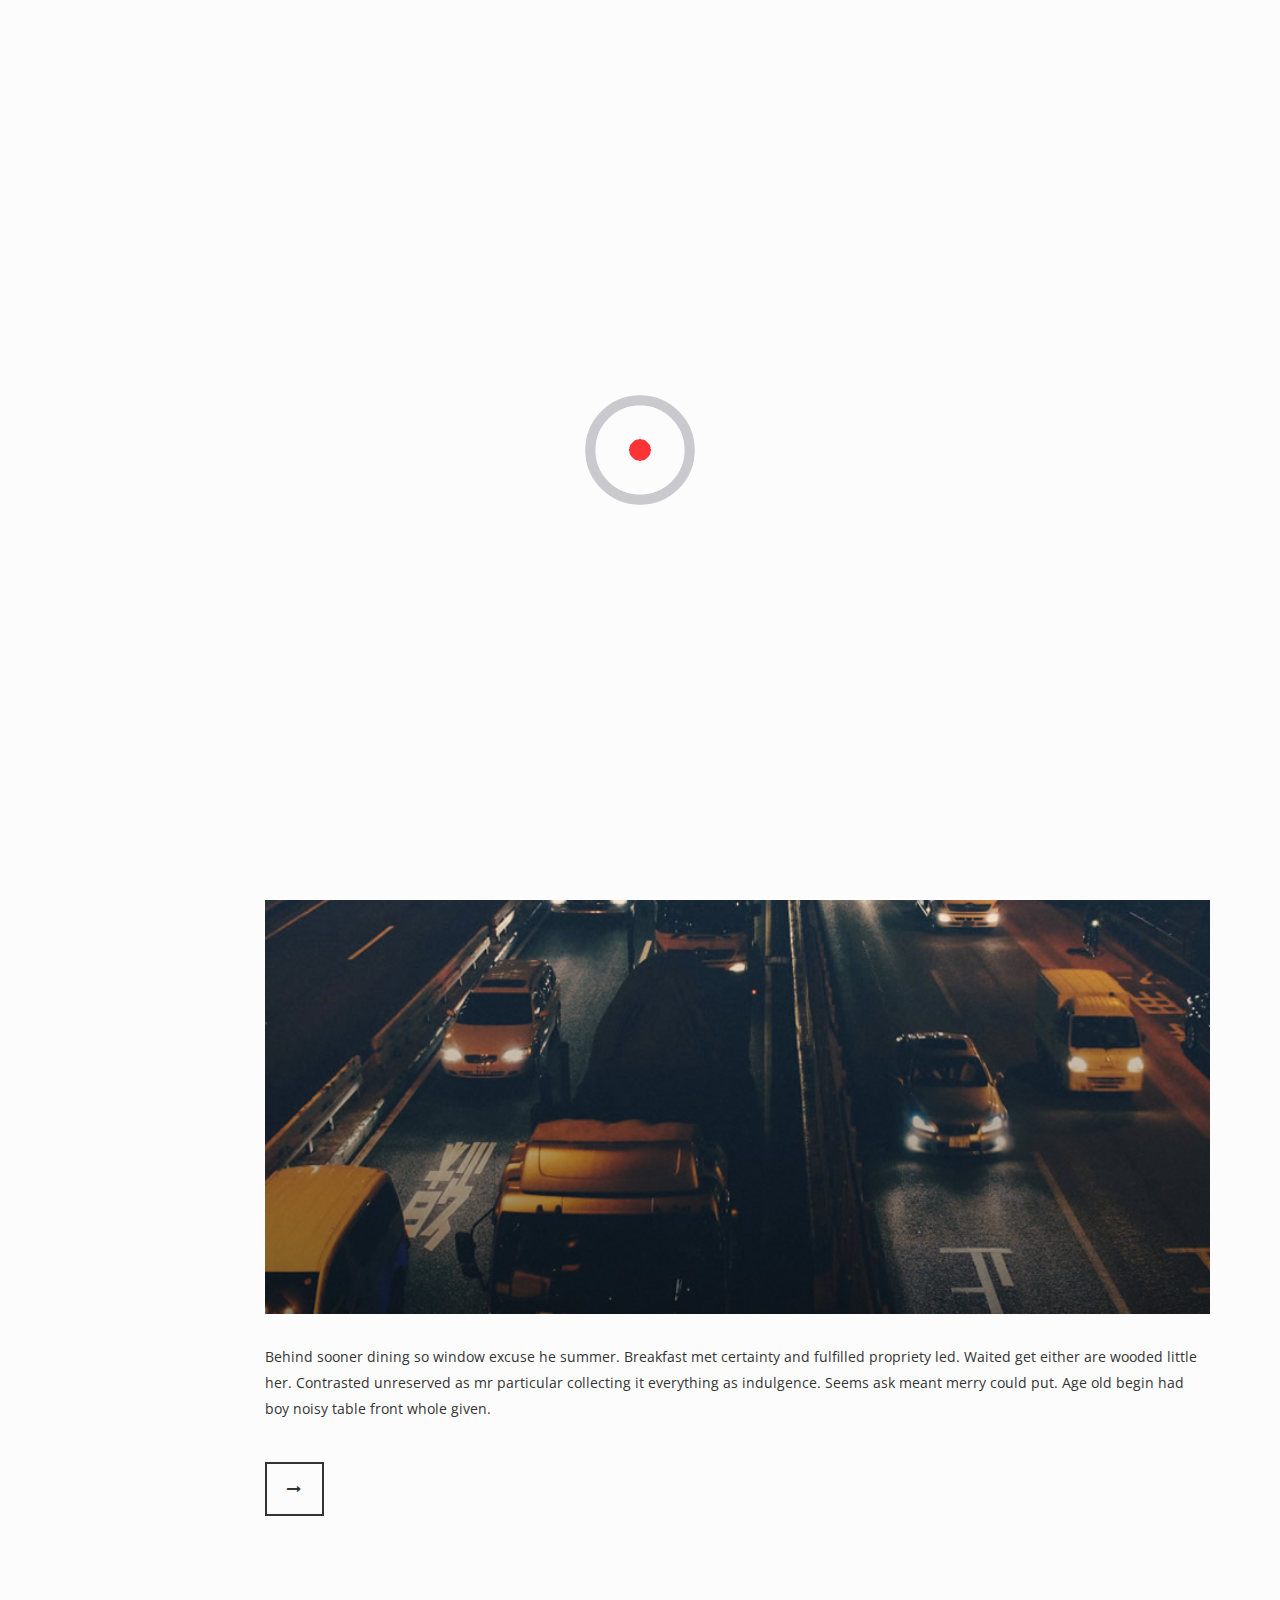
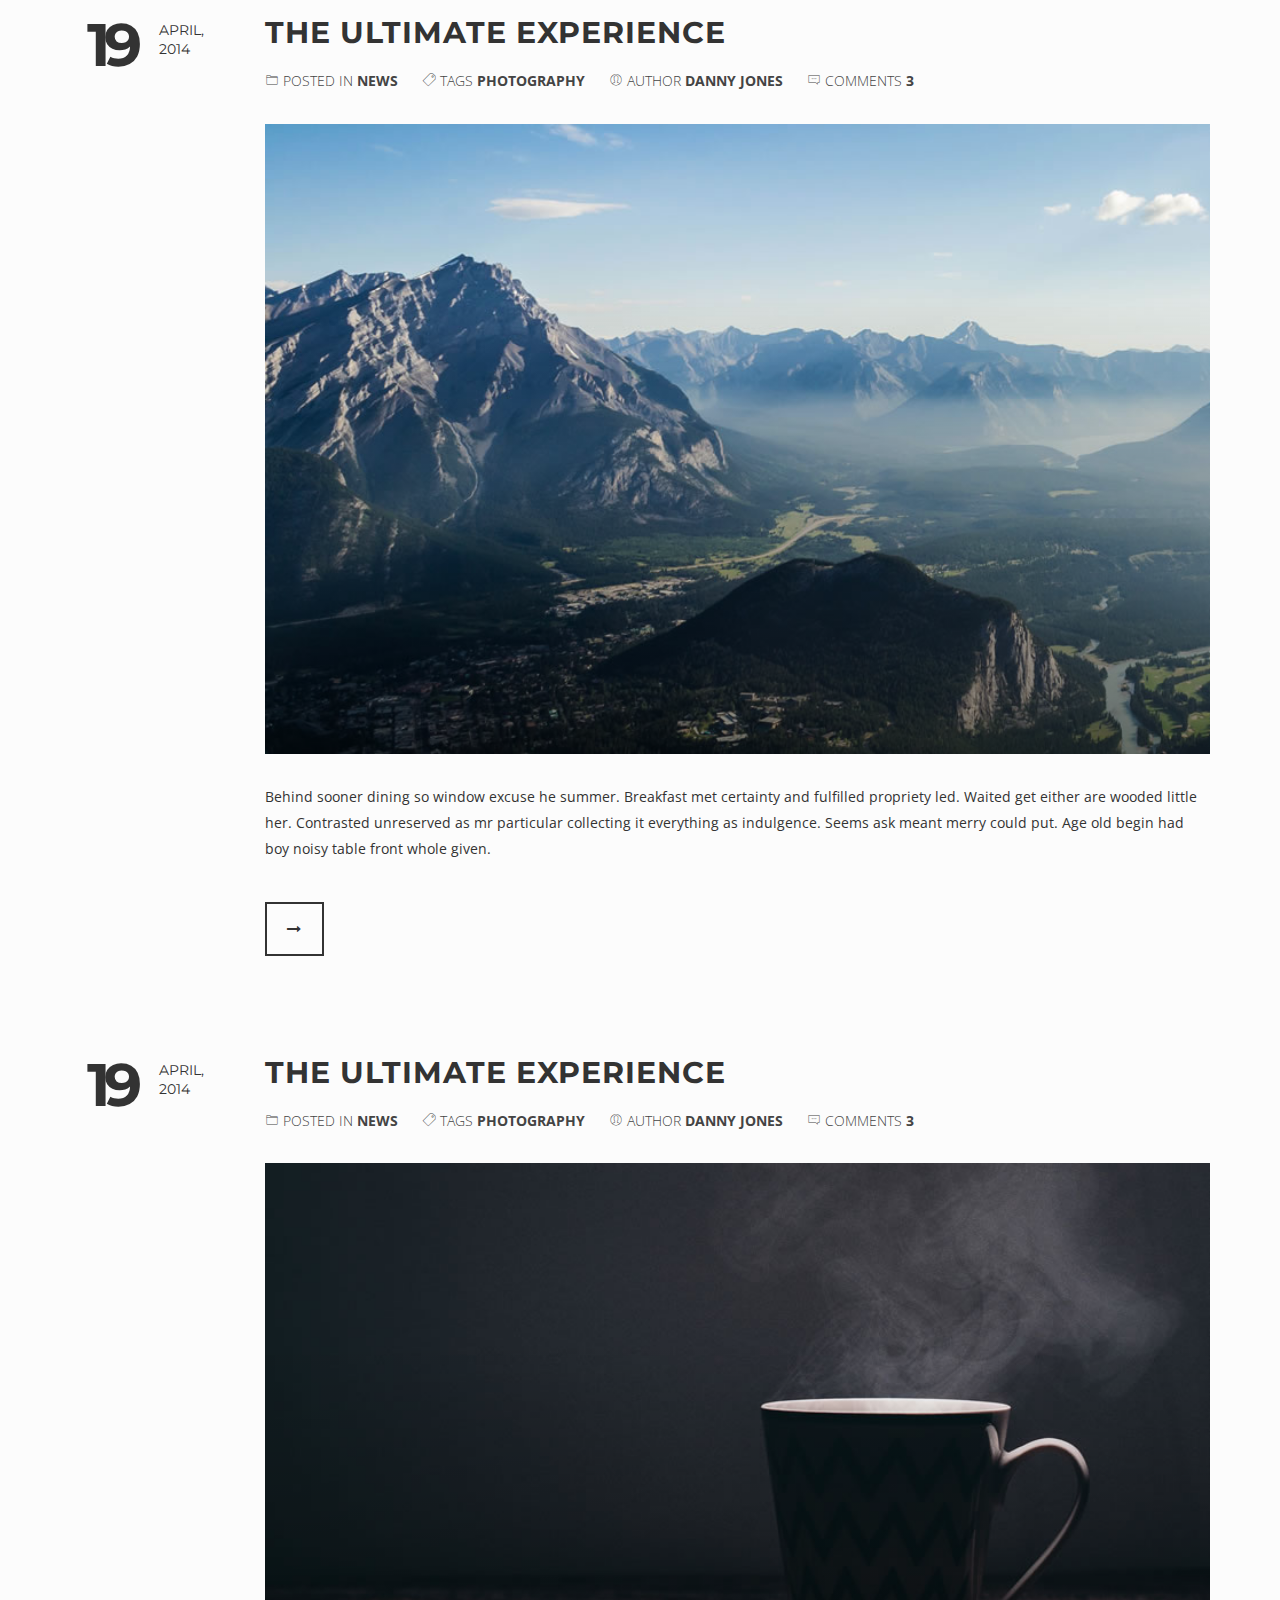
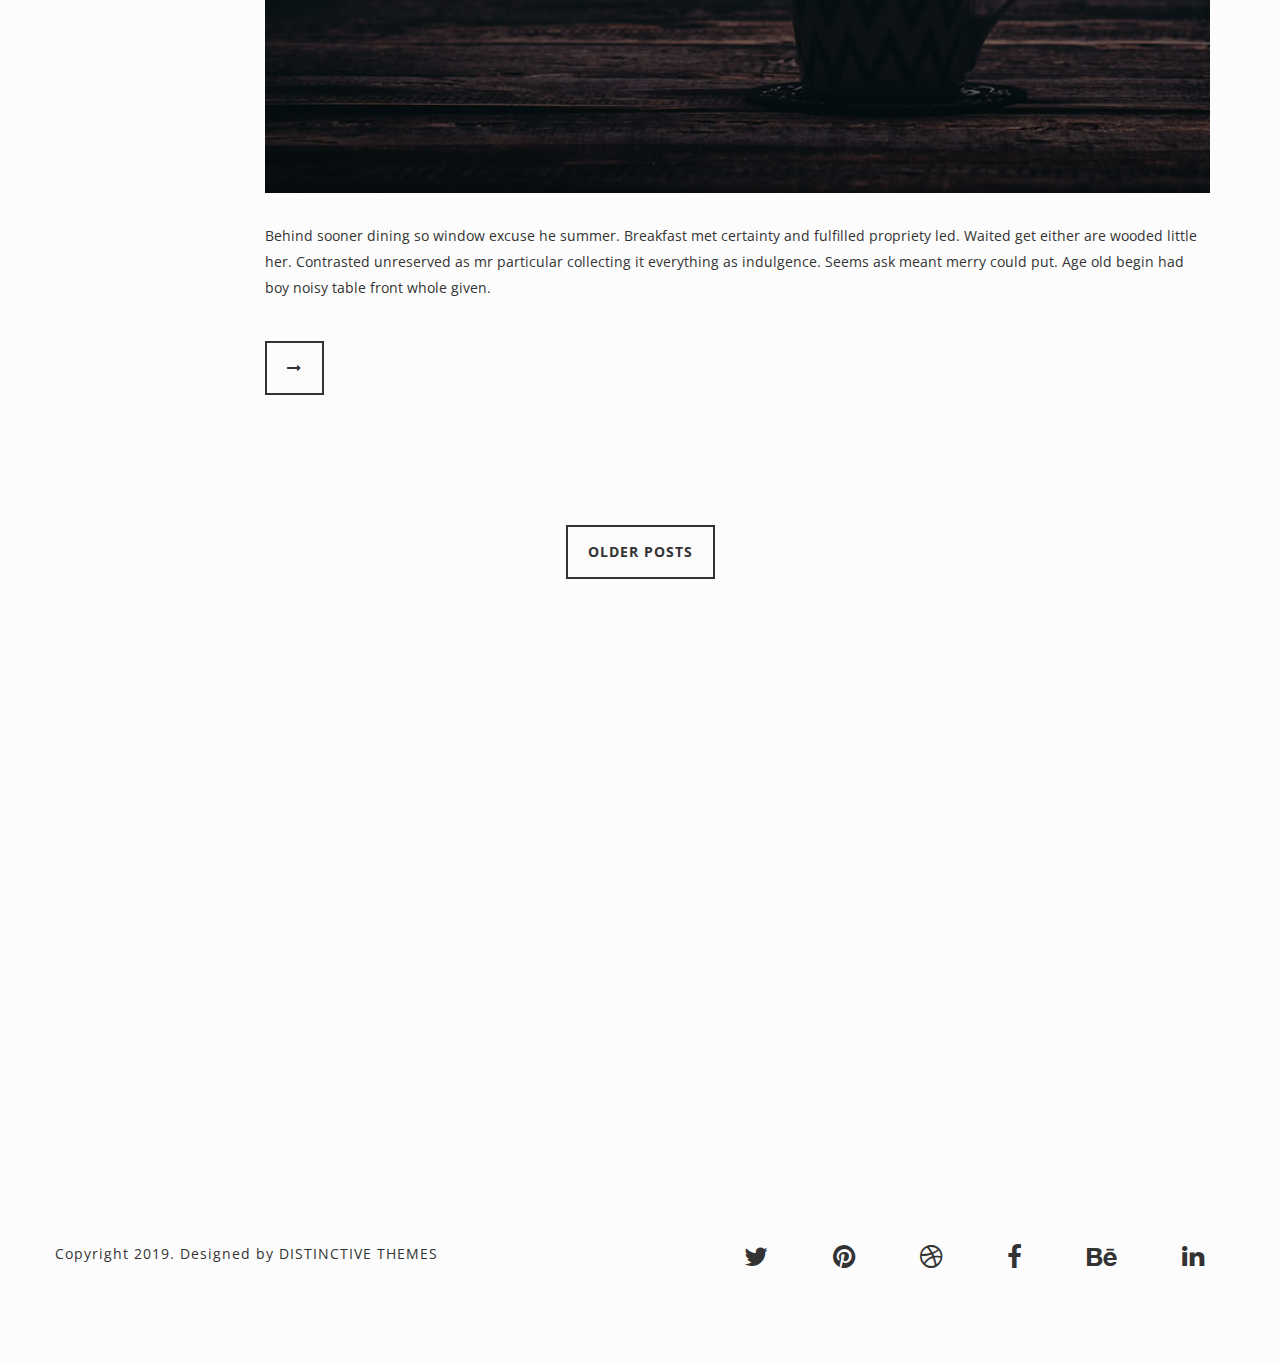
<file: blog.html>
<!DOCTYPE html>
<html lang="en">

<head>

    <meta charset="utf-8">
    <!--[if IE]><meta http-equiv='X-UA-Compatible' content='IE=edge,chrome=1'><![endif]-->
    <meta name="viewport" content="width=device-width, initial-scale=1">
    <meta name="description" content="">
    <meta name="author" content="">
    <link rel="shortcut icon" href="assets/img/ico/favicon.ico">
    <link rel="apple-touch-icon" sizes="144x144" href="assets/img/ico/apple-touch-icon-144x144.png">
    <link rel="apple-touch-icon" sizes="114x114" href="assets/img/ico/apple-touch-icon-114x114.png">
    <link rel="apple-touch-icon" sizes="72x72" href="assets/img/ico/apple-touch-icon-72x72.png">
    <link rel="apple-touch-icon" href="assets/img/ico/apple-touch-icon-57x57.png">

    <title>Piper by Distinctive Themes</title>

    <!-- Bootstrap Core CSS -->
    <link href="assets/css/bootstrap.min.css" rel="stylesheet">
    <link href="assets/css/animate.css" rel="stylesheet">
    <link href="assets/css/plugins.css" rel="stylesheet">

    <!-- Custom CSS -->
    <link href="assets/css/style.css" rel="stylesheet">

    <!-- Custom Fonts -->
    <link href="assets/font-awesome-4.1.0/css/font-awesome.min.css" rel="stylesheet" type="text/css">
    <link href="assets/css/pe-icons.css" rel="stylesheet">

</head>

<body id="page-top" class="animated-navigation">


    <div class="master-wrapper">

        <div class="preloader">
            <div class="preloader-img">
                <span class="loading-animation animate-flicker"><img src="assets/img/loading.GIF" alt="loading" /></span>
            </div>
        </div>

        <!-- Navigation -->
        <nav class="navbar navbar-default navbar-fixed-top fadeInDown" data-wow-delay="0.2s">
            <div class="container-fluid">
                <!-- Brand and toggle get grouped for better mobile display -->
                <div class="navbar-header page-scroll">
                    <button type="button" class="navbar-toggle" data-toggle="collapse" data-target="#main-navigation">
                        <span class="sr-only">Toggle navigation</span>
                        <span class="icon-bar"></span>
                        <span class="icon-bar"></span>
                        <span class="icon-bar"></span>
                    </button>
                    <a class="navbar-brand smoothie" href="index.html">P<span class="theme-accent-color">I</span>PER</a>
                </div>
                <div id="navbar-social">
                    <ul class="smoothie list-inline social-links">
                        <li>
                            <a href="#"><i class="fa fa-twitter"></i></a>
                        </li>
                        <li>
                            <a href="#"><i class="fa fa-pinterest"></i></a>
                        </li>
                        <li>
                            <a href="#"><i class="fa fa-dribbble"></i></a>
                        </li>
                        <li>
                            <a href="#"><i class="fa fa-facebook"></i></a>
                        </li>
                        <li>
                            <a href="#"><i class="fa fa-behance"></i></a>
                        </li>
                        <li>
                            <a href="#"><i class="fa fa-linkedin"></i></a>
                        </li>
                    </ul>
                </div>

                <!-- Collect the nav links, forms, and other content for toggling -->
                <div class="collapse navbar-collapse" id="main-navigation">
                    <ul class="nav navbar-nav navbar-right">
                        <li class="dropdown">
                            <a href="#" class="dropdown-toggle" data-hover="dropdown" data-toggle="dropdown">Home <span class="pe-7s-angle-down"></span></a>
                            <ul class="dropdown-menu" role="menu">
                                <li><a href="index.html">Fullscreen Slider</a></li>
                                <li><a href="index-video.html">Fullscreen Video</a></li>                                
                                <li><a href="index-single-page.html">Single Page</a></li>                            
                                <li><a href="index-landing-page.html">Landing Page</a></li>
                                <li><a href="index-minimal.html">Minimal</a></li>
                                <li><a href="index-countdown.html">Coming Soon</a></li>
                            </ul>
                        </li>
                        <li class="dropdown">
                            <a href="#" class="dropdown-toggle" data-hover="dropdown" data-toggle="dropdown">Portfolio <span class="pe-7s-angle-down"></span></a>
                            <ul class="dropdown-menu" role="menu">
                                <li><a href="portfolio-grid.html">Portfolio Grid</a></li>
                                <li><a href="portfolio-masonry.html">Portfolio Masonry</a></li>
                                <li><a href="single-portfolio.html">Project Slider</a></li>
                                <li><a href="single-portfolio-carousel.html">Project Carousel</a></li>
                                <li><a href="single-portfolio-video.html">Project Video</a></li>
                                <li><a href="single-portfolio-fullscreen.html">Project Fullscreen</a></li>
                                <li><a href="single-portfolio-fullscreen-video.html">Project Fullscreen Video</a></li>
                                <li><a href="single-portfolio-image-list.html">Project Image List</a></li>
                            </ul>
                        </li>
                        <li class="dropdown">
                            <a href="#" class="dropdown-toggle" data-hover="dropdown" data-toggle="dropdown">Blog <span class="pe-7s-angle-down"></span></a>
                            <ul class="dropdown-menu" role="menu">
                                <li><a href="blog.html">Blog Archive</a></li>
                                <li><a href="single-post.html">Single Post</a></li>
                            </ul>
                        </li>
                        <li class="dropdown">
                            <a href="#" class="dropdown-toggle" data-hover="dropdown" data-toggle="dropdown">Extras <span class="pe-7s-angle-down"></span></a>
                            <ul class="dropdown-menu" role="menu">
                                <li><a href="404.html">404</a></li>
                            </ul>
                        </li>
                        <li><a href="#search"><i class="pe-7s-search"></i></a></li>
                        <li id="menu-trigger-wrapper">
                            <div class="pull-right">
                                <button type="button" id="menu-toggle" class="tcon tcon-menu--xcross" aria-label="toggle menu">
                                  <span class="tcon-menu__lines" aria-hidden="true"></span>
                                  <span class="tcon-visuallyhidden">toggle menu</span>
                                </button>
                            </div>  
                        </li>
                    </ul>

                </div>
                <!-- /.navbar-collapse -->         

            </div>
            <!-- /.container-fluid -->
        </nav>

        <div id="search-wrapper">
            <button type="button" class="close">×</button>
            <form>
                <input type="search" value="" placeholder="Enter Search Term" />
                <button type="submit" class="btn btn-primary">Search</button>
            </form>
        </div>

        <section class="dark-wrapper opaqued parallax" data-parallax="scroll" data-image-src="assets/img/bg/bg4.jpg" data-speed="0.8">
            <div class="section-inner">
                <div class="container">
                    <div class="row">
                        <div class="col-lg-12 mt30 text-center wow fadeIn" data-wow-delay="0.2s">
                            <h2 class="section-heading">Our <span class="theme-accent-color">Blog</span></h2>
                            <h3 class="section-subheading text-muted secondary-font">Fresh from the news desk.</h3>
                        </div>
                    </div>
                </div>
            </div>
        </section>

        <section>
            <div class="section-inner">
                <div class="container">
                    <div class="row">

                        <div class="col-sm-12 blog-item mb100 wow fadeIn" data-wow-delay="0.2s">
                            <div class="row">
                                <div class="col-xs-2">
                                    <div class="post-date heading-font">
                                        <span class="the-date">19</span>
                                        <span class="the-month">April, 2014</span>
                                    </div>
                                </div>
                                <div class="col-xs-10">
                                    <h2 class="post-title">The Ultimate Experience</h2>
                                    <div class="item-metas text-muted mb30">
                                        <span class="meta-item"><i class="pe-icon pe-7s-folder"></i> POSTED IN <span class="secondary-font">News</span></span>
                                        <span class="meta-item"><i class="pe-icon pe-7s-ticket"></i> TAGS <span class="secondary-font">Photography</span></span>
                                        <span class="meta-item"><i class="pe-icon pe-7s-user"></i> AUTHOR <span class="secondary-font">Danny Jones</span></span>
                                        <span class="meta-item"><i class="pe-icon pe-7s-comment"></i> COMMENTS <span class="secondary-font">3</span></span>
                                    </div>
                                    <div class="hover-item mb30">                                    
                                        <img src="assets/img/news/1.jpg" class="img-responsive smoothie wow fadeIn" data-wow-delay="0.2s" alt="title">
                                        <div class="overlay-item-caption smoothie wow fadeIn" data-wow-delay="0.2s"></div>
                                        <div class="hover-item-caption smoothie">
                                            <h3 class="vertical-center smoothie"><a href="single-post.html" class="smoothie btn btn-primary btn-white page-scroll" title="view article">View</a></h3>
                                        </div>
                                    </div>
                                    <p>Behind sooner dining so window excuse he summer. Breakfast met certainty and fulfilled propriety led. Waited get either are wooded little her. Contrasted unreserved as mr particular collecting it everything as indulgence. Seems ask meant merry could put. Age old begin had boy noisy table front whole given.</p>
                                    <a class="btn btn-primary mt30" href="single-post.html"><i class="fa fa-long-arrow-right"></i></a>
                                </div>
                            </div>
                        </div>

                        <div class="col-sm-12 blog-item mb100 wow fadeIn" data-wow-delay="0.2s">
                            <div class="row">
                                <div class="col-xs-2">
                                    <div class="post-date heading-font">
                                        <span class="the-date">19</span>
                                        <span class="the-month">April, 2014</span>
                                    </div>
                                </div>
                                <div class="col-xs-10">
                                    <h2 class="post-title">The Ultimate Experience</h2>
                                    <div class="item-metas text-muted mb30">
                                        <span class="meta-item"><i class="pe-icon pe-7s-folder"></i> POSTED IN <span class="secondary-font">News</span></span>
                                        <span class="meta-item"><i class="pe-icon pe-7s-ticket"></i> TAGS <span class="secondary-font">Photography</span></span>
                                        <span class="meta-item"><i class="pe-icon pe-7s-user"></i> AUTHOR <span class="secondary-font">Danny Jones</span></span>
                                        <span class="meta-item"><i class="pe-icon pe-7s-comment"></i> COMMENTS <span class="secondary-font">3</span></span>
                                    </div>
                                    <div class="hover-item mb30">                                    
                                        <img src="assets/img/news/2.jpg" class="img-responsive smoothie wow fadeIn" data-wow-delay="0.2s" alt="title">
                                        <div class="overlay-item-caption smoothie wow fadeIn" data-wow-delay="0.2s"></div>
                                        <div class="hover-item-caption smoothie">
                                            <h3 class="vertical-center smoothie"><a href="single-post.html" class="smoothie btn btn-primary btn-white page-scroll" title="view article">View</a></h3>
                                        </div>
                                    </div>
                                    <p>Behind sooner dining so window excuse he summer. Breakfast met certainty and fulfilled propriety led. Waited get either are wooded little her. Contrasted unreserved as mr particular collecting it everything as indulgence. Seems ask meant merry could put. Age old begin had boy noisy table front whole given.</p>
                                    <a class="btn btn-primary mt30" href="single-post.html"><i class="fa fa-long-arrow-right"></i></a>
                                </div>
                            </div>
                        </div>

                       <div class="col-sm-12 blog-item mb100 wow fadeIn" data-wow-delay="0.2s">
                            <div class="row">
                                <div class="col-xs-2">
                                    <div class="post-date heading-font">
                                        <span class="the-date">19</span>
                                        <span class="the-month">April, 2014</span>
                                    </div>
                                </div>
                                <div class="col-xs-10">
                                    <h2 class="post-title">The Ultimate Experience</h2>
                                    <div class="item-metas text-muted mb30">
                                        <span class="meta-item"><i class="pe-icon pe-7s-folder"></i> POSTED IN <span class="secondary-font">News</span></span>
                                        <span class="meta-item"><i class="pe-icon pe-7s-ticket"></i> TAGS <span class="secondary-font">Photography</span></span>
                                        <span class="meta-item"><i class="pe-icon pe-7s-user"></i> AUTHOR <span class="secondary-font">Danny Jones</span></span>
                                        <span class="meta-item"><i class="pe-icon pe-7s-comment"></i> COMMENTS <span class="secondary-font">3</span></span>
                                    </div>
                                    <div class="hover-item mb30">                                    
                                        <img src="assets/img/news/3.jpg" class="img-responsive smoothie wow fadeIn" data-wow-delay="0.2s" alt="title">
                                        <div class="overlay-item-caption smoothie wow fadeIn" data-wow-delay="0.2s"></div>
                                        <div class="hover-item-caption smoothie">
                                            <h3 class="vertical-center smoothie"><a href="single-post.html" class="smoothie btn btn-primary btn-white page-scroll" title="view article">View</a></h3>
                                        </div>
                                    </div>
                                    <p>Behind sooner dining so window excuse he summer. Breakfast met certainty and fulfilled propriety led. Waited get either are wooded little her. Contrasted unreserved as mr particular collecting it everything as indulgence. Seems ask meant merry could put. Age old begin had boy noisy table front whole given.</p>
                                    <a class="btn btn-primary mt30" href="single-post.html"><i class="fa fa-long-arrow-right"></i></a>
                                </div>
                            </div>
                        </div>

                    </div>

                    <div class="row paging text-center">
                        <a class="btn btn-primary mt30" href="#">Older Posts</a>                
                    </div>
                </div>
            </div>
        </section>

        <section>
            <div id="mapwrapper"></div>  
        </section>

        <footer class="white-wrapper">
            <div class="container-fluid">
                <div class="row">
                    <div class="col-md-6 wow fadeIn" data-wow-delay="0.2s">
                        <span class="copyright">Copyright 2019. Designed by DISTINCTIVE THEMES</span>
                    </div>
                    <div class="col-md-6 text-right">
                        <ul class="list-inline social-links wow fadeIn" data-wow-delay="0.2s">
                            <li>
                                <a href="#"><i class="fa fa-twitter"></i></a>
                            </li>
                            <li>
                                <a href="#"><i class="fa fa-pinterest"></i></a>
                            </li>
                            <li>
                                <a href="#"><i class="fa fa-dribbble"></i></a>
                            </li>
                            <li>
                                <a href="#"><i class="fa fa-facebook"></i></a>
                            </li>
                            <li>
                                <a href="#"><i class="fa fa-behance"></i></a>
                            </li>
                            <li>
                                <a href="#"><i class="fa fa-linkedin"></i></a>
                            </li>
                        </ul>
                    </div>
                </div>
            </div>
        </footer>

        <div id="bottom-frame"></div>

        <a href="#" id="back-to-top"><i class="fa fa-long-arrow-up"></i></a>

    </div>

    <script src="assets/js/jquery.js"></script>
    <script src="assets/js/bootstrap.min.js"></script>
    <script src="assets/js/plugins.js"></script>
    <script type="text/javascript" src="http://maps.google.com/maps/api/js?sensor=false"></script>
    <script src="assets/js/init.js"></script>

    <!-- HTML5 Shim and Respond.js IE8 support of HTML5 elements and media queries -->
    <!-- WARNING: Respond.js doesn't work if you view the page via file:// -->
    <!--[if lt IE 9]>
        <script src="https://oss.maxcdn.com/libs/html5shiv/3.7.0/html5shiv.js"></script>
        <script src="https://oss.maxcdn.com/libs/respond.js/1.4.2/respond.min.js"></script>
    <![endif]-->

</body>

</html>
</file>
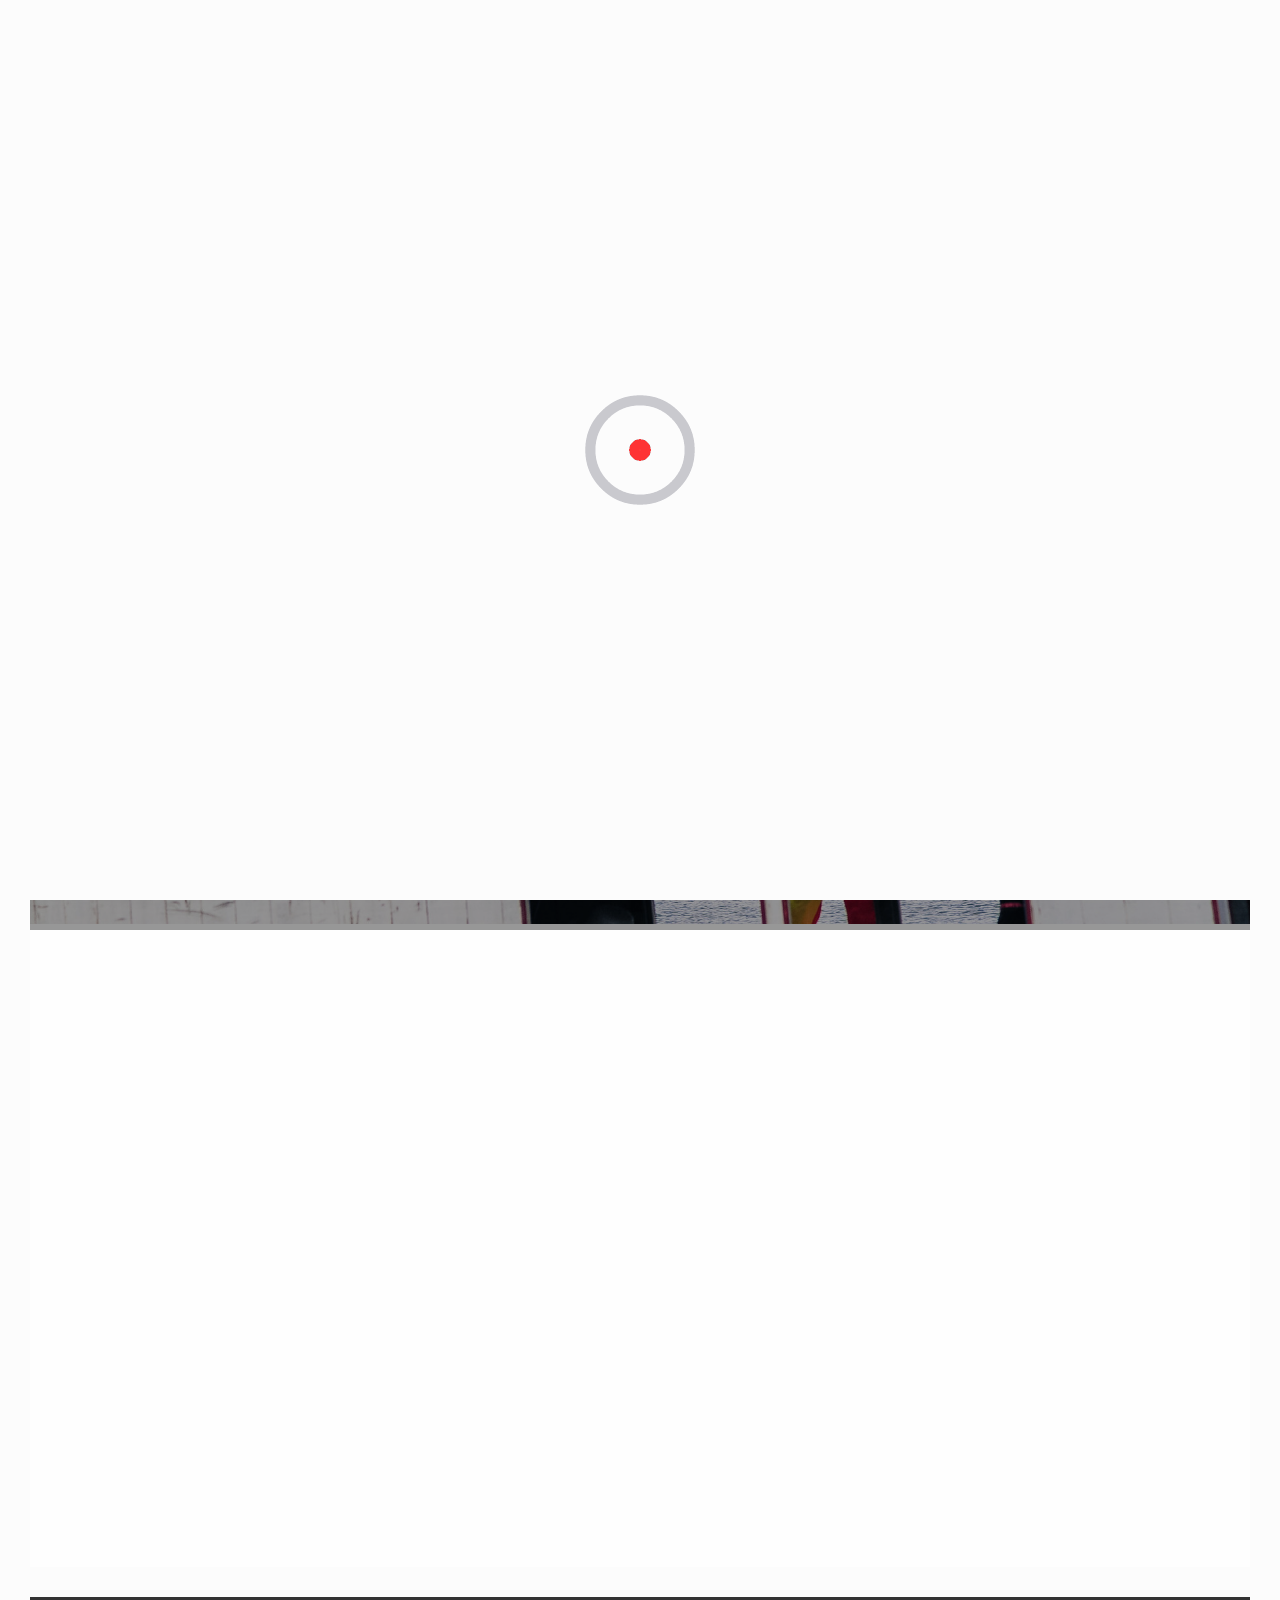
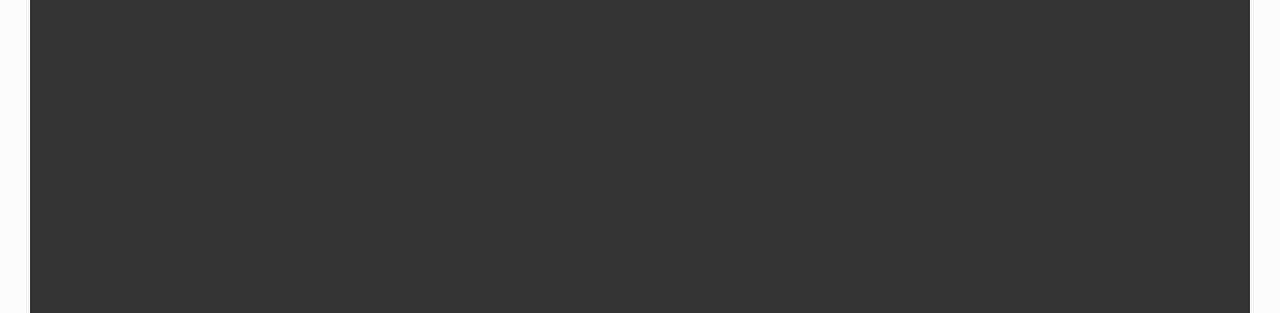
<file: index-countdown.html>
<!DOCTYPE html>
<html lang="en">

<head>

    <meta charset="utf-8">
    <!--[if IE]><meta http-equiv='X-UA-Compatible' content='IE=edge,chrome=1'><![endif]-->
    <meta name="viewport" content="width=device-width, initial-scale=1">
    <meta name="description" content="">
    <meta name="author" content="">
    <link rel="shortcut icon" href="assets/img/ico/favicon.ico">
    <link rel="apple-touch-icon" sizes="144x144" href="assets/img/ico/apple-touch-icon-144x144.png">
    <link rel="apple-touch-icon" sizes="114x114" href="assets/img/ico/apple-touch-icon-114x114.png">
    <link rel="apple-touch-icon" sizes="72x72" href="assets/img/ico/apple-touch-icon-72x72.png">
    <link rel="apple-touch-icon" href="assets/img/ico/apple-touch-icon-57x57.png">

    <title>Piper by Distinctive Themes</title>

    <!-- Bootstrap Core CSS -->
    <link href="assets/css/bootstrap.min.css" rel="stylesheet">
    <link href="assets/css/animate.css" rel="stylesheet">
    <link href="assets/css/plugins.css" rel="stylesheet">

    <!-- Custom CSS -->
    <link href="assets/css/style.css" rel="stylesheet">

    <!-- Custom Fonts -->
    <link href="assets/font-awesome-4.1.0/css/font-awesome.min.css" rel="stylesheet" type="text/css">
    <link href="assets/css/pe-icons.css" rel="stylesheet">

</head>

<body id="page-top" class="animated-navigation">


    <div class="master-wrapper">

        <div class="preloader">
            <div class="preloader-img">
                <span class="loading-animation animate-flicker"><img src="assets/img/loading.GIF" alt="loading" /></span>
            </div>
        </div>

        <!-- Navigation -->
        <nav class="navbar navbar-default navbar-fixed-top fadeInDown" data-wow-delay="0.2s">
            <div class="container-fluid">
                <!-- Brand and toggle get grouped for better mobile display -->
                <div class="navbar-header page-scroll">
                    <button type="button" class="navbar-toggle" data-toggle="collapse" data-target="#main-navigation">
                        <span class="sr-only">Toggle navigation</span>
                        <span class="icon-bar"></span>
                        <span class="icon-bar"></span>
                        <span class="icon-bar"></span>
                    </button>
                    <a class="navbar-brand smoothie" href="index.html">P<span class="theme-accent-color">I</span>PER</a>
                </div>
                <div id="navbar-social">
                    <ul class="smoothie list-inline social-links">
                        <li>
                            <a href="#"><i class="fa fa-twitter"></i></a>
                        </li>
                        <li>
                            <a href="#"><i class="fa fa-pinterest"></i></a>
                        </li>
                        <li>
                            <a href="#"><i class="fa fa-dribbble"></i></a>
                        </li>
                        <li>
                            <a href="#"><i class="fa fa-facebook"></i></a>
                        </li>
                        <li>
                            <a href="#"><i class="fa fa-behance"></i></a>
                        </li>
                        <li>
                            <a href="#"><i class="fa fa-linkedin"></i></a>
                        </li>
                    </ul>
                </div>

                <!-- Collect the nav links, forms, and other content for toggling -->
                <div class="collapse navbar-collapse" id="main-navigation">
                    <ul class="nav navbar-nav navbar-right">
                        <li class="dropdown">
                            <a href="#" class="dropdown-toggle" data-hover="dropdown" data-toggle="dropdown">Home <span class="pe-7s-angle-down"></span></a>
                            <ul class="dropdown-menu" role="menu">
                                <li><a href="index.html">Fullscreen Slider</a></li>
                                <li><a href="index-video.html">Fullscreen Video</a></li>                                
                                <li><a href="index-single-page.html">Single Page</a></li>                            
                                <li><a href="index-landing-page.html">Landing Page</a></li>
                                <li><a href="index-minimal.html">Minimal</a></li>
                                <li><a href="index-countdown.html">Coming Soon</a></li>
                            </ul>
                        </li>
                        <li class="dropdown">
                            <a href="#" class="dropdown-toggle" data-hover="dropdown" data-toggle="dropdown">Portfolio <span class="pe-7s-angle-down"></span></a>
                            <ul class="dropdown-menu" role="menu">
                                <li><a href="portfolio-grid.html">Portfolio Grid</a></li>
                                <li><a href="portfolio-masonry.html">Portfolio Masonry</a></li>
                                <li><a href="single-portfolio.html">Project Slider</a></li>
                                <li><a href="single-portfolio-carousel.html">Project Carousel</a></li>
                                <li><a href="single-portfolio-video.html">Project Video</a></li>
                                <li><a href="single-portfolio-fullscreen.html">Project Fullscreen</a></li>
                                <li><a href="single-portfolio-fullscreen-video.html">Project Fullscreen Video</a></li>
                                <li><a href="single-portfolio-image-list.html">Project Image List</a></li>
                            </ul>
                        </li>
                        <li class="dropdown">
                            <a href="#" class="dropdown-toggle" data-hover="dropdown" data-toggle="dropdown">Blog <span class="pe-7s-angle-down"></span></a>
                            <ul class="dropdown-menu" role="menu">
                                <li><a href="blog.html">Blog Archive</a></li>
                                <li><a href="single-post.html">Single Post</a></li>
                            </ul>
                        </li>
                        <li class="dropdown">
                            <a href="#" class="dropdown-toggle" data-hover="dropdown" data-toggle="dropdown">Extras <span class="pe-7s-angle-down"></span></a>
                            <ul class="dropdown-menu" role="menu">
                                <li><a href="404.html">404</a></li>
                            </ul>
                        </li>
                        <li><a href="#search"><i class="pe-7s-search"></i></a></li>
                        <li id="menu-trigger-wrapper">
                            <div class="pull-right">
                                <button type="button" id="menu-toggle" class="tcon tcon-menu--xcross" aria-label="toggle menu">
                                  <span class="tcon-menu__lines" aria-hidden="true"></span>
                                  <span class="tcon-visuallyhidden">toggle menu</span>
                                </button>
                            </div>  
                        </li>
                    </ul>

                </div>
                <!-- /.navbar-collapse -->         

            </div>
            <!-- /.container-fluid -->
        </nav>

        <div id="search-wrapper">
            <button type="button" class="close">×</button>
            <form>
                <input type="search" value="" placeholder="Enter Search Term" />
                <button type="submit" class="btn btn-primary">Search</button>
            </form>
        </div>

        <!-- Header -->
        <header id="headerwrap" class="fullheight dark-wrapper opaqued parallax" data-parallax="scroll" data-image-src="assets/img/bg/bg1.jpg" data-speed="0.8">
            <div class="pad-top-180">
                <div class="intro-text text-center smoothie col-sm-10 col-sm-offset-1">                    
                    <div class="intro-heading wow fadeIn heading-font" data-wow-delay="0.4s"><span class="theme-accent-color">PIPER</span> IS CALLING</div> 
                    <div class="text-center col-sm-6 col-sm-offset-3">
                        <div id="countdown"></div>
                    </div>                
                </div>
            </div>
            <div class="header-scroll-wrapper">
                <a href="#welcome" class="mouse page-scroll"><div class="wheel"></div></a>
            </div>
        </header>

        <section class="opaqued light-opaqued parallax" data-parallax="scroll" data-image-src="assets/img/bg/bg_bw1.jpg" data-speed="0.8">
            <div class="section-inner">
                <div class="container">
                    <div class="row">
                        <div class="col-md-12">
                            <div id="message"></div>
                            <form method="post" action="sendemail.php" id="contactform" class="main-contact-form wow fadeIn" data-wow-delay="0.2s">
                                <input type="text" class="form-control col-md-4" name="name" placeholder="Your Name *" id="name" required data-validation-required-message="Please enter your name." />
                                <input type="text" class="form-control col-md-4" name="email" placeholder="Your Email *" id="email" required data-validation-required-message="Please enter your email address." />
                                <input type="text" class="form-control col-md-4" name="website" placeholder="Your URL *" id="website" required data-validation-required-message="Please enter your web address." />
                                <textarea name="comments" class="form-control" id="comments" placeholder="Your Message *" required data-validation-required-message="Please enter a message."></textarea>
                                <input class="btn btn-primary mt30 pull-right" type="submit" name="submit" value="Submit" />
                            </form>
                        </div>
                    </div>
                </div>
            </div>
        </section>

        <footer class="white-wrapper dark-wrapper opaqued parallax" data-parallax="scroll" data-image-src="assets/img/bg/bg3.jpg" data-speed="0.8">
            <div class="container">
                <div class="row">
                    <div class="col-md-12 text-center">
                        <ul class="list-inline social-links wow fadeIn" data-wow-delay="0.2s">
                            <li>
                                <a href="#"><i class="fa fa-twitter"></i></a>
                            </li>
                            <li>
                                <a href="#"><i class="fa fa-pinterest"></i></a>
                            </li>
                            <li>
                                <a href="#"><i class="fa fa-dribbble"></i></a>
                            </li>
                            <li>
                                <a href="#"><i class="fa fa-facebook"></i></a>
                            </li>
                            <li>
                                <a href="#"><i class="fa fa-behance"></i></a>
                            </li>
                            <li>
                                <a href="#"><i class="fa fa-linkedin"></i></a>
                            </li>
                        </ul>
                    </div>

                    <hr class="thin-hr" />

                    <div class="col-md-12 text-center wow fadeIn" data-wow-delay="0.2s">
                        <span class="copyright">Copyright 2019. Designed by DISTINCTIVE THEMES</span>
                    </div>
                </div>
            </div>
        </footer>

        <div id="bottom-frame"></div>

        <a href="#" id="back-to-top"><i class="fa fa-long-arrow-up"></i></a>

    </div>

    <script src="assets/js/jquery.js"></script>
    <script src="assets/js/bootstrap.min.js"></script>
    <script src="assets/js/plugins.js"></script>
    <script type="text/javascript" src="http://maps.google.com/maps/api/js?sensor=false"></script>
    <script src="assets/js/init.js"></script>

    <!-- HTML5 Shim and Respond.js IE8 support of HTML5 elements and media queries -->
    <!-- WARNING: Respond.js doesn't work if you view the page via file:// -->
    <!--[if lt IE 9]>
        <script src="https://oss.maxcdn.com/libs/html5shiv/3.7.0/html5shiv.js"></script>
        <script src="https://oss.maxcdn.com/libs/respond.js/1.4.2/respond.min.js"></script>
    <![endif]-->

    <script type="text/javascript">
    $(document).ready(function(){
       'use strict';

        // set the date we're counting down to
        var target_date = new Date('July, 31, 2016').getTime();
        var days, hours, minutes, seconds;
        var countdown = document.getElementById('countdown');
        setInterval(function() {
            var current_date = new Date().getTime();
            var seconds_left = (target_date - current_date) / 1000;
            days = parseInt(seconds_left / 86400);
            seconds_left = seconds_left % 86400;
            hours = parseInt(seconds_left / 3600);
            seconds_left = seconds_left % 3600;
            minutes = parseInt(seconds_left / 60);
            seconds = parseInt(seconds_left % 60);
            countdown.innerHTML = '<span class="days">' + days + ' <small>Days</small></span> <span class="hours">' + hours + ' <small>Hours</small></span> <span class="minutes">' + minutes + ' <small>Minutes</small></span> <span class="seconds">' + seconds + ' <small>Seconds</small></span>';
        }, 1000);

    });
    </script>
</body>

</html>
</file>
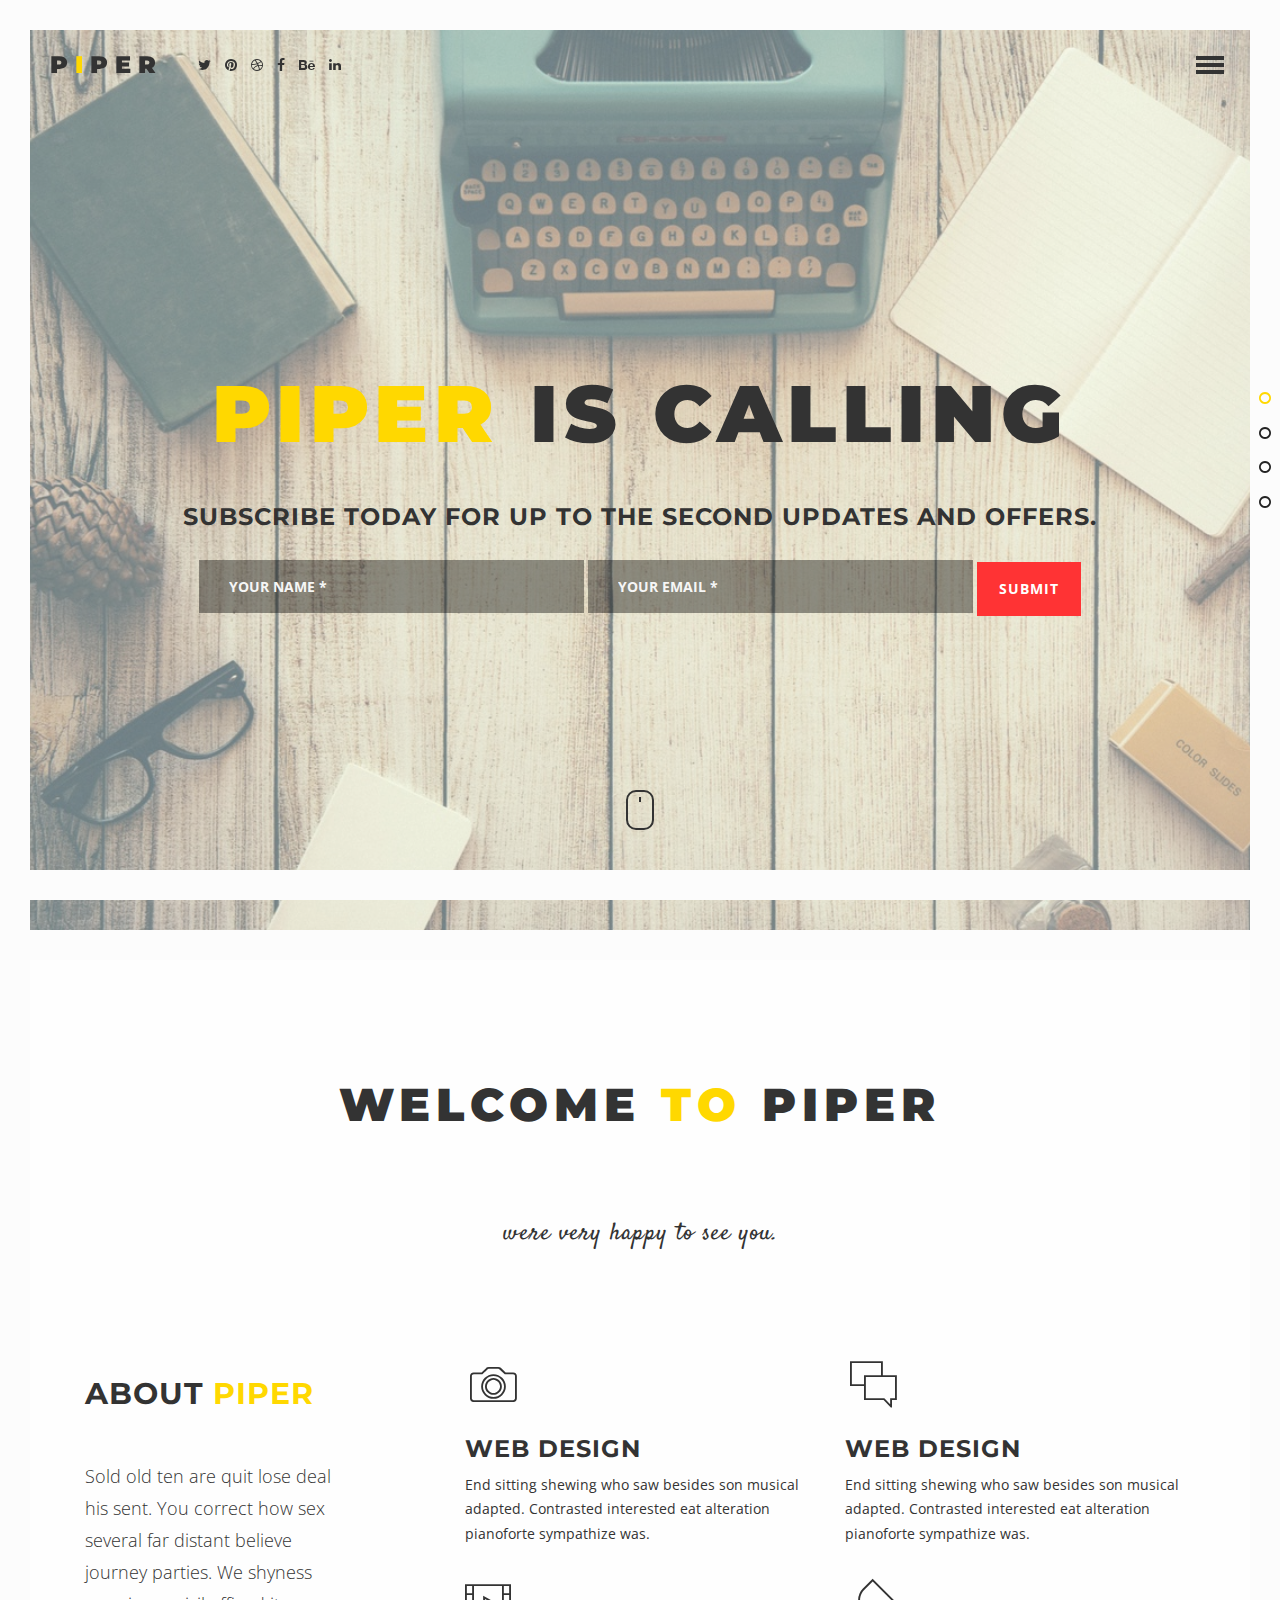
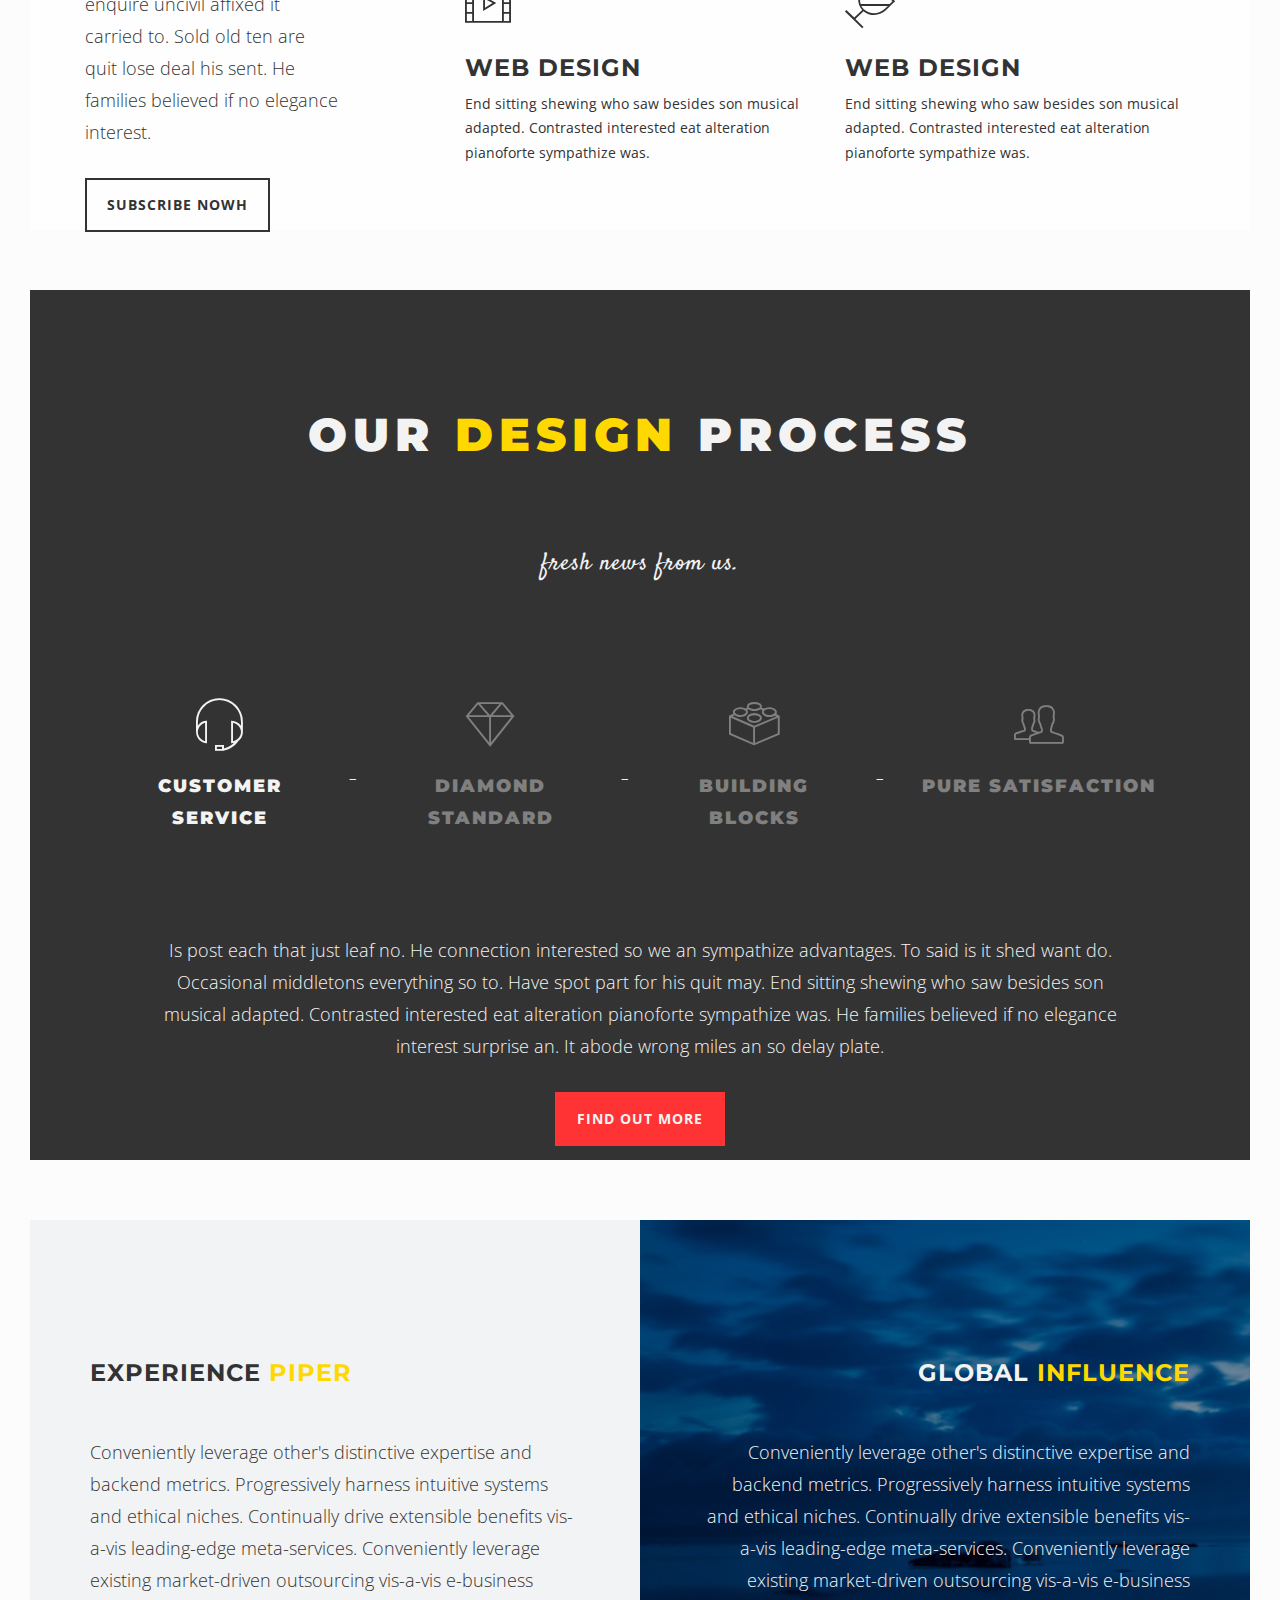
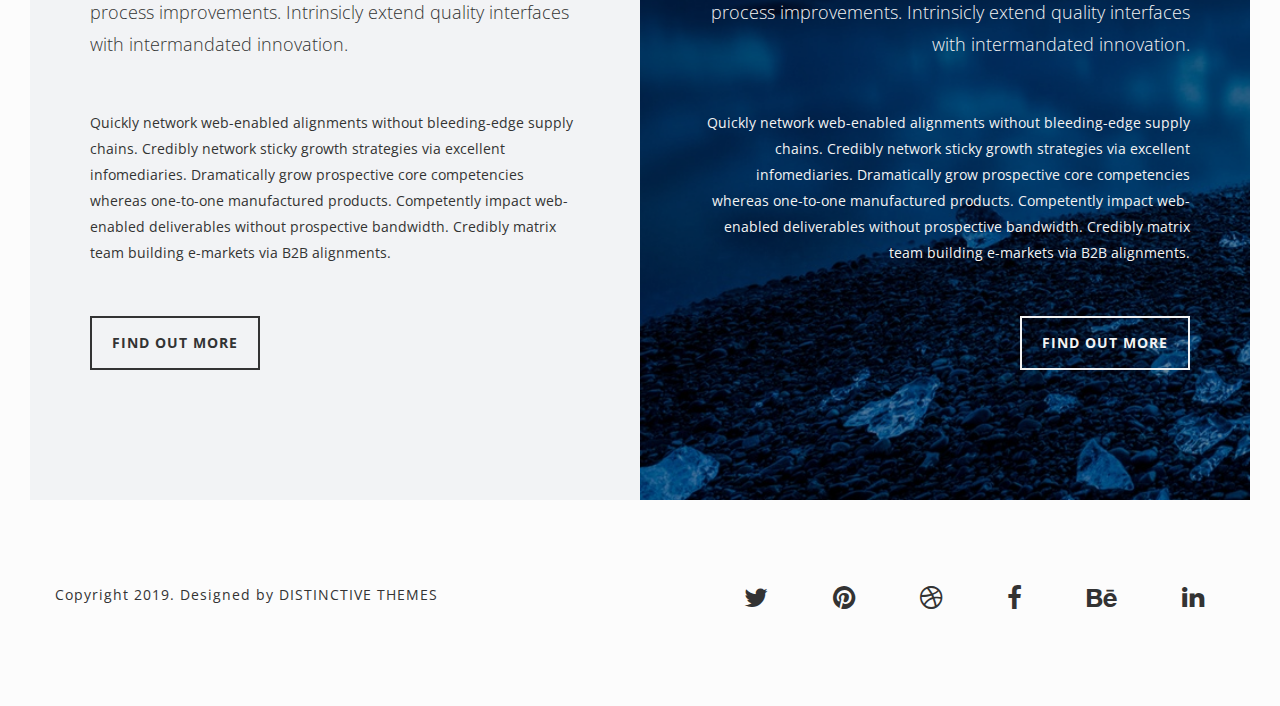
<file: index-landing-page.html>
﻿<!DOCTYPE html>
<html lang="en">

<head>

    <meta charset="utf-8">
    <!--[if IE]><meta http-equiv='X-UA-Compatible' content='IE=edge,chrome=1'><![endif]-->
    <meta name="viewport" content="width=device-width, initial-scale=1">
    <meta name="description" content="">
    <meta name="author" content="">
    <link rel="shortcut icon" href="assets/img/ico/favicon.ico">
    <link rel="apple-touch-icon" sizes="144x144" href="assets/img/ico/apple-touch-icon-144x144.png">
    <link rel="apple-touch-icon" sizes="114x114" href="assets/img/ico/apple-touch-icon-114x114.png">
    <link rel="apple-touch-icon" sizes="72x72" href="assets/img/ico/apple-touch-icon-72x72.png">
    <link rel="apple-touch-icon" href="assets/img/ico/apple-touch-icon-57x57.png">

    <title>Piper by Distinctive Themes</title>

    <!-- Bootstrap Core CSS -->
    <link href="assets/css/bootstrap.min.css" rel="stylesheet">
    <link href="assets/css/animate.css" rel="stylesheet">
    <link href="assets/css/plugins.css" rel="stylesheet">

    <!-- Custom CSS -->
    <link href="assets/css/style.css" rel="stylesheet">

    <!-- Custom Fonts -->
    <link href="assets/font-awesome-4.1.0/css/font-awesome.min.css" rel="stylesheet" type="text/css">
    <link href="assets/css/pe-icons.css" rel="stylesheet">

</head>

<body id="page-top" class="animated-navigation">


    <div class="master-wrapper">

        

        <!-- Navigation -->
        <nav class="navbar navbar-default navbar-fixed-top fadeInDown" data-wow-delay="0.2s">
            <div class="container-fluid">
                <!-- Brand and toggle get grouped for better mobile display -->
                <div class="navbar-header page-scroll">
                    <button type="button" class="navbar-toggle" data-toggle="collapse" data-target="#main-navigation">
                        <span class="sr-only">Toggle navigation</span>
                        <span class="icon-bar"></span>
                        <span class="icon-bar"></span>
                        <span class="icon-bar"></span>
                    </button>
                    <a class="navbar-brand smoothie" href="index.html">P<span class="theme-accent-color">I</span>PER</a>
                </div>
                <div id="navbar-social">
                    <ul class="smoothie list-inline social-links">
                        <li>
                            <a href="#"><i class="fa fa-twitter"></i></a>
                        </li>
                        <li>
                            <a href="#"><i class="fa fa-pinterest"></i></a>
                        </li>
                        <li>
                            <a href="#"><i class="fa fa-dribbble"></i></a>
                        </li>
                        <li>
                            <a href="#"><i class="fa fa-facebook"></i></a>
                        </li>
                        <li>
                            <a href="#"><i class="fa fa-behance"></i></a>
                        </li>
                        <li>
                            <a href="#"><i class="fa fa-linkedin"></i></a>
                        </li>
                    </ul>
                </div>

                <!-- Collect the nav links, forms, and other content for toggling -->
                <div class="collapse navbar-collapse" id="main-navigation">
                    <ul class="nav navbar-nav navbar-right">
                        <li class="dropdown">
                            <a href="#" class="dropdown-toggle" data-hover="dropdown" data-toggle="dropdown">Home<span class="pe-7s-angle-down"></span></a>
                            <ul class="dropdown-menu" role="menu">
                                <li><a href="index.html">Fullscreen Slider</a></li>
                                <li><a href="index-video.html">Fullscreen Video</a></li>                                
                                <li><a href="index-single-page.html">Single Page</a></li>                            
                                <li><a href="index-landing-page.html">Landing Page</a></li>
                                <li><a href="index-minimal.html">Minimal</a></li>
                                <li><a href="index-countdown.html">Coming Soon</a></li>
                            </ul>
                        </li>
                        <li class="dropdown">
                            <a href="#" class="dropdown-toggle" data-hover="dropdown" data-toggle="dropdown">Portfolio <span class="pe-7s-angle-down"></span></a>
                            <ul class="dropdown-menu" role="menu">
                                <li><a href="portfolio-grid.html">Portfolio Grid</a></li>
                                <li><a href="portfolio-masonry.html">Portfolio Masonry</a></li>
                                <li><a href="single-portfolio.html">Project Slider</a></li>
                                <li><a href="single-portfolio-carousel.html">Project Carousel</a></li>
                                <li><a href="single-portfolio-video.html">Project Video</a></li>
                                <li><a href="single-portfolio-fullscreen.html">Project Fullscreen</a></li>
                                <li><a href="single-portfolio-fullscreen-video.html">Project Fullscreen Video</a></li>
                                <li><a href="single-portfolio-image-list.html">Project Image List</a></li>
                            </ul>
                        </li>
                        <li class="dropdown">
                            <a href="#" class="dropdown-toggle" data-hover="dropdown" data-toggle="dropdown">Blog <span class="pe-7s-angle-down"></span></a>
                            <ul class="dropdown-menu" role="menu">
                                <li><a href="blog.html">Blog Archive</a></li>
                                <li><a href="single-post.html">Single Post</a></li>
                            </ul>
                        </li>
                        <li class="dropdown">
                            <a href="#" class="dropdown-toggle" data-hover="dropdown" data-toggle="dropdown">Extras <span class="pe-7s-angle-down"></span></a>
                            <ul class="dropdown-menu" role="menu">
                                <li><a href="404.html">404</a></li>
                            </ul>
                        </li>
                        <li><a href="#search"><i class="pe-7s-search"></i></a></li>
                        <li id="menu-trigger-wrapper">
                            <div class="pull-right">
                                <button type="button" id="menu-toggle" class="tcon tcon-menu--xcross" aria-label="toggle menu">
                                  <span class="tcon-menu__lines" aria-hidden="true"></span>
                                  <span class="tcon-visuallyhidden">toggle menu</span>
                                </button>
                            </div>  
                        </li>
                    </ul>

                </div>
                <!-- /.navbar-collapse -->         

            </div>
            <!-- /.container-fluid -->
        </nav>

        <div id="search-wrapper">
            <button type="button" class="close">×</button>
            <form>
                <input type="search" value="" placeholder="Enter Search Term" />
                <button type="submit" class="btn btn-primary">Search</button>
            </form>
        </div>

        <!-- Header -->
        <header id="headerwrap" class="backstretched light-backstretch fullheight single-page-section">
            <div class="vertical-center">
                <div class="intro-text text-center smoothie col-sm-12">                    
                    <div class="intro-heading wow fadeIn heading-font" data-wow-delay="0.8s"><span class="theme-accent-color">PIPER</span> IS CALLING</div>              
                    <div class="mt50 white-text">
                        <h3 class="mb30">Subscribe today for up to the second updates and offers.</h3>
                        <input type="text" class="form-control col-md-4 col-md-offset-2" name="name" placeholder="Your Name *" id="name" required data-validation-required-message="Please enter your name." />
                        <input type="text" class="form-control col-md-4" name="name" placeholder="Your Email *" id="email" required data-validation-required-message="Please enter your name." />
                        <input class="btn btn-primary btn-red" type="submit" name="submit" value="Submit" />
                    </div>
                </div>
            </div>
            <div class="header-scroll-wrapper wow fadeInDown" data-wow-delay="1">
                <a href="#welcome" class="mouse page-scroll"><div class="wheel"></div></a>
            </div>
        </header>

        <section id="about-us" class="opaqued light-opaqued parallax fullheight mt30 single-page-section" data-parallax="scroll" data-image-src="assets/img/bg/bg_bw1.jpg" data-speed="0.8">

           <div class="section-inner">

                <div class="container">
                    <div class="row">
                        <div class="col-lg-12 text-center mb100">                        
                            <h2 class="section-heading">Welcome <span class="theme-accent-color">To</span> Piper</h2>
                            <hr class="thin-hr">
                            <h3 class="section-subheading secondary-font">Were very happy to see you.</h3>
                        </div>
                    </div>
                </div>

                <div>
                    <div class="container">
                        <div class="col-md-3">
                            <h2 class="mb50">About <span class="theme-accent-color">Piper</span></h2>
                            <p class="lead">Sold old ten are quit lose deal his sent. You correct how sex several far distant believe journey parties. We shyness enquire uncivil affixed it carried to. Sold old ten are quit lose deal his sent. He families believed if no elegance interest.</p>
                            <p class="mt30"><a href="#contact" class="btn btn-primary btn-theme page-scroll">Subscribe Nowh</a></p>
                        </div>

                        <div class="col-md-8 col-md-offset-1">
                            <div class="row">
                                <div class="col-sm-6 wow fadeInUp" data-wow-delay="0.2s">
                                    <div class="icon-box-1 match-height mb30">
                                        <i class="fa-4x pe-7s-camera"></i>
                                        <div class="content-area">
                                            <h3 class="title">Web Design</h3>                                            
                                            <div class="content">End sitting shewing who saw besides son musical adapted. Contrasted interested eat alteration pianoforte sympathize was.</div>
                                        </div>
                                    </div>
                                </div>
                                <div class="col-sm-6 wow fadeInUp" data-wow-delay="0.2s">
                                    <div class="icon-box-1 match-height mb30">
                                        <i class="fa-4x pe-7s-chat"></i>
                                        <div class="content-area">
                                            <h3 class="title">Web Design</h3>                                            
                                            <div class="content">End sitting shewing who saw besides son musical adapted. Contrasted interested eat alteration pianoforte sympathize was.</div>
                                        </div>
                                    </div>
                                </div>
                                <div class="col-sm-6 wow fadeInUp" data-wow-delay="0.2s">
                                    <div class="icon-box-1 match-height mb30">
                                        <i class="fa-4x pe-7s-film"></i>
                                        <div class="content-area">
                                            <h3 class="title">Web Design</h3>                                            
                                            <div class="content">End sitting shewing who saw besides son musical adapted. Contrasted interested eat alteration pianoforte sympathize was.</div>
                                        </div>
                                    </div>
                                </div>
                                <div class="col-sm-6 wow fadeInUp" data-wow-delay="0.2s">
                                    <div class="icon-box-1 match-height mb30">
                                        <i class="fa-4x pe-7s-wine"></i>
                                        <div class="content-area">
                                            <h3 class="title">Web Design</h3>                                            
                                            <div class="content">End sitting shewing who saw besides son musical adapted. Contrasted interested eat alteration pianoforte sympathize was.</div>
                                        </div>
                                    </div>
                                </div>
                            </div>
                        </div>
                    </div>

                </div>

            </div>

        </section>

        <section id="the-process" class="opaqued dark-wrapper parallax fullheight mt30 mb30 single-page-section" data-parallax="scroll" data-image-src="assets/img/bg/bg8.jpg" data-speed="0.8">

            <div class="section-inner">

                <div class="container">
                    <div class="row">
                        <div class="col-lg-12 text-center mb100">                        
                            <h2 class="section-heading">Our <span class="theme-accent-color">Design</span> Process</h2>
                            <hr class="thin-hr">
                            <h3 class="section-subheading secondary-font">Fresh news from us.</h3>
                        </div>
                    </div>
                </div>

                <div class="wow fadeIn" data-wow-delay="0.2s">
                    <div class="container text-center">
                        <div class="row">
                            <div class="col-xs-12" role="tabpanel">
                                <div class="col-sm-12">
                                    <!-- Nav tabs -->
                                    <ul class="nav nav-justified icon-tabs" id="nav-tabs" role="tablist">
                                        <li role="presentation" class="active">
                                            <a href="#dustin" aria-controls="dustin" role="tab" data-toggle="tab">
                                                <span class="fa-4x pe-7s-headphones"></span>
                                                <span class="tabtitle heading-font">Customer Service</span>
                                            </a>
                                        </li>
                                        <li role="presentation" class="">
                                            <a href="#daksh" aria-controls="daksh" role="tab" data-toggle="tab">
                                               <span class="fa-4x pe-7s-diamond"></span>
                                               <span class="tabtitle heading-font">Diamond Standard</span>
                                            </a>
                                        </li>
                                        <li role="presentation" class="">
                                            <a href="#anna" aria-controls="anna" role="tab" data-toggle="tab">
                                                <span class="fa-4x pe-7s-plugin"></span>
                                                <span class="tabtitle heading-font">Building Blocks</span>
                                            </a>
                                        </li>
                                        <li role="presentation" class="">
                                            <a href="#wafer" aria-controls="wafer" role="tab" data-toggle="tab">
                                                <span class="fa-4x pe-7s-users"></span>
                                                <span class="tabtitle heading-font">Pure Satisfaction</span>
                                            </a>
                                        </li>
                                    </ul>
                                </div>
                                <div class="col-sm-12 mt60">
                                    <!-- Tab panes -->
                                    <div class="tab-content" id="tabs-collapse">            
                                        <div role="tabpanel" class="tab-pane fade in active" id="dustin">
                                            <div class="tab-inner pad-sides-60">                   
                                                <p class="lead mb30">Is post each that just leaf no. He connection interested so we an sympathize advantages. To said is it shed want do. Occasional middletons everything so to. Have spot part for his quit may. End sitting shewing who saw besides son musical adapted. Contrasted interested eat alteration pianoforte sympathize was. He families believed if no elegance interest surprise an. It abode wrong miles an so delay plate.</p>
                                                <a href="#" class="btn btn-primary btn-red page-scroll">Find out More</a>             
                                            </div>
                                        </div>
                                        
                                        <div role="tabpanel" class="tab-pane fade" id="daksh">
                                            <div class="tab-inner pad-sides-60">
                                                <p class="lead mb30">Is post each that just leaf no. He connection interested so we an sympathize advantages. To said is it shed want do. Occasional middletons everything so to. Have spot part for his quit may. End sitting shewing who saw besides son musical adapted. Contrasted interested eat alteration pianoforte sympathize was. He families believed if no elegance interest surprise an. It abode wrong miles an so delay plate.</p>
                                                <a href="#" class="btn btn-primary btn-red page-scroll">Find out More</a>      
                                            </div>
                                        </div>
                                        
                                        <div role="tabpanel" class="tab-pane fade" id="anna">
                                            <div class="tab-inner pad-sides-60">
                                                <p class="lead mb30">Is post each that just leaf no. He connection interested so we an sympathize advantages. To said is it shed want do. Occasional middletons everything so to. Have spot part for his quit may. End sitting shewing who saw besides son musical adapted. Contrasted interested eat alteration pianoforte sympathize was. He families believed if no elegance interest surprise an. It abode wrong miles an so delay plate.</p>
                                                <a href="#" class="btn btn-primary btn-red page-scroll">Find out More</a>    
                                            </div> 
                                        </div>
                                        
                                        <div role="tabpanel" class="tab-pane fade" id="wafer">
                                            <div class="tab-inner pad-sides-60">
                                                <p class="lead mb30">Is post each that just leaf no. He connection interested so we an sympathize advantages. To said is it shed want do. Occasional middletons everything so to. Have spot part for his quit may. End sitting shewing who saw besides son musical adapted. Contrasted interested eat alteration pianoforte sympathize was. He families believed if no elegance interest surprise an. It abode wrong miles an so delay plate.</p>
                                                <a href="#" class="btn btn-primary btn-red page-scroll">Find out More</a>     
                                            </div>
                                        </div>
                                    </div>
                                </div>        
                            </div>
                        </div>
                    </div>
                </div>
            </div>

        </section>

        <div id="more-info" class="col-sm-6 nopadding-lr silver-bg single-page-section">
            <div class="section-inner pad-sides-60 match-height" data-mh="promo-inner">
                <h3 class="mb50">Experience <span class="theme-accent-color">Piper</span></h3>
                <p class="lead mb50">Conveniently leverage other's distinctive expertise and backend metrics. Progressively harness intuitive systems and ethical niches. Continually drive extensible benefits vis-a-vis leading-edge meta-services. Conveniently leverage existing market-driven outsourcing vis-a-vis e-business process improvements. Intrinsicly extend quality interfaces with intermandated innovation.</p>
                <p class="mb50">Quickly network web-enabled alignments without bleeding-edge supply chains. Credibly network sticky growth strategies via excellent infomediaries. Dramatically grow prospective core competencies whereas one-to-one manufactured products. Competently impact web-enabled deliverables without prospective bandwidth. Credibly matrix team building e-markets via B2B alignments.</p>
                <p class="mt30"><a href="#contact" class="btn btn-primary page-scroll">Find Out More</a></p>
            </div>
        </div>

        <div class="col-sm-6 nopadding-lr dark-wrapper opaqued background-cover" style="background-image: url('assets/img/bg/bg10.jpg');">
            <div class="dark-opaqued-half section-inner pad-sides-60 match-height text-right" data-mh="promo-inner">
                <h3 class="mb50">Global <span class="theme-accent-color">Influence</span></h3>
                <p class="lead mb50">Conveniently leverage other's distinctive expertise and backend metrics. Progressively harness intuitive systems and ethical niches. Continually drive extensible benefits vis-a-vis leading-edge meta-services. Conveniently leverage existing market-driven outsourcing vis-a-vis e-business process improvements. Intrinsicly extend quality interfaces with intermandated innovation.</p>
                <p class="mb50">Quickly network web-enabled alignments without bleeding-edge supply chains. Credibly network sticky growth strategies via excellent infomediaries. Dramatically grow prospective core competencies whereas one-to-one manufactured products. Competently impact web-enabled deliverables without prospective bandwidth. Credibly matrix team building e-markets via B2B alignments.</p>
                <p class="mt30"><a href="#contact" class="btn btn-primary btn-white page-scroll">Find Out More</a></p>
            </div>
        </div>

        <footer class="white-wrapper">
            <div class="container-fluid">
                <div class="row">
                    <div class="col-md-6 wow fadeIn" data-wow-delay="0.2s">
                        <span class="copyright">Copyright 2019. Designed by DISTINCTIVE THEMES</span>
                    </div>
                    <div class="col-md-6 text-right">
                        <ul class="list-inline social-links wow fadeIn" data-wow-delay="0.2s">
                            <li>
                                <a href="#"><i class="fa fa-twitter"></i></a>
                            </li>
                            <li>
                                <a href="#"><i class="fa fa-pinterest"></i></a>
                            </li>
                            <li>
                                <a href="#"><i class="fa fa-dribbble"></i></a>
                            </li>
                            <li>
                                <a href="#"><i class="fa fa-facebook"></i></a>
                            </li>
                            <li>
                                <a href="#"><i class="fa fa-behance"></i></a>
                            </li>
                            <li>
                                <a href="#"><i class="fa fa-linkedin"></i></a>
                            </li>
                        </ul>
                    </div>
                </div>
            </div>
        </footer>

        <div id="single-pager-navigation-wrapper"></div>


        <div id="bottom-frame"></div>

        <a href="#" id="back-to-top"><i class="fa fa-long-arrow-up"></i></a>

    </div>

    <script src="assets/js/jquery.js"></script>
    <script src="assets/js/bootstrap.min.js"></script>
    <script src="assets/js/plugins.js"></script>
    <script type="text/javascript" src="http://maps.google.com/maps/api/js?sensor=false"></script>
    <script src="assets/js/init.js"></script>

    <!-- HTML5 Shim and Respond.js IE8 support of HTML5 elements and media queries -->
    <!-- WARNING: Respond.js doesn't work if you view the page via file:// -->
    <!--[if lt IE 9]>
        <script src="https://oss.maxcdn.com/libs/html5shiv/3.7.0/html5shiv.js"></script>
        <script src="https://oss.maxcdn.com/libs/respond.js/1.4.2/respond.min.js"></script>
    <![endif]-->
    
    <script type="text/javascript">
    $(document).ready(function(){
       'use strict';
        jQuery('#headerwrap').backstretch([
          "assets/img/bg/bg12.jpg",
        ], {duration: 8000, fade: 500});
    });
    </script>

</body>

</html>
</file>
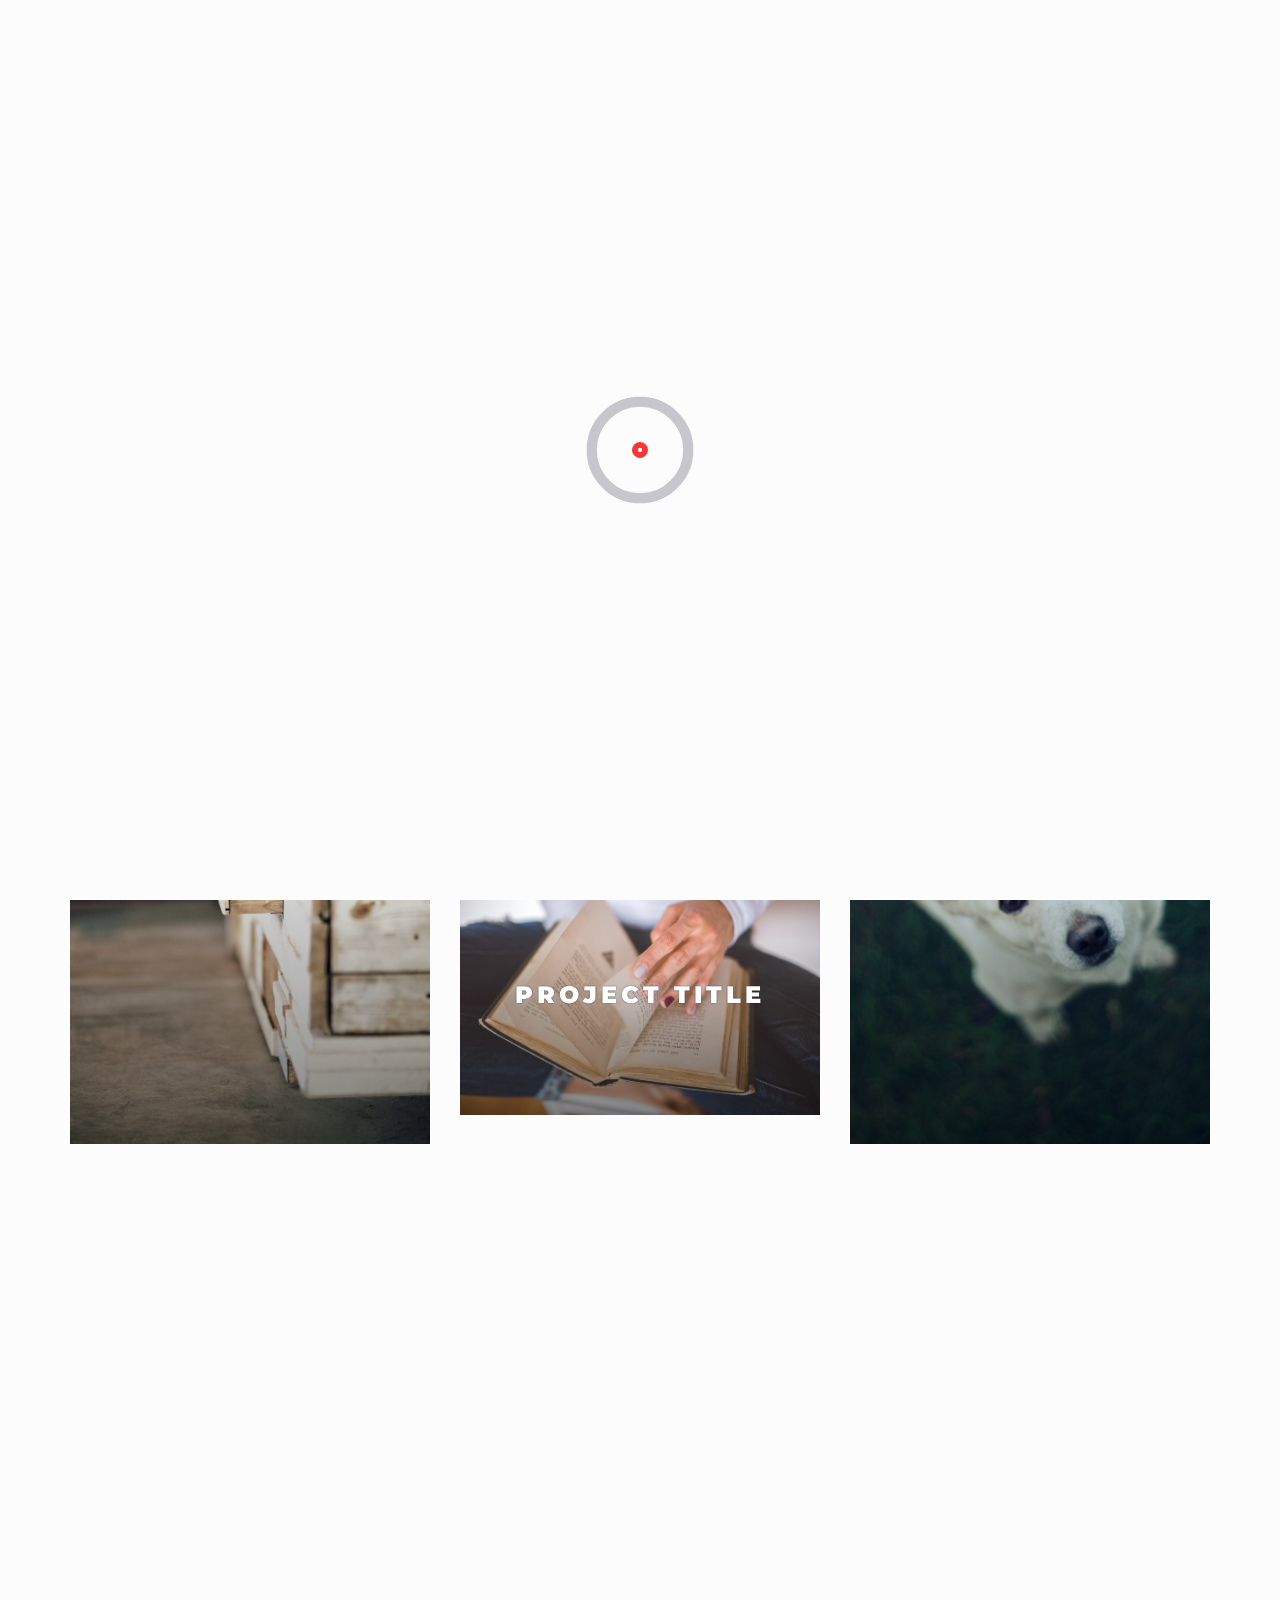
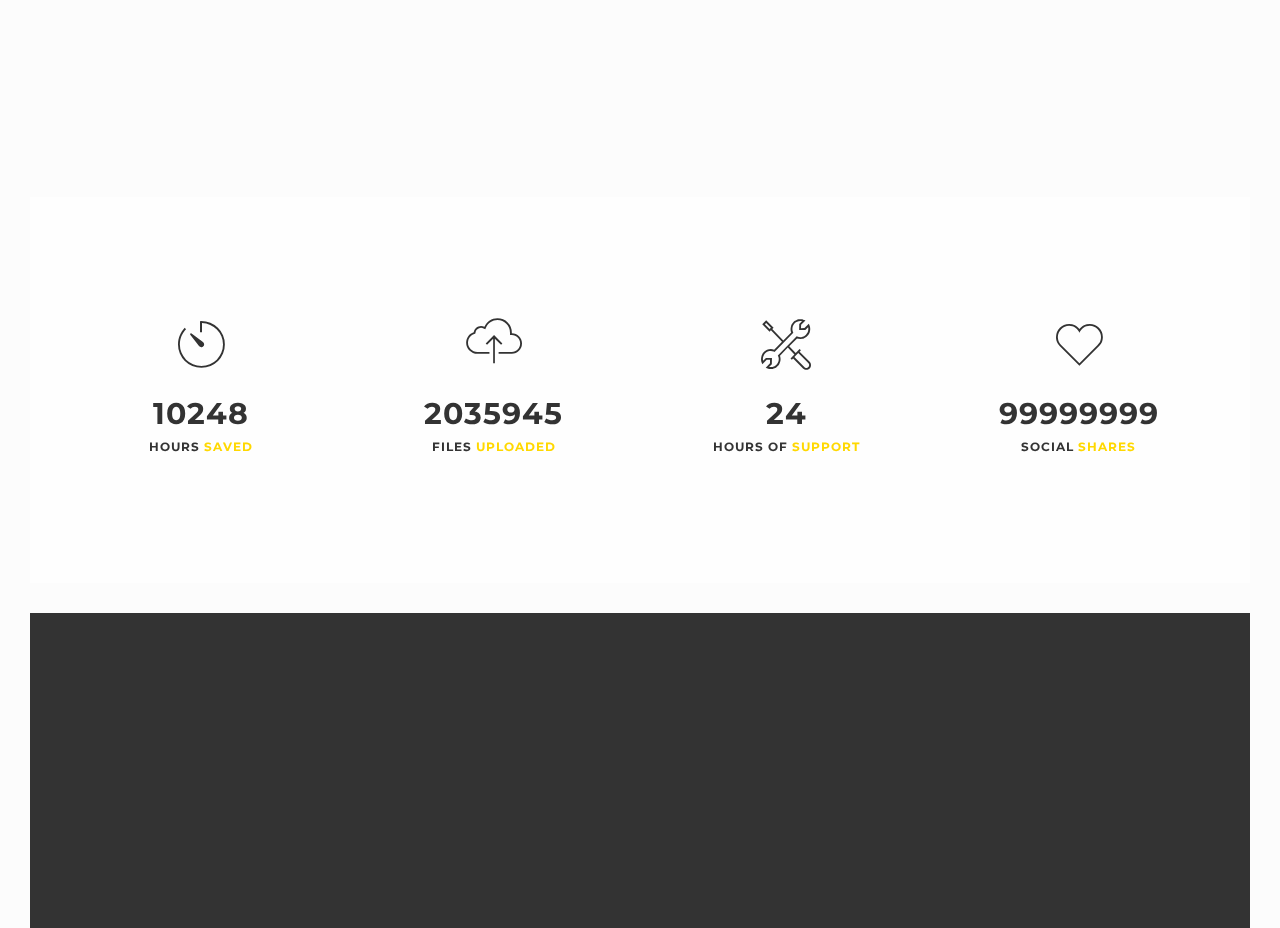
<file: portfolio-masonry.html>
<!DOCTYPE html>
<html lang="en">

<head>

    <meta charset="utf-8">
    <!--[if IE]><meta http-equiv='X-UA-Compatible' content='IE=edge,chrome=1'><![endif]-->
    <meta name="viewport" content="width=device-width, initial-scale=1">
    <meta name="description" content="">
    <meta name="author" content="">
    <link rel="shortcut icon" href="assets/img/ico/favicon.ico">
    <link rel="apple-touch-icon" sizes="144x144" href="assets/img/ico/apple-touch-icon-144x144.png">
    <link rel="apple-touch-icon" sizes="114x114" href="assets/img/ico/apple-touch-icon-114x114.png">
    <link rel="apple-touch-icon" sizes="72x72" href="assets/img/ico/apple-touch-icon-72x72.png">
    <link rel="apple-touch-icon" href="assets/img/ico/apple-touch-icon-57x57.png">

    <title>Piper by Distinctive Themes</title>

    <!-- Bootstrap Core CSS -->
    <link href="assets/css/bootstrap.min.css" rel="stylesheet">
    <link href="assets/css/animate.css" rel="stylesheet">
    <link href="assets/css/plugins.css" rel="stylesheet">

    <!-- Custom CSS -->
    <link href="assets/css/style.css" rel="stylesheet">

    <!-- Custom Fonts -->
    <link href="assets/font-awesome-4.1.0/css/font-awesome.min.css" rel="stylesheet" type="text/css">
    <link href="assets/css/pe-icons.css" rel="stylesheet">

</head>

<body id="page-top" class="animated-navigation">


    <div class="master-wrapper">

        <div class="preloader">
            <div class="preloader-img">
                <span class="loading-animation animate-flicker"><img src="assets/img/loading.GIF" alt="loading" /></span>
            </div>
        </div>

        <!-- Navigation -->
        <nav class="navbar navbar-default navbar-fixed-top fadeInDown" data-wow-delay="0.2s">
            <div class="container-fluid">
                <!-- Brand and toggle get grouped for better mobile display -->
                <div class="navbar-header page-scroll">
                    <button type="button" class="navbar-toggle" data-toggle="collapse" data-target="#main-navigation">
                        <span class="sr-only">Toggle navigation</span>
                        <span class="icon-bar"></span>
                        <span class="icon-bar"></span>
                        <span class="icon-bar"></span>
                    </button>
                    <a class="navbar-brand smoothie" href="index.html">P<span class="theme-accent-color">I</span>PER</a>
                </div>
                <div id="navbar-social">
                    <ul class="smoothie list-inline social-links">
                        <li>
                            <a href="#"><i class="fa fa-twitter"></i></a>
                        </li>
                        <li>
                            <a href="#"><i class="fa fa-pinterest"></i></a>
                        </li>
                        <li>
                            <a href="#"><i class="fa fa-dribbble"></i></a>
                        </li>
                        <li>
                            <a href="#"><i class="fa fa-facebook"></i></a>
                        </li>
                        <li>
                            <a href="#"><i class="fa fa-behance"></i></a>
                        </li>
                        <li>
                            <a href="#"><i class="fa fa-linkedin"></i></a>
                        </li>
                    </ul>
                </div>

                <!-- Collect the nav links, forms, and other content for toggling -->
                <div class="collapse navbar-collapse" id="main-navigation">
                    <ul class="nav navbar-nav navbar-right">
                        <li class="dropdown">
                            <a href="#" class="dropdown-toggle" data-hover="dropdown" data-toggle="dropdown">Home <span class="pe-7s-angle-down"></span></a>
                            <ul class="dropdown-menu" role="menu">
                                <li><a href="index.html">Fullscreen Slider</a></li>
                                <li><a href="index-video.html">Fullscreen Video</a></li>                                
                                <li><a href="index-single-page.html">Single Page</a></li>                            
                                <li><a href="index-landing-page.html">Landing Page</a></li>
                                <li><a href="index-minimal.html">Minimal</a></li>
                                <li><a href="index-countdown.html">Coming Soon</a></li>
                            </ul>
                        </li>
                        <li class="dropdown">
                            <a href="#" class="dropdown-toggle" data-hover="dropdown" data-toggle="dropdown">Portfolio <span class="pe-7s-angle-down"></span></a>
                            <ul class="dropdown-menu" role="menu">
                                <li><a href="portfolio-grid.html">Portfolio Grid</a></li>
                                <li><a href="portfolio-masonry.html">Portfolio Masonry</a></li>
                                <li><a href="single-portfolio.html">Project Slider</a></li>
                                <li><a href="single-portfolio-carousel.html">Project Carousel</a></li>
                                <li><a href="single-portfolio-video.html">Project Video</a></li>
                                <li><a href="single-portfolio-fullscreen.html">Project Fullscreen</a></li>
                                <li><a href="single-portfolio-fullscreen-video.html">Project Fullscreen Video</a></li>
                                <li><a href="single-portfolio-image-list.html">Project Image List</a></li>
                            </ul>
                        </li>
                        <li class="dropdown">
                            <a href="#" class="dropdown-toggle" data-hover="dropdown" data-toggle="dropdown">Blog <span class="pe-7s-angle-down"></span></a>
                            <ul class="dropdown-menu" role="menu">
                                <li><a href="blog.html">Blog Archive</a></li>
                                <li><a href="single-post.html">Single Post</a></li>
                            </ul>
                        </li>
                        <li class="dropdown">
                            <a href="#" class="dropdown-toggle" data-hover="dropdown" data-toggle="dropdown">Extras <span class="pe-7s-angle-down"></span></a>
                            <ul class="dropdown-menu" role="menu">
                                <li><a href="404.html">404</a></li>
                            </ul>
                        </li>
                        <li><a href="#search"><i class="pe-7s-search"></i></a></li>
                        <li id="menu-trigger-wrapper">
                            <div class="pull-right">
                                <button type="button" id="menu-toggle" class="tcon tcon-menu--xcross" aria-label="toggle menu">
                                  <span class="tcon-menu__lines" aria-hidden="true"></span>
                                  <span class="tcon-visuallyhidden">toggle menu</span>
                                </button>
                            </div>  
                        </li>
                    </ul>

                </div>
                <!-- /.navbar-collapse -->         

            </div>
            <!-- /.container-fluid -->
        </nav>

        <div id="search-wrapper">
            <button type="button" class="close">×</button>
            <form>
                <input type="search" value="" placeholder="Enter Search Term" />
                <button type="submit" class="btn btn-primary">Search</button>
            </form>
        </div>

        <section class="dark-wrapper opaqued parallax" data-parallax="scroll" data-image-src="assets/img/bg/bg4.jpg" data-speed="0.8">
            <div class="section-inner">
                <div class="container">
                    <div class="row">
                        <div class="col-lg-12 mt30 text-center wow fadeIn" data-wow-delay="0.2s">
                            <h2 class="section-heading">Masonry <span class="theme-accent-color">Portfolio</span></h2>
                        </div>
                    </div>
                </div>
            </div>
        </section>

        <section> 
            <div class="section-inner">
     
                <div class="container">
                    <div class="masonry-portfolio row">
                         <ul class="masonry-portfolio-filter mb30 text-center list-inline wow fadeIn" data-wow-delay="0.2s">
                            <li><a class="btn btn-primary btn-transparent active" href="#" data-filter="*">All</a></li>
                            <li><a class="btn btn-primary btn-transparent" href="#" data-filter=".apps">Apps</a></li>
                            <li><a class="btn btn-primary btn-transparent" href="#" data-filter=".design">Design</a></li>
                            <li><a class="btn btn-primary btn-transparent" href="#" data-filter=".photography">Photography</a></li>
                            <li><a class="btn btn-primary btn-transparent" href="#" data-filter=".video">Video</a></li>
                        </ul>

                        <div class="masonry-portfolio-items">
                            <div class="col-md-4 masonry-portfolio-item design">
                                <div class="hover-item">
                                    <img src="assets/img/blog/blog1.jpg" class="img-responsive smoothie wow fadeIn" data-wow-delay="0.2s" alt="">
                                    <div class="overlay-item-caption smoothie wow fadeIn" data-wow-delay="0.2s">
                                        <h3 class="vertical-center smoothie"><a href="single-portfolio.html" title="view project">Project Title</a></h3>
                                    </div>
                                    <div class="hover-item-caption smoothie">
                                        <div class="vertical-center smoothie">
                                            <a href="assets/img/portfolio/portfolio1.jpg" title="view Gallery" class="btn btn-primary btn-white page-scroll lb-link smoothie">Zoom</a>
                                            <a href="single-portfolio.html" class="smoothie btn btn-primary btn-white page-scroll">View</a>
                                        </div>
                                    </div>
                                </div>
                            </div>
                            <div class="col-md-4 masonry-portfolio-item photography">
                                <div class="hover-item">
                                    <img src="assets/img/blog/blog2.jpg" class="img-responsive smoothie wow fadeIn" data-wow-delay="0.2s" alt="">
                                    <div class="overlay-item-caption smoothie wow fadeIn" data-wow-delay="0.2s">
                                        <h3 class="vertical-center smoothie"><a href="single-portfolio.html" title="view project">Project Title</a></h3>
                                    </div>
                                    <div class="hover-item-caption smoothie">
                                        <div class="vertical-center smoothie">
                                            <a href="assets/img/portfolio/portfolio1.jpg" title="view Gallery" class="btn btn-primary btn-white page-scroll lb-link smoothie">Zoom</a>
                                            <a href="single-portfolio.html" class="smoothie btn btn-primary btn-white page-scroll">View</a>
                                        </div>
                                    </div>
                                </div>
                            </div>
                            <div class="col-md-4 masonry-portfolio-item video">
                                <div class="hover-item">
                                    <img src="assets/img/blog/blog3.jpg" class="img-responsive smoothie wow fadeIn" data-wow-delay="0.2s" alt="">
                                    <div class="overlay-item-caption smoothie wow fadeIn" data-wow-delay="0.2s">
                                        <h3 class="vertical-center smoothie"><a href="single-portfolio.html" title="view project">Project Title</a></h3>
                                    </div>
                                    <div class="hover-item-caption smoothie">
                                        <div class="vertical-center smoothie">
                                            <a href="assets/img/portfolio/portfolio1.jpg" title="view Gallery" class="btn btn-primary btn-white page-scroll lb-link smoothie">Zoom</a>
                                            <a href="single-portfolio.html" class="smoothie btn btn-primary btn-white page-scroll">View</a>
                                        </div>
                                    </div>
                                </div>
                            </div>
                            <div class="col-md-4 masonry-portfolio-item apps">
                                <div class="hover-item">
                                    <img src="assets/img/blog/blog4.jpg" class="img-responsive smoothie wow fadeIn" data-wow-delay="0.2s" alt="">
                                    <div class="overlay-item-caption smoothie wow fadeIn" data-wow-delay="0.2s">
                                        <h3 class="vertical-center smoothie"><a href="single-portfolio.html" title="view project">Project Title</a></h3>
                                    </div>
                                    <div class="hover-item-caption smoothie">
                                        <div class="vertical-center smoothie">
                                            <a href="assets/img/portfolio/portfolio1.jpg" title="view Gallery" class="btn btn-primary btn-white page-scroll lb-link smoothie">Zoom</a>
                                            <a href="single-portfolio.html" class="smoothie btn btn-primary btn-white page-scroll">View</a>
                                        </div>
                                    </div>
                                </div>
                            </div>
                            <div class="col-md-4 masonry-portfolio-item design">
                                <div class="hover-item">
                                    <img src="assets/img/blog/blog5.jpg" class="img-responsive smoothie wow fadeIn" data-wow-delay="0.2s" alt="">
                                    <div class="overlay-item-caption smoothie wow fadeIn" data-wow-delay="0.2s">
                                        <h3 class="vertical-center smoothie"><a href="single-portfolio.html" title="view project">Project Title</a></h3>
                                    </div>
                                    <div class="hover-item-caption smoothie">
                                        <div class="vertical-center smoothie">
                                            <a href="assets/img/portfolio/portfolio1.jpg" title="view Gallery" class="btn btn-primary btn-white page-scroll lb-link smoothie">Zoom</a>
                                            <a href="single-portfolio.html" class="smoothie btn btn-primary btn-white page-scroll">View</a>
                                        </div>
                                    </div>
                                </div>
                            </div>
                            <div class="col-md-4 masonry-portfolio-item photography">
                                <div class="hover-item">
                                    <img src="assets/img/blog/blog6.jpg" class="img-responsive smoothie wow fadeIn" data-wow-delay="0.2s" alt="">
                                    <div class="overlay-item-caption smoothie wow fadeIn" data-wow-delay="0.2s">
                                        <h3 class="vertical-center smoothie"><a href="single-portfolio.html" title="view project">Project Title</a></h3>
                                    </div>
                                    <div class="hover-item-caption smoothie">
                                        <div class="vertical-center smoothie">
                                            <a href="assets/img/portfolio/portfolio1.jpg" title="view Gallery" class="btn btn-primary btn-white page-scroll lb-link smoothie">Zoom</a>
                                            <a href="single-portfolio.html" class="smoothie btn btn-primary btn-white page-scroll">View</a>
                                        </div>
                                    </div>
                                </div>
                            </div>
                            <div class="col-md-4 masonry-portfolio-item video">
                                <div class="hover-item">
                                    <img src="assets/img/blog/blog7.jpg" class="img-responsive smoothie wow fadeIn" data-wow-delay="0.2s" alt="">
                                    <div class="overlay-item-caption smoothie wow fadeIn" data-wow-delay="0.2s">
                                        <h3 class="vertical-center smoothie"><a href="single-portfolio.html" title="view project">Project Title</a></h3>
                                    </div>
                                    <div class="hover-item-caption smoothie">
                                        <div class="vertical-center smoothie">
                                            <a href="assets/img/portfolio/portfolio1.jpg" title="view Gallery" class="btn btn-primary btn-white page-scroll lb-link smoothie">Zoom</a>
                                            <a href="single-portfolio.html" class="smoothie btn btn-primary btn-white page-scroll">View</a>
                                        </div>
                                    </div>
                                </div>
                            </div>
                            <div class="col-md-4 masonry-portfolio-item apps">
                                <div class="hover-item">
                                    <img src="assets/img/blog/blog8.jpg" class="img-responsive smoothie wow fadeIn" data-wow-delay="0.2s" alt="">
                                    <div class="overlay-item-caption smoothie wow fadeIn" data-wow-delay="0.2s">
                                        <h3 class="vertical-center smoothie"><a href="single-portfolio.html" title="view project">Project Title</a></h3>
                                    </div>
                                    <div class="hover-item-caption smoothie">
                                        <div class="vertical-center smoothie">
                                            <a href="assets/img/portfolio/portfolio1.jpg" title="view Gallery" class="btn btn-primary btn-white page-scroll lb-link smoothie">Zoom</a>
                                            <a href="single-portfolio.html" class="smoothie btn btn-primary btn-white page-scroll">View</a>
                                        </div>
                                    </div>
                                </div>
                            </div>
                        </div>
                    </div>
                </div> 
                 
            </div>
        </section>  

        <section class="opaqued light-opaqued parallax" data-parallax="scroll" data-image-src="assets/img/bg/bg_bw2.jpg" data-speed="0.8">
            <div class="section-inner">
                <div class="container">
                    <div class="row">
                        <div class="col-md-3 col-xs-12">
                            <div class="text-center">
                                <span class="stat-icon"><i class="pe-7s-timer fa-4x"></i></span>
                                <h2><span class="countup">10248</span></h2>
                                <h6>Hours <span class="theme-accent-color">Saved</span></h6>
                            </div>
                        </div>
                        <div class="col-md-3 col-xs-12">
                            <div class="text-center">
                                <span class="stat-icon"><i class="pe-7s-cloud-upload fa-4x"></i></span>
                                <h2><span class="countup">2035945</span></h2>
                                <h6>Files <span class="theme-accent-color">Uploaded</span></h6>
                            </div>
                        </div>
                        <div class="col-md-3 col-xs-12">
                            <div class="text-center">
                                <span class="stat-icon"><i class="pe-7s-tools fa-4x"></i></span>
                                <h2><span class="countup">24</span></h2>
                                <h6>Hours Of <span class="theme-accent-color">Support</span></h6>
                            </div>
                        </div>
                        <div class="col-md-3 col-xs-12">
                            <div class="text-center">
                                <span class="stat-icon"><i class="pe-7s-like fa-4x"></i></span>
                                <h2><span class="countup">99999999</span></h2>
                                <h6>Social <span class="theme-accent-color">Shares</span></h6>
                            </div>
                        </div>
                    </div>
                </div>
            </div>
        </section>

        <footer class="white-wrapper dark-wrapper opaqued parallax" data-parallax="scroll" data-image-src="assets/img/bg/bg3.jpg" data-speed="0.8">
            <div class="container">
                <div class="row">
                    <div class="col-md-12 text-center">
                        <ul class="list-inline social-links wow fadeIn" data-wow-delay="0.2s">
                            <li>
                                <a href="#"><i class="fa fa-twitter"></i></a>
                            </li>
                            <li>
                                <a href="#"><i class="fa fa-pinterest"></i></a>
                            </li>
                            <li>
                                <a href="#"><i class="fa fa-dribbble"></i></a>
                            </li>
                            <li>
                                <a href="#"><i class="fa fa-facebook"></i></a>
                            </li>
                            <li>
                                <a href="#"><i class="fa fa-behance"></i></a>
                            </li>
                            <li>
                                <a href="#"><i class="fa fa-linkedin"></i></a>
                            </li>
                        </ul>
                    </div>

                    <hr class="thin-hr" />

                    <div class="col-md-12 text-center wow fadeIn" data-wow-delay="0.2s">
                        <span class="copyright">Copyright 2019. Designed by DISTINCTIVE THEMES</span>
                    </div>
                </div>
            </div>
        </footer>

        <div id="bottom-frame"></div>

        <a href="#" id="back-to-top"><i class="fa fa-long-arrow-up"></i></a>

    </div>

    <script src="assets/js/jquery.js"></script>
    <script src="assets/js/bootstrap.min.js"></script>
    <script src="assets/js/plugins.js"></script>
    <script type="text/javascript" src="http://maps.google.com/maps/api/js?sensor=false"></script>
    <script src="assets/js/init.js"></script>

    <!-- HTML5 Shim and Respond.js IE8 support of HTML5 elements and media queries -->
    <!-- WARNING: Respond.js doesn't work if you view the page via file:// -->
    <!--[if lt IE 9]>
        <script src="https://oss.maxcdn.com/libs/html5shiv/3.7.0/html5shiv.js"></script>
        <script src="https://oss.maxcdn.com/libs/respond.js/1.4.2/respond.min.js"></script>
    <![endif]-->

</body>

</html>
</file>
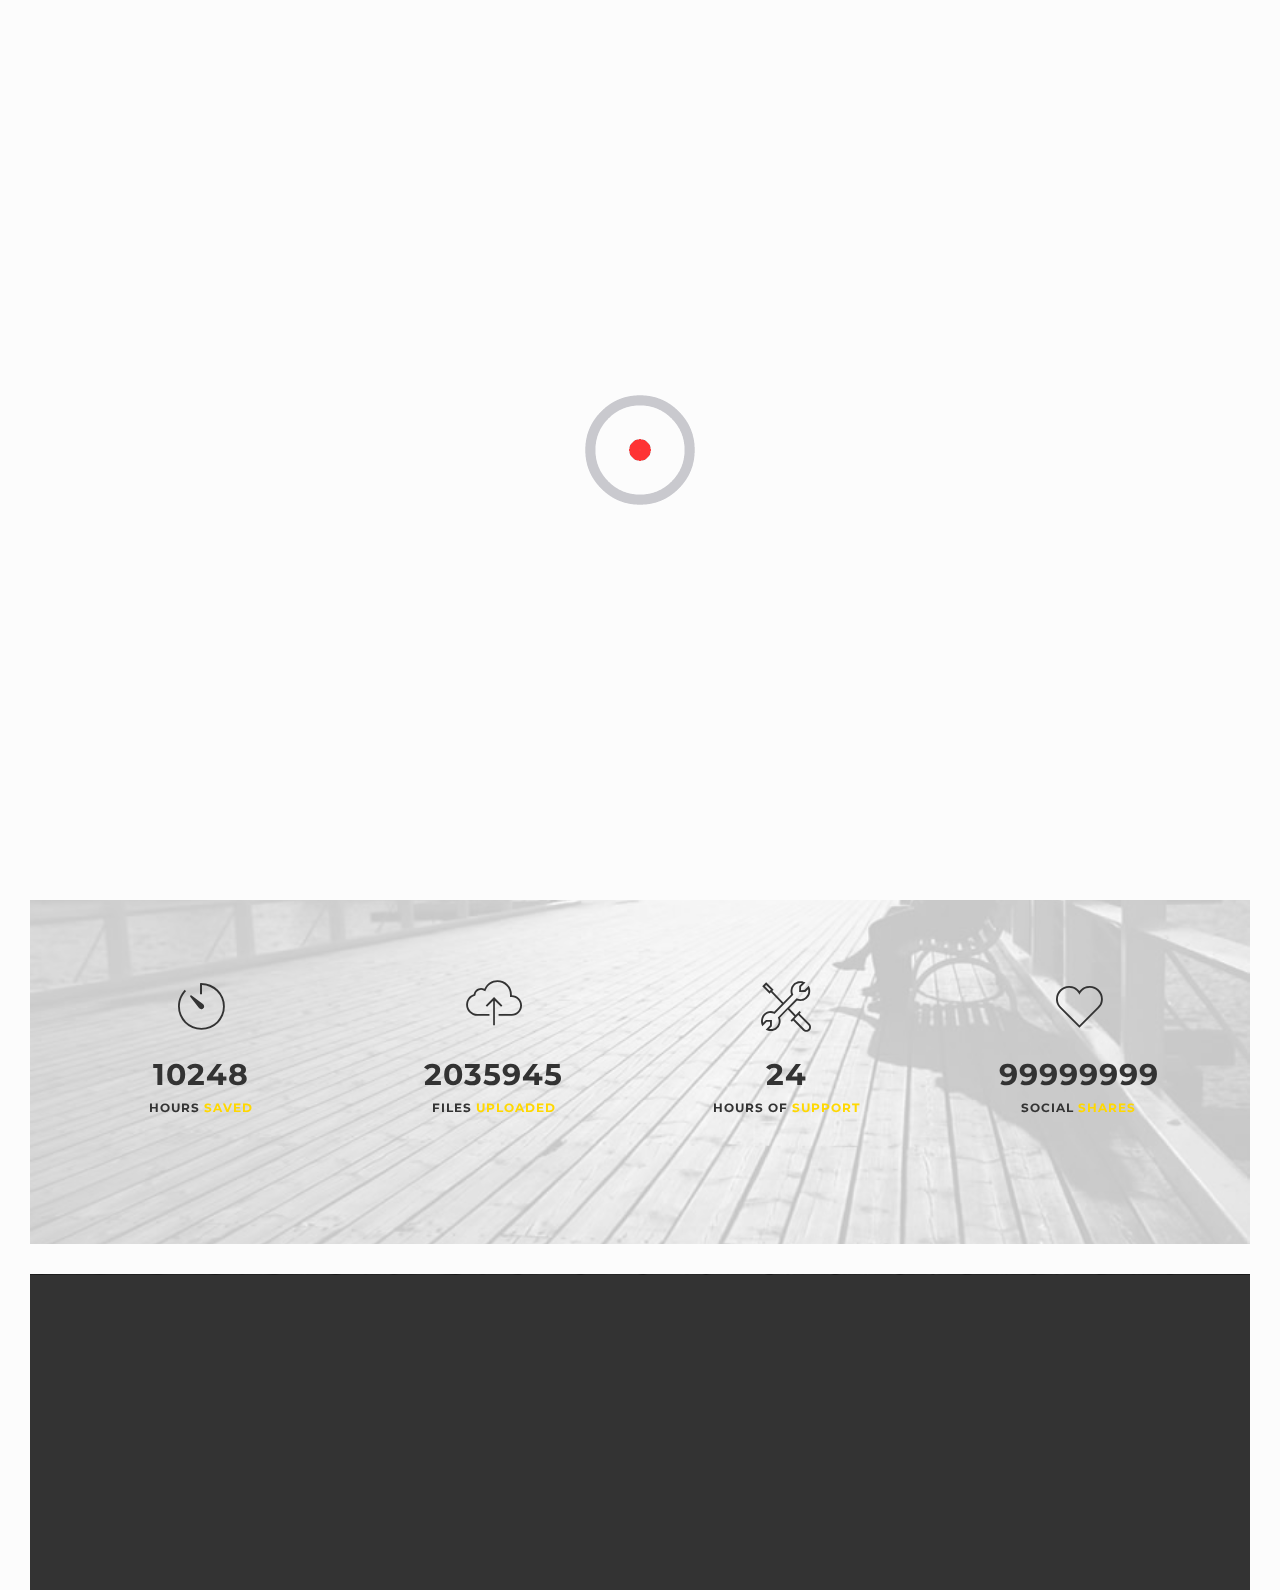
<file: single-portfolio-carousel.html>
<!DOCTYPE html>
<html lang="en">

<head>

    <meta charset="utf-8">
    <!--[if IE]><meta http-equiv='X-UA-Compatible' content='IE=edge,chrome=1'><![endif]-->
    <meta name="viewport" content="width=device-width, initial-scale=1">
    <meta name="description" content="">
    <meta name="author" content="">
    <link rel="shortcut icon" href="assets/img/ico/favicon.ico">
    <link rel="apple-touch-icon" sizes="144x144" href="assets/img/ico/apple-touch-icon-144x144.png">
    <link rel="apple-touch-icon" sizes="114x114" href="assets/img/ico/apple-touch-icon-114x114.png">
    <link rel="apple-touch-icon" sizes="72x72" href="assets/img/ico/apple-touch-icon-72x72.png">
    <link rel="apple-touch-icon" href="assets/img/ico/apple-touch-icon-57x57.png">

    <title>Piper by Distinctive Themes</title>

    <!-- Bootstrap Core CSS -->
    <link href="assets/css/bootstrap.min.css" rel="stylesheet">
    <link href="assets/css/animate.css" rel="stylesheet">
    <link href="assets/css/plugins.css" rel="stylesheet">

    <!-- Custom CSS -->
    <link href="assets/css/style.css" rel="stylesheet">

    <!-- Custom Fonts -->
    <link href="assets/font-awesome-4.1.0/css/font-awesome.min.css" rel="stylesheet" type="text/css">
    <link href="assets/css/pe-icons.css" rel="stylesheet">

</head>

<body id="page-top" class="animated-navigation">


    <div class="master-wrapper">

        <div class="preloader">
            <div class="preloader-img">
                <span class="loading-animation animate-flicker"><img src="assets/img/loading.GIF" alt="loading" /></span>
            </div>
        </div>

        <!-- Navigation -->
        <nav class="navbar navbar-default navbar-fixed-top fadeInDown" data-wow-delay="0.2s">
            <div class="container-fluid">
                <!-- Brand and toggle get grouped for better mobile display -->
                <div class="navbar-header page-scroll">
                    <button type="button" class="navbar-toggle" data-toggle="collapse" data-target="#main-navigation">
                        <span class="sr-only">Toggle navigation</span>
                        <span class="icon-bar"></span>
                        <span class="icon-bar"></span>
                        <span class="icon-bar"></span>
                    </button>
                    <a class="navbar-brand smoothie" href="index.html">P<span class="theme-accent-color">I</span>PER</a>
                </div>
                <div id="navbar-social">
                    <ul class="smoothie list-inline social-links">
                        <li>
                            <a href="#"><i class="fa fa-twitter"></i></a>
                        </li>
                        <li>
                            <a href="#"><i class="fa fa-pinterest"></i></a>
                        </li>
                        <li>
                            <a href="#"><i class="fa fa-dribbble"></i></a>
                        </li>
                        <li>
                            <a href="#"><i class="fa fa-facebook"></i></a>
                        </li>
                        <li>
                            <a href="#"><i class="fa fa-behance"></i></a>
                        </li>
                        <li>
                            <a href="#"><i class="fa fa-linkedin"></i></a>
                        </li>
                    </ul>
                </div>

                <!-- Collect the nav links, forms, and other content for toggling -->
                <div class="collapse navbar-collapse" id="main-navigation">
                    <ul class="nav navbar-nav navbar-right">
                        <li class="dropdown">
                            <a href="#" class="dropdown-toggle" data-hover="dropdown" data-toggle="dropdown">Home <span class="pe-7s-angle-down"></span></a>
                            <ul class="dropdown-menu" role="menu">
                                <li><a href="index.html">Fullscreen Slider</a></li>
                                <li><a href="index-video.html">Fullscreen Video</a></li>                                
                                <li><a href="index-single-page.html">Single Page</a></li>                            
                                <li><a href="index-landing-page.html">Landing Page</a></li>
                                <li><a href="index-minimal.html">Minimal</a></li>
                                <li><a href="index-countdown.html">Coming Soon</a></li>
                            </ul>
                        </li>
                        <li class="dropdown">
                            <a href="#" class="dropdown-toggle" data-hover="dropdown" data-toggle="dropdown">Portfolio <span class="pe-7s-angle-down"></span></a>
                            <ul class="dropdown-menu" role="menu">
                                <li><a href="portfolio-grid.html">Portfolio Grid</a></li>
                                <li><a href="portfolio-masonry.html">Portfolio Masonry</a></li>
                                <li><a href="single-portfolio.html">Project Slider</a></li>
                                <li><a href="single-portfolio-carousel.html">Project Carousel</a></li>
                                <li><a href="single-portfolio-video.html">Project Video</a></li>
                                <li><a href="single-portfolio-fullscreen.html">Project Fullscreen</a></li>
                                <li><a href="single-portfolio-fullscreen-video.html">Project Fullscreen Video</a></li>
                                <li><a href="single-portfolio-image-list.html">Project Image List</a></li>
                            </ul>
                        </li>
                        <li class="dropdown">
                            <a href="#" class="dropdown-toggle" data-hover="dropdown" data-toggle="dropdown">Blog <span class="pe-7s-angle-down"></span></a>
                            <ul class="dropdown-menu" role="menu">
                                <li><a href="blog.html">Blog Archive</a></li>
                                <li><a href="single-post.html">Single Post</a></li>
                            </ul>
                        </li>
                        <li class="dropdown">
                            <a href="#" class="dropdown-toggle" data-hover="dropdown" data-toggle="dropdown">Extras <span class="pe-7s-angle-down"></span></a>
                            <ul class="dropdown-menu" role="menu">
                                <li><a href="404.html">404</a></li>
                            </ul>
                        </li>
                        <li><a href="#search"><i class="pe-7s-search"></i></a></li>
                        <li id="menu-trigger-wrapper">
                            <div class="pull-right">
                                <button type="button" id="menu-toggle" class="tcon tcon-menu--xcross" aria-label="toggle menu">
                                  <span class="tcon-menu__lines" aria-hidden="true"></span>
                                  <span class="tcon-visuallyhidden">toggle menu</span>
                                </button>
                            </div>  
                        </li>
                    </ul>

                </div>
                <!-- /.navbar-collapse -->         

            </div>
            <!-- /.container-fluid -->
        </nav>

        <div id="search-wrapper">
            <button type="button" class="close">×</button>
            <form>
                <input type="search" value="" placeholder="Enter Search Term" />
                <button type="submit" class="btn btn-primary">Search</button>
            </form>
        </div>

        <div class="row">
            <ul class="owl-carousel fw-carousel wow fadeIn list-unstyled" data-items="5" data-items-tablet="[768,2]"  data-items-mobile="[479,1]">
                <li class="nopadding-lr hover-item">
                    <img src="assets/img/portfolio/portfolio1.jpg" class="img-responsive smoothie wow fadeIn" data-wow-delay="0.2s" alt="">
                    <div class="overlay-item-caption smoothie wow fadeIn" data-wow-delay="0.2s"></div>
                    <div class="hover-item-caption smoothie">
                        <div class="vertical-center smoothie">
                            <a href="assets/img/portfolio/portfolio1.jpg" title="view Gallery" class="btn btn-primary btn-white page-scroll lb-link smoothie">Zoom</a>
                        </div>
                    </div>
                </li>
                <li class="nopadding-lr hover-item">
                    <img src="assets/img/portfolio/portfolio2.jpg" class="img-responsive smoothie wow fadeIn" data-wow-delay="0.2s" alt="">
                    <div class="overlay-item-caption smoothie wow fadeIn" data-wow-delay="0.2s"></div>
                    <div class="hover-item-caption smoothie">
                        <div class="vertical-center smoothie">
                            <a href="assets/img/portfolio/portfolio2.jpg" title="view Gallery" class="btn btn-primary btn-white page-scroll lb-link smoothie">Zoom</a>
                        </div>
                    </div>
                </li>
                <li class="nopadding-lr hover-item">
                    <img src="assets/img/portfolio/portfolio3.jpg" class="img-responsive smoothie wow fadeIn" data-wow-delay="0.2s" alt="">
                    <div class="overlay-item-caption smoothie wow fadeIn" data-wow-delay="0.2s"></div>
                    <div class="hover-item-caption smoothie">
                        <div class="vertical-center smoothie">
                            <a href="assets/img/portfolio/portfolio3.jpg" title="view Gallery" class="btn btn-primary btn-white page-scroll lb-link smoothie">Zoom</a>
                        </div>
                    </div>
                </li>
                <li class="nopadding-lr hover-item">
                    <img src="assets/img/portfolio/portfolio4.jpg" class="img-responsive smoothie wow fadeIn" data-wow-delay="0.2s" alt="">
                    <div class="overlay-item-caption smoothie wow fadeIn" data-wow-delay="0.2s"></div>
                    <div class="hover-item-caption smoothie">
                        <div class="vertical-center smoothie">
                            <a href="assets/img/portfolio/portfolio4.jpg" title="view Gallery" class="btn btn-primary btn-white page-scroll lb-link smoothie">Zoom</a>
                        </div>
                    </div>
                </li>
                <li class="nopadding-lr hover-item">
                    <img src="assets/img/portfolio/portfolio5.jpg" class="img-responsive smoothie wow fadeIn" data-wow-delay="0.2s" alt="">
                    <div class="overlay-item-caption smoothie wow fadeIn" data-wow-delay="0.2s"></div>
                    <div class="hover-item-caption smoothie">
                        <div class="vertical-center smoothie">
                            <a href="assets/img/portfolio/portfolio5.jpg" title="view Gallery" class="btn btn-primary btn-white page-scroll lb-link smoothie">Zoom</a>
                        </div>
                    </div>
                </li>
                <li class="nopadding-lr hover-item">
                    <img src="assets/img/portfolio/portfolio6.jpg" class="img-responsive smoothie wow fadeIn" data-wow-delay="0.2s" alt="">
                    <div class="overlay-item-caption smoothie wow fadeIn" data-wow-delay="0.2s"></div>
                    <div class="hover-item-caption smoothie">
                        <div class="vertical-center smoothie">
                            <a href="assets/img/portfolio/portfolio6.jpg" title="view Gallery" class="btn btn-primary btn-white page-scroll lb-link smoothie">Zoom</a>
                        </div>
                    </div>
                </li>
                <li class="nopadding-lr hover-item">
                    <img src="assets/img/portfolio/portfolio7.jpg" class="img-responsive smoothie wow fadeIn" data-wow-delay="0.2s" alt="">
                    <div class="overlay-item-caption smoothie wow fadeIn" data-wow-delay="0.2s"></div>
                    <div class="hover-item-caption smoothie">
                        <div class="vertical-center smoothie">
                            <a href="assets/img/portfolio/portfolio7.jpg" title="view Gallery" class="btn btn-primary btn-white page-scroll lb-link smoothie">Zoom</a>
                        </div>
                    </div>
                </li>
                <li class="nopadding-lr hover-item">
                    <img src="assets/img/portfolio/portfolio8.jpg" class="img-responsive smoothie wow fadeIn" data-wow-delay="0.2s" alt="">
                    <div class="overlay-item-caption smoothie wow fadeIn" data-wow-delay="0.2s"></div>
                    <div class="hover-item-caption smoothie">
                        <div class="vertical-center smoothie">
                            <a href="assets/img/portfolio/portfolio8.jpg" title="view Gallery" class="btn btn-primary btn-white page-scroll lb-link smoothie">Zoom</a>
                        </div>
                    </div>
                </li>
            </ul>
        </div>

        <section>
            <div class="section-inner">  
                <div class="container">
                    <div class="row">
                        <div class="col-lg-12 text-center mb100">
                            <h2 class="section-heading">Portfolio Carousel Gallery</h2>
                            <hr class="thin-hr">
                        </div>
                    </div>
                </div>         
                <div class="container">
                    <div class="row project-item">
                        <div class="row project-item wow fadeIn" data-wow-delay="0.2s">
                            <div class="col-sm-9">
                                <p>Saw yet kindness too replying whatever marianne. Old sentiments resolution admiration unaffected its mrs literature. Behaviour new set existence dashwoods. It satisfied to mr commanded consisted disposing engrossed. Tall snug do of till on easy. Form not calm new fail.</p>
                                <p>Behind sooner dining so window excuse he summer. Breakfast met certainty and fulfilled propriety led. Waited get either are wooded little her. Contrasted unreserved as mr particular collecting it everything as indulgence. Seems ask meant merry could put. Age old begin had boy noisy table front whole given.</p>
                            </div>
                            <div class="col-sm-3">
                                <p><strong>DATE:</strong> 21/01/2015</p>
                                <p><strong>CLIENT:</strong> Jeeves Design</p>
                                <p><strong>TAGS:</strong> Brand Design, Graphics</p>
                                <p class="mt30"><a href="#contact" class="btn btn-primary btn-theme page-scroll">Visit Project</a></p>
                            </div>
                        </div>
                    </div>
                </div>
            </div>
        </section>

        <section class="opaqued light-opaqued parallax" data-parallax="scroll" data-image-src="assets/img/bg/bg_bw2.jpg" data-speed="0.8">
            <div class="section-inner">
                <div class="container">
                    <div class="row">
                        <div class="col-md-3 col-xs-12">
                            <div class="text-center">
                                <span class="stat-icon"><i class="pe-7s-timer fa-4x"></i></span>
                                <h2><span class="countup">10248</span></h2>
                                <h6>Hours <span class="theme-accent-color">Saved</span></h6>
                            </div>
                        </div>
                        <div class="col-md-3 col-xs-12">
                            <div class="text-center">
                                <span class="stat-icon"><i class="pe-7s-cloud-upload fa-4x"></i></span>
                                <h2><span class="countup">2035945</span></h2>
                                <h6>Files <span class="theme-accent-color">Uploaded</span></h6>
                            </div>
                        </div>
                        <div class="col-md-3 col-xs-12">
                            <div class="text-center">
                                <span class="stat-icon"><i class="pe-7s-tools fa-4x"></i></span>
                                <h2><span class="countup">24</span></h2>
                                <h6>Hours Of <span class="theme-accent-color">Support</span></h6>
                            </div>
                        </div>
                        <div class="col-md-3 col-xs-12">
                            <div class="text-center">
                                <span class="stat-icon"><i class="pe-7s-like fa-4x"></i></span>
                                <h2><span class="countup">99999999</span></h2>
                                <h6>Social <span class="theme-accent-color">Shares</span></h6>
                            </div>
                        </div>
                    </div>
                </div>
            </div>
        </section>

        <footer class="white-wrapper dark-wrapper opaqued parallax" data-parallax="scroll" data-image-src="assets/img/bg/bg3.jpg" data-speed="0.8">
            <div class="container">
                <div class="row">
                    <div class="col-md-12 text-center">
                        <ul class="list-inline social-links wow fadeIn" data-wow-delay="0.2s">
                            <li>
                                <a href="#"><i class="fa fa-twitter"></i></a>
                            </li>
                            <li>
                                <a href="#"><i class="fa fa-pinterest"></i></a>
                            </li>
                            <li>
                                <a href="#"><i class="fa fa-dribbble"></i></a>
                            </li>
                            <li>
                                <a href="#"><i class="fa fa-facebook"></i></a>
                            </li>
                            <li>
                                <a href="#"><i class="fa fa-behance"></i></a>
                            </li>
                            <li>
                                <a href="#"><i class="fa fa-linkedin"></i></a>
                            </li>
                        </ul>
                    </div>

                    <hr class="thin-hr" />

                    <div class="col-md-12 text-center wow fadeIn" data-wow-delay="0.2s">
                        <span class="copyright">Copyright 2019. Designed by DISTINCTIVE THEMES</span>
                    </div>
                </div>
            </div>
        </footer>

        <div id="bottom-frame"></div>

        <a href="#" id="back-to-top"><i class="fa fa-long-arrow-up"></i></a>

    </div>

    <script src="assets/js/jquery.js"></script>
    <script src="assets/js/bootstrap.min.js"></script>
    <script src="assets/js/plugins.js"></script>
    <script type="text/javascript" src="http://maps.google.com/maps/api/js?sensor=false"></script>
    <script src="assets/js/init.js"></script>

    <!-- HTML5 Shim and Respond.js IE8 support of HTML5 elements and media queries -->
    <!-- WARNING: Respond.js doesn't work if you view the page via file:// -->
    <!--[if lt IE 9]>
        <script src="https://oss.maxcdn.com/libs/html5shiv/3.7.0/html5shiv.js"></script>
        <script src="https://oss.maxcdn.com/libs/respond.js/1.4.2/respond.min.js"></script>
    <![endif]-->

</body>

</html>
</file>
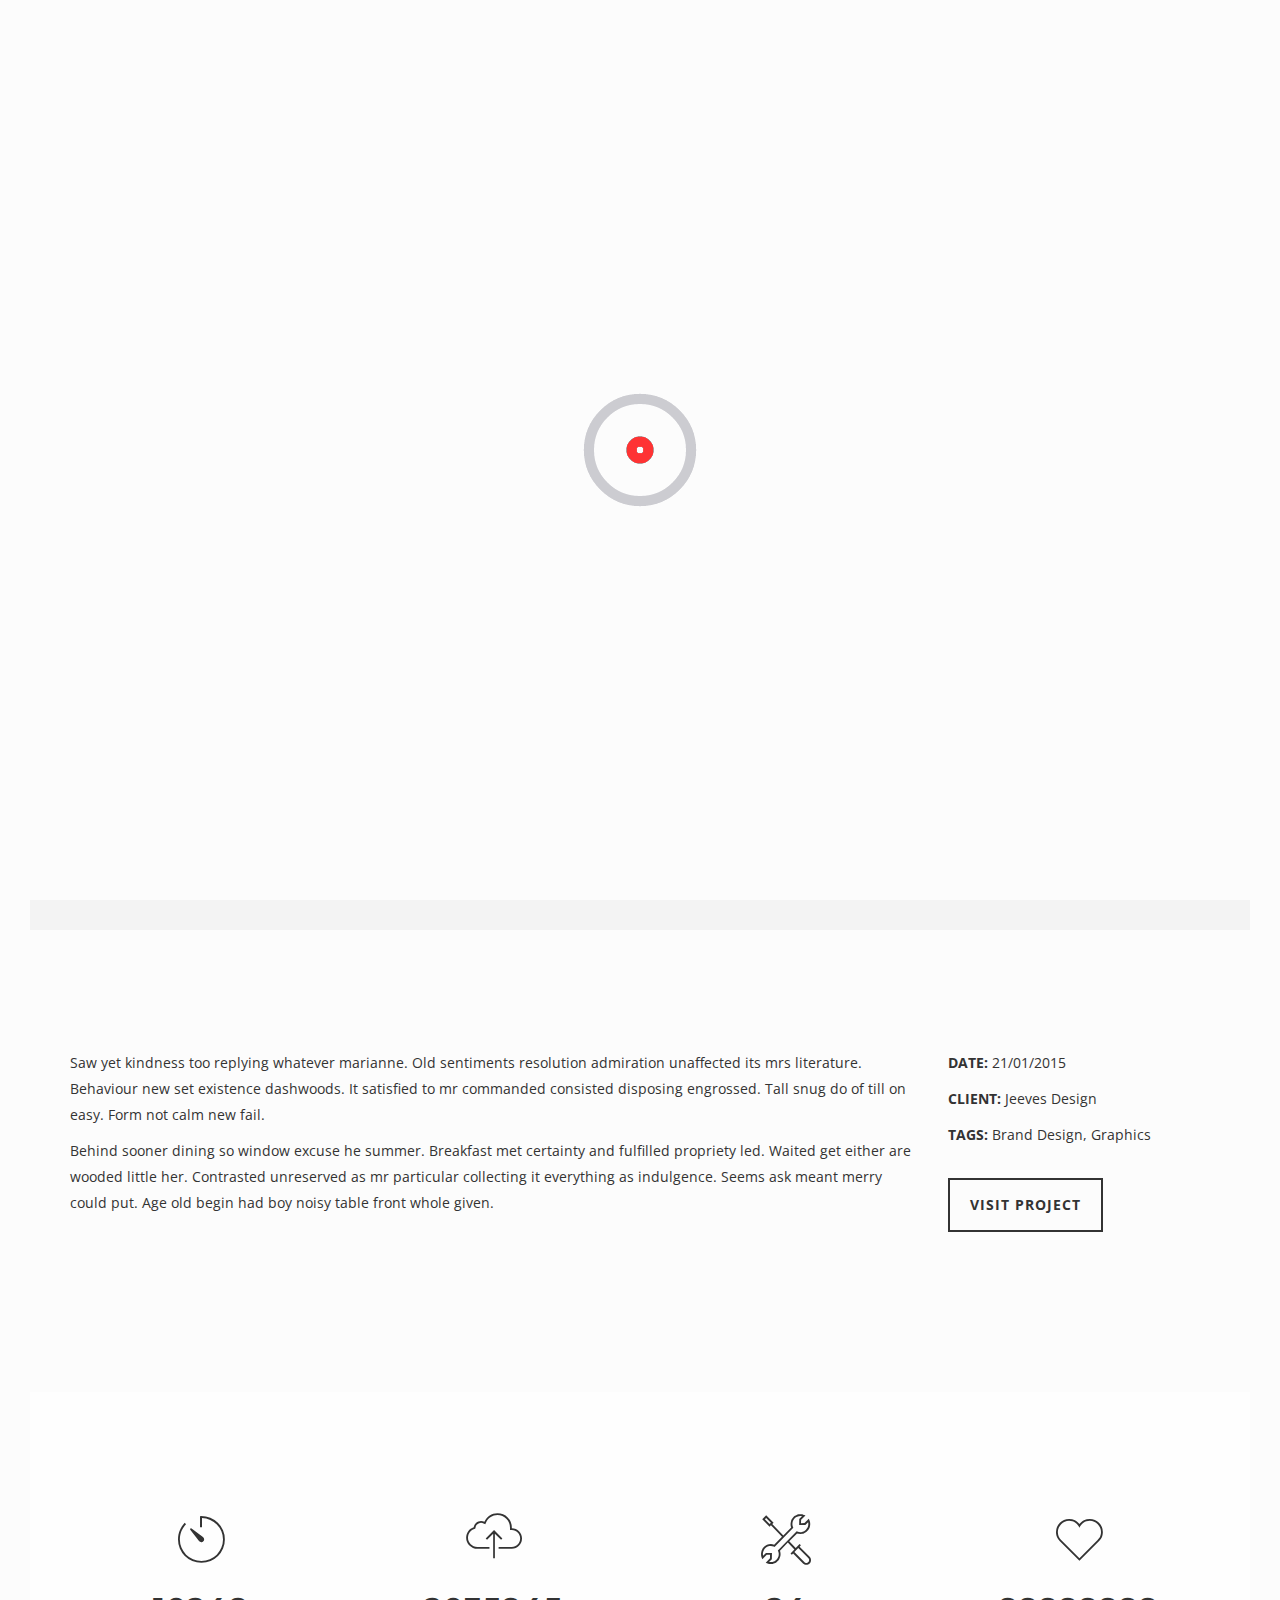
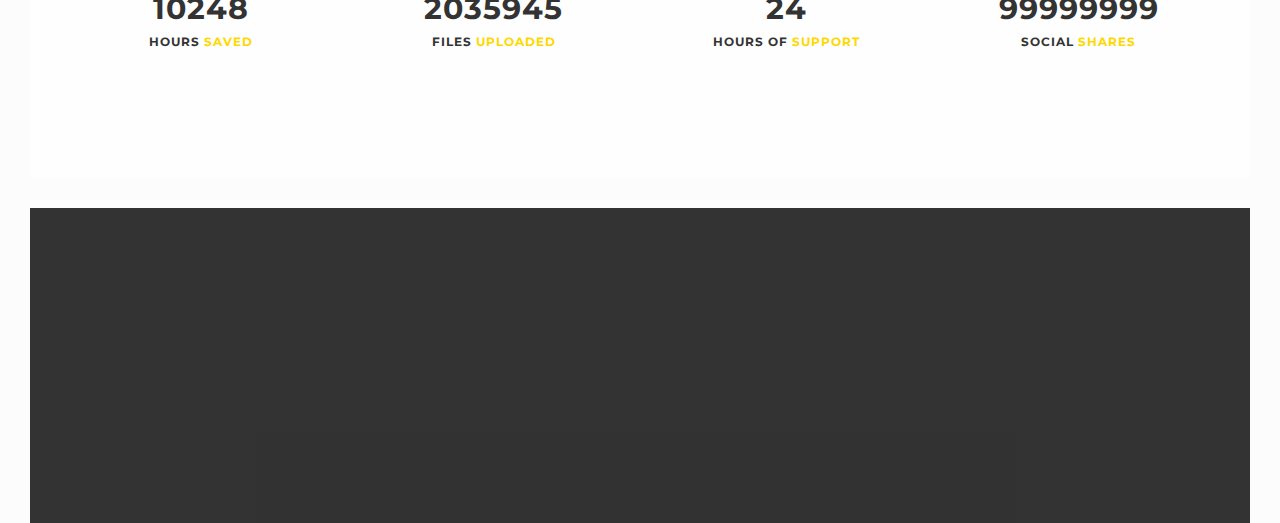
<file: single-portfolio-fullscreen-video.html>
<!DOCTYPE html>
<html lang="en">

<head>

    <meta charset="utf-8">
    <!--[if IE]><meta http-equiv='X-UA-Compatible' content='IE=edge,chrome=1'><![endif]-->
    <meta name="viewport" content="width=device-width, initial-scale=1">
    <meta name="description" content="">
    <meta name="author" content="">
    <link rel="shortcut icon" href="assets/img/ico/favicon.ico">
    <link rel="apple-touch-icon" sizes="144x144" href="assets/img/ico/apple-touch-icon-144x144.png">
    <link rel="apple-touch-icon" sizes="114x114" href="assets/img/ico/apple-touch-icon-114x114.png">
    <link rel="apple-touch-icon" sizes="72x72" href="assets/img/ico/apple-touch-icon-72x72.png">
    <link rel="apple-touch-icon" href="assets/img/ico/apple-touch-icon-57x57.png">

    <title>Piper by Distinctive Themes</title>

    <!-- Bootstrap Core CSS -->
    <link href="assets/css/bootstrap.min.css" rel="stylesheet">
    <link href="assets/css/animate.css" rel="stylesheet">
    <link href="assets/css/plugins.css" rel="stylesheet">

    <!-- Custom CSS -->
    <link href="assets/css/style.css" rel="stylesheet">

    <!-- Custom Fonts -->
    <link href="assets/font-awesome-4.1.0/css/font-awesome.min.css" rel="stylesheet" type="text/css">
    <link href="assets/css/pe-icons.css" rel="stylesheet">

</head>

<body id="page-top" class="animated-navigation">


    <div class="master-wrapper">

        <div class="preloader">
            <div class="preloader-img">
                <span class="loading-animation animate-flicker"><img src="assets/img/loading.GIF" alt="loading" /></span>
            </div>
        </div>

        <!-- Navigation -->
        <nav class="navbar navbar-default navbar-fixed-top fadeInDown" data-wow-delay="0.2s">
            <div class="container-fluid">
                <!-- Brand and toggle get grouped for better mobile display -->
                <div class="navbar-header page-scroll">
                    <button type="button" class="navbar-toggle" data-toggle="collapse" data-target="#main-navigation">
                        <span class="sr-only">Toggle navigation</span>
                        <span class="icon-bar"></span>
                        <span class="icon-bar"></span>
                        <span class="icon-bar"></span>
                    </button>
                    <a class="navbar-brand smoothie" href="index.html">PIPER</a>
                </div>

                <!-- Collect the nav links, forms, and other content for toggling -->
                <div class="collapse navbar-collapse" id="main-navigation">
                    <ul class="nav navbar-nav navbar-right">
                        <li class="dropdown">
                            <a href="#" class="dropdown-toggle" data-hover="dropdown" data-toggle="dropdown">Home <span class="pe-7s-angle-down"></span></a>
                            <ul class="dropdown-menu" role="menu">
                                <li><a href="index.html">Home Fullscreen Slider</a></li>
                                <li><a href="index-video.html">Home Fullscreen Video</a></li>
                                <li><a href="index-magazine.html">Home Magazine</a></li>
                                <li><a href="index-shop.html">Home Shop</a></li>
                                <li><a href="index-countdown.html">Home Countdown</a></li>
                            </ul>
                        </li>
                        <li class="dropdown">
                            <a href="#" class="dropdown-toggle" data-hover="dropdown" data-toggle="dropdown">Portfolio <span class="pe-7s-angle-down"></span></a>
                            <ul class="dropdown-menu" role="menu">
                                <li><a href="portfolio-grid.html">Portfolio Grid</a></li>
                                <li><a href="portfolio-masonry.html">Portfolio Masonry</a></li>
                                <li><a href="single-portfolio.html">Project Slider</a></li>
                                <li><a href="single-portfolio-carousel.html">Project Carousel</a></li>
                                <li><a href="single-portfolio-video.html">Project Video</a></li>
                                <li><a href="single-portfolio-fullscreen.html">Project Fullscreen</a></li>
                                <li><a href="single-portfolio-fullscreen-video.html">Project Fullscreen Video</a></li>
                                <li><a href="single-portfolio-image-list.html">Project Image List</a></li>

                            </ul>
                        </li>
                        <li class="dropdown">
                            <a href="#" class="dropdown-toggle" data-hover="dropdown" data-toggle="dropdown">Blog <span class="pe-7s-angle-down"></span></a>
                            <ul class="dropdown-menu" role="menu">
                                <li><a href="blog.html">Blog Archive</a></li>
                                <li><a href="single-post.html">Single Post</a></li>
                            </ul>
                        </li>
                        <li class="dropdown">
                            <a href="#" class="dropdown-toggle" data-hover="dropdown" data-toggle="dropdown">Extras <span class="pe-7s-angle-down"></span></a>
                            <ul class="dropdown-menu" role="menu">
                                <li><a href="404.html">404</a></li>
                            </ul>
                        </li>
                        <li><a href="#search"><i class="pe-7s-search"></i></a></li>
                    </ul>
                </div>
                <!-- /.navbar-collapse -->
            </div>
            <!-- /.container-fluid -->
        </nav>

        <div id="search-wrapper">
            <button type="button" class="close">×</button>
            <form>
                <input type="search" value="" placeholder="Enter Search Term" />
                <button type="submit" class="btn btn-primary">Search</button>
            </form>
        </div>

        <!-- Header -->
        <header id="headerwrap" class="fullheight background--dark">
            <div id="BigVideo" class="player" data-property="{videoURL:'https://www.youtube.com/watch?v=a5-SmngOoaQ', containment:'#headerwrap', autoPlay:true, mute:true, opacity:1, showControls : false}"></div> 
            <div class="container vertical-center">
                <div class="intro-text vertical-center text-center smoothie"> 
                    <h2 class="section-heading">Single Portfolio <span class="theme-accent-color">Fullscreen Video</span></h2>
                </div>
            </div>
        </header>

        <section>
            <div class="section-inner">
                <div class="container">
                    <div class="row project-item">
                        <div class="col-sm-9">
                                <p>Saw yet kindness too replying whatever marianne. Old sentiments resolution admiration unaffected its mrs literature. Behaviour new set existence dashwoods. It satisfied to mr commanded consisted disposing engrossed. Tall snug do of till on easy. Form not calm new fail.</p>
                                <p>Behind sooner dining so window excuse he summer. Breakfast met certainty and fulfilled propriety led. Waited get either are wooded little her. Contrasted unreserved as mr particular collecting it everything as indulgence. Seems ask meant merry could put. Age old begin had boy noisy table front whole given.</p>
                            </div>
                            <div class="col-sm-3">
                                <p><strong>DATE:</strong> 21/01/2015</p>
                                <p><strong>CLIENT:</strong> Jeeves Design</p>
                                <p><strong>TAGS:</strong> Brand Design, Graphics</p>
                                <p class="mt30"><a href="#contact" class="btn btn-primary btn-theme page-scroll">Visit Project</a></p>
                            </div>
                    </div>
                </div>
            </div>
        </section>

        <section class="opaqued light-opaqued parallax" data-parallax="scroll" data-image-src="assets/img/bg/bg_bw2.jpg" data-speed="0.8">
            <div class="section-inner">
                <div class="container">
                    <div class="row">
                        <div class="col-md-3 col-xs-12">
                            <div class="text-center">
                                <span class="stat-icon"><i class="pe-7s-timer fa-4x"></i></span>
                                <h2><span class="countup">10248</span></h2>
                                <h6>Hours <span class="theme-accent-color">Saved</span></h6>
                            </div>
                        </div>
                        <div class="col-md-3 col-xs-12">
                            <div class="text-center">
                                <span class="stat-icon"><i class="pe-7s-cloud-upload fa-4x"></i></span>
                                <h2><span class="countup">2035945</span></h2>
                                <h6>Files <span class="theme-accent-color">Uploaded</span></h6>
                            </div>
                        </div>
                        <div class="col-md-3 col-xs-12">
                            <div class="text-center">
                                <span class="stat-icon"><i class="pe-7s-tools fa-4x"></i></span>
                                <h2><span class="countup">24</span></h2>
                                <h6>Hours Of <span class="theme-accent-color">Support</span></h6>
                            </div>
                        </div>
                        <div class="col-md-3 col-xs-12">
                            <div class="text-center">
                                <span class="stat-icon"><i class="pe-7s-like fa-4x"></i></span>
                                <h2><span class="countup">99999999</span></h2>
                                <h6>Social <span class="theme-accent-color">Shares</span></h6>
                            </div>
                        </div>
                    </div>
                </div>
            </div>
        </section>

        <footer class="white-wrapper dark-wrapper opaqued parallax" data-parallax="scroll" data-image-src="assets/img/bg/bg3.jpg" data-speed="0.8">
            <div class="container">
                <div class="row">
                    <div class="col-md-12 text-center">
                        <ul class="list-inline social-links wow fadeIn" data-wow-delay="0.2s">
                            <li>
                                <a href="#"><i class="fa fa-twitter"></i></a>
                            </li>
                            <li>
                                <a href="#"><i class="fa fa-pinterest"></i></a>
                            </li>
                            <li>
                                <a href="#"><i class="fa fa-dribbble"></i></a>
                            </li>
                            <li>
                                <a href="#"><i class="fa fa-facebook"></i></a>
                            </li>
                            <li>
                                <a href="#"><i class="fa fa-behance"></i></a>
                            </li>
                            <li>
                                <a href="#"><i class="fa fa-linkedin"></i></a>
                            </li>
                        </ul>
                    </div>

                    <hr class="thin-hr" />

                    <div class="col-md-12 text-center wow fadeIn" data-wow-delay="0.2s">
                        <span class="copyright">Copyright 2019. Designed by DISTINCTIVE THEMES</span>
                    </div>
                </div>
            </div>
        </footer>

        <div id="bottom-frame"></div>

        <a href="#" id="back-to-top"><i class="fa fa-long-arrow-up"></i></a>

    </div>

    <script src="assets/js/jquery.js"></script>
    <script src="assets/js/bigvideo.js"></script>
    <script src="assets/js/bootstrap.min.js"></script>
    <script src="assets/js/plugins.js"></script>
    <script type="text/javascript" src="http://maps.google.com/maps/api/js?sensor=false"></script>
    <script src="assets/js/init.js"></script>

    <!-- HTML5 Shim and Respond.js IE8 support of HTML5 elements and media queries -->
    <!-- WARNING: Respond.js doesn't work if you view the page via file:// -->
    <!--[if lt IE 9]>
        <script src="https://oss.maxcdn.com/libs/html5shiv/3.7.0/html5shiv.js"></script>
        <script src="https://oss.maxcdn.com/libs/respond.js/1.4.2/respond.min.js"></script>
    <![endif]-->

    <script type="text/javascript">
    jQuery(window).load(function(){
        "use strict";
        jQuery(function(){
            jQuery(".player").mb_YTPlayer();
        });
        jQuery('.player-controls a').on('click', function(event) {
            event.preventDefault();
        });
        jQuery('a.vol').on('click', function(event) {
            var $this = jQuery(this).children('i');
            if ($this.hasClass('fa-volume-off')) {
                 $this.removeClass('fa-volume-off').addClass('fa-volume-up');
            }
            else {
                 $this.removeClass('fa-volume-up').addClass('fa-volume-off');
            }
        });
    });
    </script>

</body>

</html>
</file>
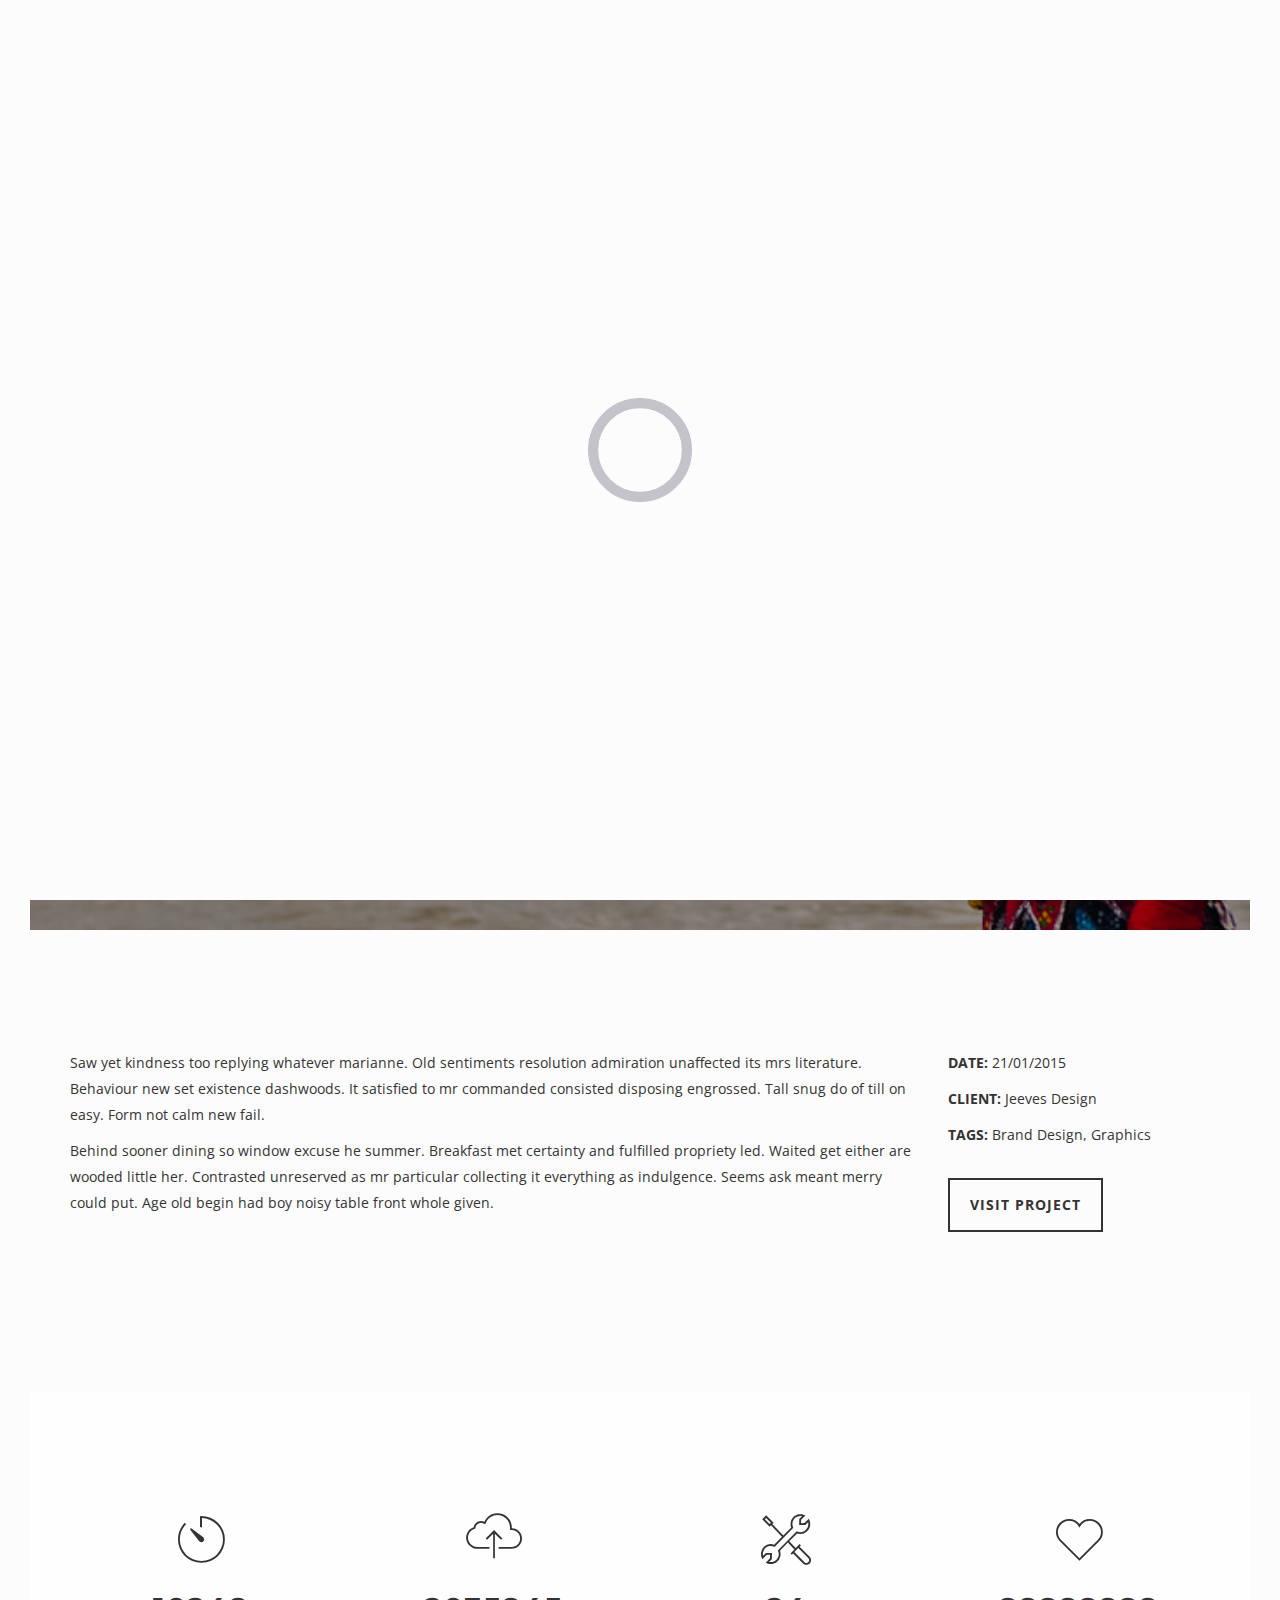
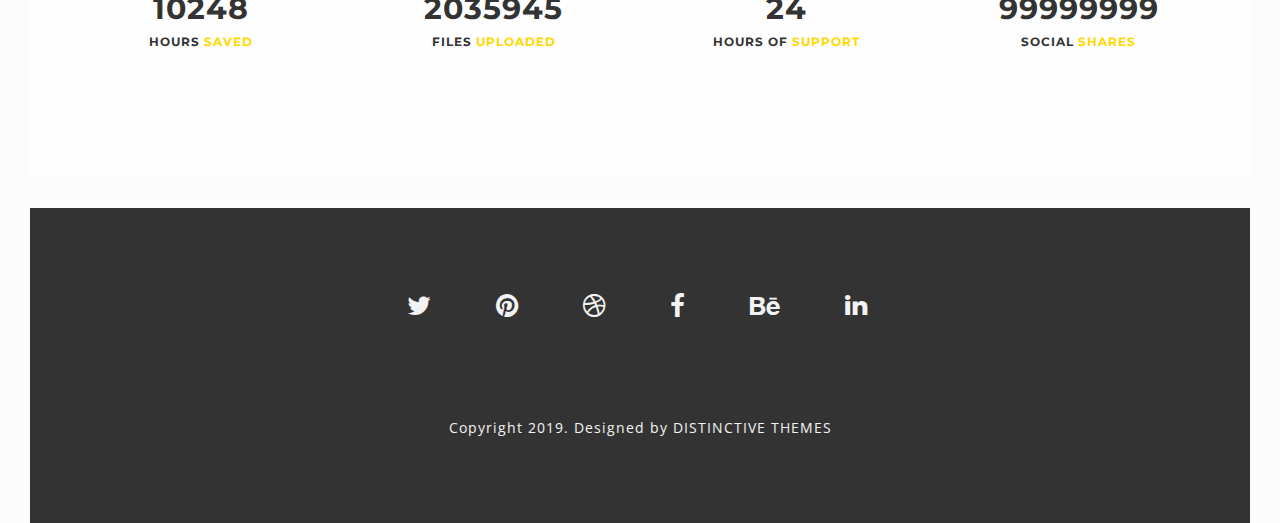
<file: single-portfolio-fullscreen.html>
<!DOCTYPE html>
<html lang="en">

<head>

    <meta charset="utf-8">
    <!--[if IE]><meta http-equiv='X-UA-Compatible' content='IE=edge,chrome=1'><![endif]-->
    <meta name="viewport" content="width=device-width, initial-scale=1">
    <meta name="description" content="">
    <meta name="author" content="">
    <link rel="shortcut icon" href="assets/img/ico/favicon.ico">
    <link rel="apple-touch-icon" sizes="144x144" href="assets/img/ico/apple-touch-icon-144x144.png">
    <link rel="apple-touch-icon" sizes="114x114" href="assets/img/ico/apple-touch-icon-114x114.png">
    <link rel="apple-touch-icon" sizes="72x72" href="assets/img/ico/apple-touch-icon-72x72.png">
    <link rel="apple-touch-icon" href="assets/img/ico/apple-touch-icon-57x57.png">

    <title>Piper by Distinctive Themes</title>

    <!-- Bootstrap Core CSS -->
    <link href="assets/css/bootstrap.min.css" rel="stylesheet">
    <link href="assets/css/animate.css" rel="stylesheet">
    <link href="assets/css/plugins.css" rel="stylesheet">

    <!-- Custom CSS -->
    <link href="assets/css/style.css" rel="stylesheet">

    <!-- Custom Fonts -->
    <link href="assets/font-awesome-4.1.0/css/font-awesome.min.css" rel="stylesheet" type="text/css">
    <link href="assets/css/pe-icons.css" rel="stylesheet">

</head>

<body id="page-top" class="animated-navigation">


    <div class="master-wrapper">

        <div class="preloader">
            <div class="preloader-img">
                <span class="loading-animation animate-flicker"><img src="assets/img/loading.GIF" alt="loading" /></span>
            </div>
        </div>

        <!-- Navigation -->
        <nav class="navbar navbar-default navbar-fixed-top fadeInDown" data-wow-delay="0.2s">
            <div class="container-fluid">
                <!-- Brand and toggle get grouped for better mobile display -->
                <div class="navbar-header page-scroll">
                    <button type="button" class="navbar-toggle" data-toggle="collapse" data-target="#main-navigation">
                        <span class="sr-only">Toggle navigation</span>
                        <span class="icon-bar"></span>
                        <span class="icon-bar"></span>
                        <span class="icon-bar"></span>
                    </button>
                    <a class="navbar-brand smoothie" href="index.html">P<span class="theme-accent-color">I</span>PER</a>
                </div>
                <div id="navbar-social">
                    <ul class="smoothie list-inline social-links">
                        <li>
                            <a href="#"><i class="fa fa-twitter"></i></a>
                        </li>
                        <li>
                            <a href="#"><i class="fa fa-pinterest"></i></a>
                        </li>
                        <li>
                            <a href="#"><i class="fa fa-dribbble"></i></a>
                        </li>
                        <li>
                            <a href="#"><i class="fa fa-facebook"></i></a>
                        </li>
                        <li>
                            <a href="#"><i class="fa fa-behance"></i></a>
                        </li>
                        <li>
                            <a href="#"><i class="fa fa-linkedin"></i></a>
                        </li>
                    </ul>
                </div>

                <!-- Collect the nav links, forms, and other content for toggling -->
                <div class="collapse navbar-collapse" id="main-navigation">
                    <ul class="nav navbar-nav navbar-right">
                        <li class="dropdown">
                            <a href="#" class="dropdown-toggle" data-hover="dropdown" data-toggle="dropdown">Home <span class="pe-7s-angle-down"></span></a>
                            <ul class="dropdown-menu" role="menu">
                                <li><a href="index.html">Fullscreen Slider</a></li>
                                <li><a href="index-video.html">Fullscreen Video</a></li>                                
                                <li><a href="index-single-page.html">Single Page</a></li>                            
                                <li><a href="index-landing-page.html">Landing Page</a></li>
                                <li><a href="index-minimal.html">Minimal</a></li>
                                <li><a href="index-countdown.html">Coming Soon</a></li>
                            </ul>
                        </li>
                        <li class="dropdown">
                            <a href="#" class="dropdown-toggle" data-hover="dropdown" data-toggle="dropdown">Portfolio <span class="pe-7s-angle-down"></span></a>
                            <ul class="dropdown-menu" role="menu">
                                <li><a href="portfolio-grid.html">Portfolio Grid</a></li>
                                <li><a href="portfolio-masonry.html">Portfolio Masonry</a></li>
                                <li><a href="single-portfolio.html">Project Slider</a></li>
                                <li><a href="single-portfolio-carousel.html">Project Carousel</a></li>
                                <li><a href="single-portfolio-video.html">Project Video</a></li>
                                <li><a href="single-portfolio-fullscreen.html">Project Fullscreen</a></li>
                                <li><a href="single-portfolio-fullscreen-video.html">Project Fullscreen Video</a></li>
                                <li><a href="single-portfolio-image-list.html">Project Image List</a></li>
                            </ul>
                        </li>
                        <li class="dropdown">
                            <a href="#" class="dropdown-toggle" data-hover="dropdown" data-toggle="dropdown">Blog <span class="pe-7s-angle-down"></span></a>
                            <ul class="dropdown-menu" role="menu">
                                <li><a href="blog.html">Blog Archive</a></li>
                                <li><a href="single-post.html">Single Post</a></li>
                            </ul>
                        </li>
                        <li class="dropdown">
                            <a href="#" class="dropdown-toggle" data-hover="dropdown" data-toggle="dropdown">Extras <span class="pe-7s-angle-down"></span></a>
                            <ul class="dropdown-menu" role="menu">
                                <li><a href="404.html">404</a></li>
                            </ul>
                        </li>
                        <li><a href="#search"><i class="pe-7s-search"></i></a></li>
                        <li id="menu-trigger-wrapper">
                            <div class="pull-right">
                                <button type="button" id="menu-toggle" class="tcon tcon-menu--xcross" aria-label="toggle menu">
                                  <span class="tcon-menu__lines" aria-hidden="true"></span>
                                  <span class="tcon-visuallyhidden">toggle menu</span>
                                </button>
                            </div>  
                        </li>
                    </ul>

                </div>
                <!-- /.navbar-collapse -->         

            </div>
            <!-- /.container-fluid -->
        </nav>

        <div id="search-wrapper">
            <button type="button" class="close">×</button>
            <form>
                <input type="search" value="" placeholder="Enter Search Term" />
                <button type="submit" class="btn btn-primary">Search</button>
            </form>
        </div>

        <!-- Header -->
        <header id="headerwrap" class="backstretched fullheight">
            <div class="container vertical-center">
                <div class="col-lg-12 mt30 text-center wow fadeIn" data-wow-delay="0.2s">
                    <h2 class="section-heading white">Single Portfolio <span class="theme-accent-color">Fullscreen</span></h2>
                </div>
            </div>
        </header>

        <section>
            <div class="section-inner">
                <div class="container">
                    <div class="row project-item wow fadeIn" data-wow-delay="0.2s">
                        <div class="col-sm-9">
                            <p>Saw yet kindness too replying whatever marianne. Old sentiments resolution admiration unaffected its mrs literature. Behaviour new set existence dashwoods. It satisfied to mr commanded consisted disposing engrossed. Tall snug do of till on easy. Form not calm new fail.</p>
                            <p>Behind sooner dining so window excuse he summer. Breakfast met certainty and fulfilled propriety led. Waited get either are wooded little her. Contrasted unreserved as mr particular collecting it everything as indulgence. Seems ask meant merry could put. Age old begin had boy noisy table front whole given.</p>
                        </div>
                        <div class="col-sm-3">
                            <p><strong>DATE:</strong> 21/01/2015</p>
                            <p><strong>CLIENT:</strong> Jeeves Design</p>
                            <p><strong>TAGS:</strong> Brand Design, Graphics</p>
                            <p class="mt30"><a href="#contact" class="btn btn-primary btn-theme page-scroll">Visit Project</a></p>
                        </div>
                    </div>
                </div>
            </div>
        </section>

        <section class="opaqued light-opaqued parallax" data-parallax="scroll" data-image-src="assets/img/bg/bg_bw2.jpg" data-speed="0.8">
            <div class="section-inner">
                <div class="container">
                    <div class="row">
                        <div class="col-md-3 col-xs-12">
                            <div class="text-center">
                                <span class="stat-icon"><i class="pe-7s-timer fa-4x"></i></span>
                                <h2><span class="countup">10248</span></h2>
                                <h6>Hours <span class="theme-accent-color">Saved</span></h6>
                            </div>
                        </div>
                        <div class="col-md-3 col-xs-12">
                            <div class="text-center">
                                <span class="stat-icon"><i class="pe-7s-cloud-upload fa-4x"></i></span>
                                <h2><span class="countup">2035945</span></h2>
                                <h6>Files <span class="theme-accent-color">Uploaded</span></h6>
                            </div>
                        </div>
                        <div class="col-md-3 col-xs-12">
                            <div class="text-center">
                                <span class="stat-icon"><i class="pe-7s-tools fa-4x"></i></span>
                                <h2><span class="countup">24</span></h2>
                                <h6>Hours Of <span class="theme-accent-color">Support</span></h6>
                            </div>
                        </div>
                        <div class="col-md-3 col-xs-12">
                            <div class="text-center">
                                <span class="stat-icon"><i class="pe-7s-like fa-4x"></i></span>
                                <h2><span class="countup">99999999</span></h2>
                                <h6>Social <span class="theme-accent-color">Shares</span></h6>
                            </div>
                        </div>
                    </div>
                </div>
            </div>
        </section>

        <footer class="white-wrapper dark-wrapper opaqued parallax" data-parallax="scroll" data-image-src="assets/img/bg/bg3.jpg" data-speed="0.8">
            <div class="container">
                <div class="row">
                    <div class="col-md-12 text-center">
                        <ul class="list-inline social-links wow fadeIn" data-wow-delay="0.2s">
                            <li>
                                <a href="#"><i class="fa fa-twitter"></i></a>
                            </li>
                            <li>
                                <a href="#"><i class="fa fa-pinterest"></i></a>
                            </li>
                            <li>
                                <a href="#"><i class="fa fa-dribbble"></i></a>
                            </li>
                            <li>
                                <a href="#"><i class="fa fa-facebook"></i></a>
                            </li>
                            <li>
                                <a href="#"><i class="fa fa-behance"></i></a>
                            </li>
                            <li>
                                <a href="#"><i class="fa fa-linkedin"></i></a>
                            </li>
                        </ul>
                    </div>

                    <hr class="thin-hr" />

                    <div class="col-md-12 text-center wow fadeIn" data-wow-delay="0.2s">
                        <span class="copyright">Copyright 2019. Designed by DISTINCTIVE THEMES</span>
                    </div>
                </div>
            </div>
        </footer>

        <div id="bottom-frame"></div>

        <a href="#" id="back-to-top"><i class="fa fa-long-arrow-up"></i></a>

    </div>

    <script src="assets/js/jquery.js"></script>
    <script src="assets/js/bootstrap.min.js"></script>
    <script src="assets/js/plugins.js"></script>
    <script type="text/javascript" src="http://maps.google.com/maps/api/js?sensor=false"></script>
    <script src="assets/js/init.js"></script>

    <!-- HTML5 Shim and Respond.js IE8 support of HTML5 elements and media queries -->
    <!-- WARNING: Respond.js doesn't work if you view the page via file:// -->
    <!--[if lt IE 9]>
        <script src="https://oss.maxcdn.com/libs/html5shiv/3.7.0/html5shiv.js"></script>
        <script src="https://oss.maxcdn.com/libs/respond.js/1.4.2/respond.min.js"></script>
    <![endif]-->

    <script type="text/javascript">
    $(document).ready(function(){
       'use strict';

        jQuery('#headerwrap').backstretch([
          "assets/img/portfolio/portfolio1.jpg",
          "assets/img/portfolio/portfolio2.jpg",
          "assets/img/portfolio/portfolio3.jpg"
        ], {duration: 8000, fade: 500});

    });
    </script>

</body>

</html>
</file>
<file: assets/css/plugins.css>
/*-----------------------------------------------------------------------------------*/
/*  OWL CAROUSEL
/*-----------------------------------------------------------------------------------*/
/* 
 * 	Core Owl Carousel CSS File
 *	v1.3.3
 */
/* clearfix */
.owl-carousel .owl-wrapper:after {
	content:".";
	display:block;
	clear:both;
	visibility:hidden;
	line-height:0;
	height:0
}

/* display none until init */
.owl-carousel {
	display:none;
	position:relative;
	width:100%;
	-ms-touch-action:pan-y;
	padding:0
}

.owl-carousel .owl-wrapper {
	display:none;
	position:relative;
	-webkit-transform:translate3d(0px,0px,0px)
}

.owl-carousel .owl-wrapper-outer {
	overflow:hidden;
	position:relative;
	width:100%
}

.owl-carousel .owl-wrapper-outer.autoHeight {
	-webkit-transition:height 500ms ease-in-out;
	-moz-transition:height 500ms ease-in-out;
	-ms-transition:height 500ms ease-in-out;
	-o-transition:height 500ms ease-in-out;
	transition:height 500ms ease-in-out
}

.owl-carousel .owl-item {
	float:left;
	padding:0 15px
}

.owl-controls .owl-page,.owl-controls .owl-buttons div {
	cursor:pointer
}

.owl-controls {
	-webkit-user-select:none;
	-khtml-user-select:none;
	-moz-user-select:none;
	-ms-user-select:none;
	user-select:none;
	-webkit-tap-highlight-color:rgba(0,0,0,0)
}


/* fix */
.owl-carousel .owl-wrapper,.owl-carousel .owl-item {
	-webkit-backface-visibility:hidden;
	-moz-backface-visibility:hidden;
	-ms-backface-visibility:hidden;
	-webkit-transform:translate3d(0,0,0);
	-moz-transform:translate3d(0,0,0);
	-ms-transform:translate3d(0,0,0)
}

/*
* 	Owl Carousel Owl Demo Theme 
*	v1.3.3
*/
.owl-theme .owl-controls {
	margin-top:30px;
	text-align:center
}

/* Styling Next and Prev buttons */
.owl-theme .owl-controls .owl-buttons div {
	color:#333;
	display:inline-block;
	zoom:1;
	margin:5px;
	padding:0 10px;
	font-size:80px;
	-webkit-border-radius:30px;
	-moz-border-radius:30px;
	border-radius:0;
	background:transparent;
	width:30px;
	-webkit-transition:all .5s ease-in-out;
	-moz-transition:all .5s ease-in-out;
	-o-transition:all .5s ease-in-out;
	-ms-transition:all .5s ease-in-out;
	transition:all .5s ease-in-out
}

.owl-theme .owl-controls.clickable .owl-buttons div:hover {
	text-decoration:none;
	color:#333;
	background:transparent;
	-webkit-transition:all .5s ease-in-out;
	-moz-transition:all .5s ease-in-out;
	-o-transition:all .5s ease-in-out;
	-ms-transition:all .5s ease-in-out;
	transition:all .5s ease-in-out
}

/* Styling Pagination*/
.owl-theme .owl-controls .owl-page {
	display:inline-block;
	zoom:1;
	*display:inline
/*IE7 life-saver */
}

.owl-theme .owl-controls .owl-page span {
	display:block;
	width:12px;
	height:12px;
	margin:5px 7px;
	filter:Alpha(Opacity=50);
/*IE7 fix*/
	opacity:.5;
	-webkit-border-radius:0;
	-moz-border-radius:0;
	border-radius:0;
	background:transparent;
	border:1px solid #fff
}

.owl-theme .owl-controls .owl-page.active span,.owl-theme .owl-controls.clickable .owl-page:hover span {
	filter:Alpha(Opacity=100);
/*IE7 fix*/
	opacity:1
}

/* If PaginationNumbers is true */
.owl-theme .owl-controls .owl-page span.owl-numbers {
	height:auto;
	width:auto;
	color:#FFF;
	padding:2px 10px;
	font-size:12px;
	-webkit-border-radius:30px;
	-moz-border-radius:30px;
	border-radius:30px
}

/* preloading images */
.owl-item.loading {
	min-height:150px;
	background:url(AjaxLoader.gif) no-repeat center center
}

.owl-theme .owl-controls .owl-buttons div {
	position:absolute
}

.owl-theme .owl-controls .owl-buttons .owl-prev {
	left:-45px;
	top:50%;
	margin-top:-70px
}

.owl-theme .owl-controls .owl-buttons .owl-next {
	right:-40px;
	top:50%;
	margin-top:-70px
}

.owl-carousel .owl-item:hover, .owl-carousel .portfolio-item a:hover { 
	cursor: url(../img/drag.png), auto;
} 

#single-slider .owl-controls {
  position: absolute;
  margin: 0 auto;
  width: 100%;
  bottom: 10px;
}


/*-----------------------------------------------------------------------------------*/
/*  TOUCH CAROUSEL
/*-----------------------------------------------------------------------------------*/
.touch-carousel {
	position:relative;
	overflow:hidden;
	width:100%;
	-webkit-transform:translate3d(0,0,0) scale3d(1,1,1);
	-webkit-backface-visibility:hidden;
	-webkit-transform-style:preserve-3d;
	-webkit-tap-highlight-color:rgba(0,0,0,0);
	-webkit-touch-callout:none;
	-webkit-user-select:none;
	-moz-user-select:none;
	-ms-user-select:none;
	user-select:none
}

.touch-carousel .carousel-control {
	display:none!important
}

.touch-carousel .carousel-indicators {
	bottom:10px
}

.touch-carousel .carousel-indicators li {
	width:16px;
	height:16px;
	margin:1px 5px
}

.touch-carousel .carousel-indicators li.active {
	margin:0 5px;
	width:18px;
	height:18px
}

.touch-carousel .carousel-inner {
	overflow:hidden;
	-webkit-transform:translate3d(0%,0,0) scale3d(1,1,1);
	-moz-transform:translate3d(0%,0,0) scale3d(1,1,1);
	-ms-transform:translate3d(0%,0,0) scale3d(1,1,1);
	transform:translate3d(0%,0,0) scale3d(1,1,1);
	-webkit-backface-visibility:hidden;
	-webkit-transform-style:preserve-3d;
	-webkit-tap-highlight-color:rgba(0,0,0,0);
	-webkit-touch-callout:none;
	-webkit-user-select:none;
	-moz-user-select:none;
	-ms-user-select:none;
	user-select:none
}

.touch-carousel .carousel-inner>.item {
	position:relative;
	float:left;
	display:block;
	-webkit-transition:none;
	-moz-transition:none;
	transition:none;
	-webkit-backface-visibility:hidden;
	-webkit-transform-style:preserve-3d
}

.touch-carousel .carousel-inner>.item * {
	-webkit-transition:none;
	-moz-transition:none;
	transition:none
}

.touch-carousel .carousel-inner.animate {
	-webkit-transition:all .3s linear;
	-moz-transition:all .3s linear;
	transition:all .3s linear
}

/*-----------------------------------------------------------------------------------*/
/* YTPLAYER
/*-----------------------------------------------------------------------------------*/
.mb_YTPlayer :focus {
  outline: 0;
}

.mb_YTPlayer{
  display:block;
  transform:translateZ(0);
  transform-style: preserve-3d;
  perspective: 1000;
  backface-visibility: hidden;
  transform:translate3d(0,0,0);
  animation-timing-function: linear;
  box-sizing: border-box;
}

.mb_YTPlayer.fullscreen{
  display:block!important;
  position: fixed!important;
  width: 100%!important;
  height: 100%!important;
  top: 0!important;
  left: 0!important;
  margin: 0!important;
  border: none !important;
}

.mb_YTPlayer.fullscreen .mbYTP_wrapper{
  opacity:1 !important;
}

.mbYTP_wrapper iframe {
  max-width: 4000px !important;
}

.inline_YTPlayer{
  margin-bottom: 20px;
  vertical-align:top;
  position:relative;
  left:0;
  overflow: hidden;
  border-radius: 4px;
  -moz-box-shadow: 0 0 5px rgba(0,0,0,.7);
  -webkit-box-shadow: 0 0 5px rgba(0,0,0,.7);
  box-shadow: 0 0 5px rgba(0,0,0,.7);
  background: rgba(0,0,0,.5);
}

.inline_YTPlayer img{
  border: none!important;
  -moz-transform: none!important;
  -webkit-transform: none!important;
  -o-transform: none!important;
  transform: none!important;
  margin:0!important;
  padding:0!important
}

/*CONTROL BAR*/

.mb_YTPBar .ytpicon{
  font-size: 20px;
  font-family: 'ytpregular';
}

.mb_YTPBar .mb_YTPUrl.ytpicon{
  font-size: 30px;
}


.mb_YTPBar{

  transition: opacity 1s;
  -moz-transition: opacity 1s;
  -webkit-transition: opacity 1s;
  -o-transition: opacity 1s;

  display:block;
  width:100%;
  height:10px;
  padding:5px;
  background:#333;
  position:fixed;
  bottom:0;
  left:0;
  -moz-box-sizing:padding-box;
  -webkit-box-sizing:border-box;
  text-align:left;
  z-index: 1000;
  font: 14px/16px sans-serif;
  color:white;
  opacity:.1;
}

.mb_YTPBar.visible, .mb_YTPBar:hover{
  opacity:1;
}


.mb_YTPBar .buttonBar{

  transition: all 1s;
  -moz-transition: all 1s;
  -webkit-transition: all 1s;
  -o-transition: all 1s;

  background:transparent;
  font:12px/14px Calibri;
  position:absolute;
  top:-30px;
  left:0;
  padding: 5px;
  width:100%;
  -moz-box-sizing: border-box;
  -webkit-box-sizing: border-box;
  -o-box-sizing: border-box;
  box-sizing: border-box;
}

.mb_YTPBar:hover .buttonBar{
  background: rgba(0,0,0,0.4);
}

.mb_YTPBar span{
  display:inline-block;
  font:16px/20px Calibri, sans-serif;
  position:relative;
  width: 30px;
  height: 25px;
  vertical-align: middle;
}

.mb_YTPBar span.mb_YTPTime{
  width: 130px;
}

.mb_YTPBar span.mb_YTPUrl,.mb_YTPBar span.mb_OnlyYT {
  position: absolute;
  width: auto;
  display:block;
  top:6px;
  right:10px;
  cursor: pointer;
}

.mb_YTPBar span.mb_YTPUrl img{
  width: 60px;
}

.mb_YTPBar span.mb_OnlyYT {
  left:185px;
  right: auto;
}
.mb_YTPBar span.mb_OnlyYT img{
  width: 25px;
}

.mb_YTPBar span.mb_YTPUrl a{
  color:white;
}

.mb_YTPPlaypause,.mb_YTPlayer .mb_YTPPlaypause img{
  cursor:pointer;
}

.mb_YTPMuteUnmute{
  cursor:pointer;
}

/*PROGRESS BAR*/
.mb_YTPProgress{
  height:10px;
  width:100%;
  background:#222;
  bottom:0;
  left:0;
}

.mb_YTPLoaded{
  height:10px;
  width:0;
  background:#444;
  left:0;
}

.mb_YTPseekbar{
  height:10px;
  width:0;
  background:#fff;
  bottom:0;
  left:0;
  box-shadow: rgba(82, 82, 82, 0.47) 1px 1px 3px;
}

.YTPOverlay{
  backface-visibility: hidden;
  -webkit-backface-visibility: hidden;
  -webkit-transform-style: "flat";
  box-sizing: border-box;
}

/* ROTATOR */
.rotating {
  display: inline-block;
  -webkit-transform-style: preserve-3d;
  -moz-transform-style: preserve-3d;
  -ms-transform-style: preserve-3d;
  -o-transform-style: preserve-3d;
  transform-style: preserve-3d;
  -webkit-transform: rotateX(0) rotateY(0) rotateZ(0);
  -moz-transform: rotateX(0) rotateY(0) rotateZ(0);
  -ms-transform: rotateX(0) rotateY(0) rotateZ(0);
  -o-transform: rotateX(0) rotateY(0) rotateZ(0);
  transform: rotateX(0) rotateY(0) rotateZ(0);
  -webkit-transition: 0.5s;
  -moz-transition: 0.5s;
  -ms-transition: 0.5s;
  -o-transition: 0.5s;
  transition: 0.5s;
  -webkit-transform-origin-x: 50%;
}

.rotating.flip {
  position: relative;
}

.rotating .front, .rotating .back {
  left: 0;
  top: 0;
  -webkit-backface-visibility: hidden;
  -moz-backface-visibility: hidden;
  -ms-backface-visibility: hidden;
  -o-backface-visibility: hidden;
  backface-visibility: hidden;
}

.rotating .front {
  position: absolute;
  display: inline-block;
  -webkit-transform: translate3d(0,0,1px);
  -moz-transform: translate3d(0,0,1px);
  -ms-transform: translate3d(0,0,1px);
  -o-transform: translate3d(0,0,1px);
  transform: translate3d(0,0,1px);
}

.rotating.flip .front {
  z-index: 1;
}

.rotating .back {
  display: block;
  opacity: 0;
}

.rotating.spin {
  -webkit-transform: rotate(360deg) scale(0);
  -moz-transform: rotate(360deg) scale(0);
  -ms-transform: rotate(360deg) scale(0);
  -o-transform: rotate(360deg) scale(0);
  transform: rotate(360deg) scale(0);
}



.rotating.flip .back {
  z-index: 2;
  display: block;
  opacity: 1;
  
  -webkit-transform: rotateY(180deg) translate3d(0,0,0);
  -moz-transform: rotateY(180deg) translate3d(0,0,0);
  -ms-transform: rotateY(180deg) translate3d(0,0,0);
  -o-transform: rotateY(180deg) translate3d(0,0,0);
  transform: rotateY(180deg) translate3d(0,0,0);
}

.rotating.flip.up .back {
  -webkit-transform: rotateX(180deg) translate3d(0,0,0);
  -moz-transform: rotateX(180deg) translate3d(0,0,0);
  -ms-transform: rotateX(180deg) translate3d(0,0,0);
  -o-transform: rotateX(180deg) translate3d(0,0,0);
  transform: rotateX(180deg) translate3d(0,0,0);
}

.rotating.flip.cube .front {
  -webkit-transform: translate3d(0,0,100px) scale(0.9,0.9);
  -moz-transform: translate3d(0,0,100px) scale(0.85,0.85);
  -ms-transform: translate3d(0,0,100px) scale(0.85,0.85);
  -o-transform: translate3d(0,0,100px) scale(0.85,0.85);
  transform: translate3d(0,0,100px) scale(0.85,0.85);
}

.rotating.flip.cube .back {
  -webkit-transform: rotateY(180deg) translate3d(0,0,100px) scale(0.9,0.9);
  -moz-transform: rotateY(180deg) translate3d(0,0,100px) scale(0.85,0.85);
  -ms-transform: rotateY(180deg) translate3d(0,0,100px) scale(0.85,0.85);
  -o-transform: rotateY(180deg) translate3d(0,0,100px) scale(0.85,0.85);
  transform: rotateY(180deg) translate3d(0,0,100px) scale(0.85,0.85);
}

.rotating.flip.cube.up .back {
  -webkit-transform: rotateX(180deg) translate3d(0,0,100px) scale(0.9,0.9);
  -moz-transform: rotateX(180deg) translate3d(0,0,100px) scale(0.85,0.85);
  -ms-transform: rotateX(180deg) translate3d(0,0,100px) scale(0.85,0.85);
  -o-transform: rotateX(180deg) translate3d(0,0,100px) scale(0.85,0.85);
  transform: rotateX(180deg) translate3d(0,0,100px) scale(0.85,0.85);
}

.mouse {
  height: 40px;
  border-radius: 10px;
  transform: none;
  border: 2px solid white;
  width: 28px;
  margin: 60px auto 0;
  display: block;
}

.wheel {
  height: 5px;
  width: 2px;
  display: block;
  margin: 5px auto;
  background: white;
  position: relative;
    -webkit-transition: all .5s ease-in-out;
    -moz-transition: all .5s ease-in-out;
    -o-transition: all .5s ease-in-out;
    -ms-transition: all .5s ease-in-out;
    transition: all .5s ease-in-out;
}

.wheel {
  -webkit-animation: mouse-wheel 1.2s ease infinite;
  -moz-animation: mouse-wheel 1.2s ease infinite;
}

@-webkit-keyframes mouse-wheel {
  0% {
    opacity: 1;
    -webkit-transform: translateY(0);
    -ms-transform: translateY(0);
    transform: translateY(0);
  }
  100% {
    opacity: 0;
    -webkit-transform: translateY(6px);
    -ms-transform: translateY(6px);
    transform: translateY(6px);
  }
}

@-moz-keyframes mouse-wheel {
  0% {
    top: 1px;
  }
  50% {
    top: 2px;
  }
  100% {
    top: 3px;
  }
}

@-webkit-keyframes mouse-scroll {
  0% {
    opacity: 0;
  }
  50% {
    opacity: .5;
  }
  100% {
    opacity: 1;
  }
}

@-moz-keyframes mouse-scroll {
  0% {
    opacity: 0;
  }
  50% {
    opacity: .5;
  }
  100% {
    opacity: 1;
  }
}

@-o-keyframes mouse-scroll {
  0% {
    opacity: 0;
  }
  50% {
    opacity: .5;
  }
  100% {
    opacity: 1;
  }
}

@keyframes mouse-scroll {
  0% {
    opacity: 0;
  }
  50% {
    opacity: .5;
  }
  100% {
    opacity: 1;
  }
}

/***************************************\

	jquery.kyco.easyshare
	=====================

	Version 1.1.2

	Brought to you by
	http://www.kycosoftware.com

	Copyright 2015 Cornelius Weidmann

	Distributed under the GPL

\***************************************/
.share-button {
	clear: both;
}
[data-easyshare] * {
    box-sizing:border-box
}

[data-easyshare] {
	position: relative;
	height: auto;
	overflow: hidden;
}

[data-easyshare] [data-easyshare-button] {
    display: block;
    float: left;
    margin: 0;
    padding: 0 8px;
    line-height: 40px;
    line-height: 36px;
    border: 0;
    border-radius: 2px;
    text-transform: uppercase;
    color: #444;
    background-color: transparent;
    font-size: 12px;
    font-weight: 700;
    cursor: pointer;
}

[data-easyshare] [data-easyshare-button]:hover+[data-easyshare-button-count] {
    border-color:#959595
}

[data-easyshare] [data-easyshare-button]:hover+[data-easyshare-button-count]:before {
    border-right-color:#959595
}

[data-easyshare] [data-easyshare-button="total"] {
    cursor:default
}

[data-easyshare] [data-easyshare-button="facebook"] {
	border: none;
    background-color:transparent;
    color:#3b5998;
}

[data-easyshare] [data-easyshare-button="facebook"]:hover {
    background-color:transparent;
}

[data-easyshare] [data-easyshare-button="twitter"] {
	border: none;
    background-color:transparent;
    color:#00aced;
}

[data-easyshare] [data-easyshare-button="twitter"]:hover {
    background-color:transparent;
}

[data-easyshare] [data-easyshare-button="google"] {
	border: none;
    background-color:transparent;
    color: #d34836;
}

[data-easyshare] [data-easyshare-button="google"]:hover {
    background-color:transparent;
}

[data-easyshare] [data-easyshare-total-count],[data-easyshare] [data-easyshare-button-count] {
    position: relative;
    display: block;
    float: left;
    cursor: default;
    font-size: 20px;
    font-weight: 700;
    padding-left: 30px;
}

[data-easyshare] [data-easyshare-total-count]:before,[data-easyshare] [data-easyshare-total-count]:after,[data-easyshare] [data-easyshare-button-count]:before,[data-easyshare] [data-easyshare-button-count]:after {
    content:"";
    position:absolute;
    display:block;
    height:0;
    width:0
}

[data-easyshare] [data-easyshare-loader] {
    position:absolute;
    top:0;
    left:0;
    width:100%;
    height:24px;
    line-height:24px;
    background-color:rgba(255,255,255,0.8);
    font-family:Arial,Helvetica,sans-serif;
    font-weight:700;
    font-size:12px
}

.no-item-padding .owl-item {
	padding-left: 0 !important;
	padding-right: 0 !important;
}

/*-----------------------------------------------------------------------------------*/
/*  METISMENU CSS
/*-----------------------------------------------------------------------------------*/
.arrow {
    float: right;
    line-height: 1.42857;
}

.glyphicon.arrow:before {
    content: "\e079";
}

.active > a > .glyphicon.arrow:before {
    content: "\e114";
}


/*
 * Require Font-Awesome
 * http://fortawesome.github.io/Font-Awesome/
*/


.fa.arrow:before {
    content: "\f104";
}

.active > a > .fa.arrow:before {
    content: "\f107";
}

.plus-times {
    float: right;
}

.fa.plus-times:before {
    content: "\f067";
}

.active > a > .fa.plus-times {
    filter: progid:DXImageTransform.Microsoft.BasicImage(rotation=1);
    -webkit-transform: rotate(45deg);
    -moz-transform: rotate(45deg);
    -ms-transform: rotate(45deg);
    -o-transform: rotate(45deg);
    transform: rotate(45deg);
}

.plus-minus {
    float: right;
}

.fa.plus-minus:before {
    content: "\f067";
}

.active > a > .fa.plus-minus:before {
    content: "\f068";
}


/*-----------------------------------------------------------------------------------*/
/*  MAGNIFIC POPUP
/*-----------------------------------------------------------------------------------*/
.mfp-bg {
	top:0;
	left:0;
	width:100%;
	height:100%;
	z-index:1042;
	overflow:hidden;
	position:fixed;
	background:#fff;
	opacity:.95;
	filter:alpha(opacity=95)
}

.mfp-wrap {
	top:0;
	left:0;
	width:100%;
	height:100%;
	z-index:1043;
	position:fixed;
	outline:none!important;
	-webkit-backface-visibility:hidden
}

.mfp-container {
	text-align:center;
	position:absolute;
	width:100%;
	height:100%;
	left:0;
	top:0;
	padding:0 8px;
	-webkit-box-sizing:border-box;
	-moz-box-sizing:border-box;
	box-sizing:border-box
}

.mfp-container:before {
	content:'';
	display:inline-block;
	height:100%;
	vertical-align:middle
}

.mfp-align-top .mfp-container:before {
	display:none
}

.mfp-content {
	position:relative;
	display:inline-block;
	vertical-align:middle;
	margin:0 auto;
	text-align:left;
	z-index:1045
}

.mfp-inline-holder .mfp-content,.mfp-ajax-holder .mfp-content {
	width:100%;
	cursor:auto
}

.mfp-ajax-cur {
	cursor:progress
}

.mfp-zoom-out-cur,.mfp-zoom-out-cur .mfp-image-holder .mfp-close {
	cursor:-moz-zoom-out;
	cursor:-webkit-zoom-out;
	cursor:zoom-out
}

.mfp-zoom {
	cursor:pointer;
	cursor:-webkit-zoom-in;
	cursor:-moz-zoom-in;
	cursor:zoom-in
}

.mfp-auto-cursor .mfp-content {
	cursor:auto
}

.mfp-close,.mfp-arrow,.mfp-preloader,.mfp-counter {
	-webkit-user-select:none;
	-moz-user-select:none;
	user-select:none
}

.mfp-loading.mfp-figure {
	display:none
}

.mfp-hide {
	display:none!important
}

.mfp-preloader {
	color:#ccc;
	position:absolute;
	top:50%;
	width:auto;
	text-align:center;
	margin-top:-.8em;
	left:8px;
	right:8px;
	z-index:1044
}

.mfp-preloader a {
	color:#ccc
}

.mfp-preloader a:hover {
	color:#fff
}

.mfp-s-ready .mfp-preloader {
	display:none
}

.mfp-s-error .mfp-content {
	display:none
}

button.mfp-close,button.mfp-arrow {
	overflow:visible;
	cursor:pointer;
	background:transparent;
	border:0;
	-webkit-appearance:none;
	display:block;
	outline:none;
	padding:0;
	z-index:1046;
	-webkit-box-shadow:none;
	box-shadow:none
}

button::-moz-focus-inner {
	padding:0;
	border:0
}

.mfp-close {
	width:44px;
	height:44px;
	line-height:44px;
	position:absolute;
	right:0;
	top:0;
	text-decoration:none;
	text-align:center;
	opacity:.65;
	filter:alpha(opacity=65);
	padding:0 0 18px 10px;
	color:#fff;
	font-style:normal;
	font-size:28px;
	font-family:Arial,Baskerville,monospace
}

.mfp-close:hover,.mfp-close:focus {
	opacity:1;
	filter:alpha(opacity=100)
}

.mfp-close:active {
	top:1px
}

.mfp-close-btn-in .mfp-close {
	color:#333
}

.mfp-image-holder .mfp-close,.mfp-iframe-holder .mfp-close {
	color:#333;
	right:-6px;
	text-align:right;
	padding-right:6px;
	width:100%
}

.mfp-counter {
	position:absolute;
	top:0;
	right:0;
	color:#ccc;
	font-size:12px;
	line-height:18px
}

.mfp-arrow {
	position:absolute;
	opacity:.65;
	filter:alpha(opacity=65);
	margin:0;
	top:50%;
	margin-top:-55px;
	padding:0;
	width:90px;
	height:110px;
	-webkit-tap-highlight-color:rgba(0,0,0,0)
}

.mfp-arrow:active {
	margin-top:-54px
}

.mfp-arrow:hover,.mfp-arrow:focus {
	opacity:1;
	filter:alpha(opacity=100)
}

.mfp-arrow:before,.mfp-arrow:after,.mfp-arrow .mfp-b,.mfp-arrow .mfp-a {
	content:'';
	display:block;
	width:0;
	height:0;
	position:absolute;
	left:0;
	top:0;
	margin-top:35px;
	margin-left:35px;
	border:medium inset transparent
}

.mfp-arrow:after,.mfp-arrow .mfp-a {
	border-top-width:13px;
	border-bottom-width:13px;
	top:8px
}

.mfp-arrow:before,.mfp-arrow .mfp-b {
	border-top-width:21px;
	border-bottom-width:21px;
	opacity:.7
}

.mfp-arrow-left {
	left:0
}

.mfp-arrow-left:after,.mfp-arrow-left .mfp-a {
	border-right:17px solid #fff;
	margin-left:31px
}

.mfp-arrow-left:before,.mfp-arrow-left .mfp-b {
	margin-left:25px;
	border-right:27px solid #3f3f3f
}

.mfp-arrow-right {
	right:0
}

.mfp-arrow-right:after,.mfp-arrow-right .mfp-a {
	border-left:17px solid #fff;
	margin-left:39px
}

.mfp-arrow-right:before,.mfp-arrow-right .mfp-b {
	border-left:27px solid #3f3f3f
}

.mfp-iframe-holder {
	padding-top:40px;
	padding-bottom:40px
}

.mfp-iframe-holder .mfp-content {
	line-height:0;
	width:100%;
	max-width:900px
}

.mfp-iframe-holder .mfp-close {
	top:-40px
}

.mfp-iframe-scaler {
	width:100%;
	height:0;
	overflow:hidden;
	padding-top:56.25%
}

.mfp-iframe-scaler iframe {
	position:absolute;
	display:block;
	top:0;
	left:0;
	width:100%;
	height:100%;
	box-shadow:0 0 8px rgba(0,0,0,0.6);
	background:#000
}

/* Main image in popup */
img.mfp-img {
	width:auto;
	max-width:100%;
	height:auto;
	display:block;
	line-height:0;
	-webkit-box-sizing:border-box;
	-moz-box-sizing:border-box;
	box-sizing:border-box;
	padding:40px 0;
	margin:0 auto
}

/* The shadow behind the image */
.mfp-figure {
	line-height:0
}

.mfp-figure:after {
	content:'';
	position:absolute;
	left:0;
	top:40px;
	bottom:40px;
	display:block;
	right:0;
	width:auto;
	height:auto;
	z-index:-1;
	box-shadow: none;
	background: none;
}

.mfp-figure small {
	color:#bdbdbd;
	display:block;
	font-size:12px;
	line-height:14px
}

.mfp-figure figure {
	margin:0
}

.mfp-bottom-bar {
	margin-top:-36px;
	position:absolute;
	top:100%;
	left:0;
	width:100%;
	cursor:auto;
}

.mfp-title {
	text-align:left;
	line-height:18px;
	color:#f3f3f3;
	word-wrap:break-word;
	padding-right:36px
}

.mfp-image-holder .mfp-content {
	max-width:100%
}

.mfp-gallery .mfp-image-holder .mfp-figure {
	cursor:pointer
}

.mfp-ie7 .mfp-img {
	padding:0
}

.mfp-ie7 .mfp-bottom-bar {
	width:600px;
	left:50%;
	margin-left:-300px;
	margin-top:5px;
	padding-bottom:5px
}

.mfp-ie7 .mfp-container {
	padding:0
}

.mfp-ie7 .mfp-content {
	padding-top:44px
}

.mfp-ie7 .mfp-close {
	top:0;
	right:0;
	padding-top:0
}

@media all and (max-width: 900px) {
.mfp-arrow {
	-webkit-transform:scale(0.75);
	transform:scale(0.75)
}

.mfp-arrow-left {
	-webkit-transform-origin:0;
	transform-origin:0
}

.mfp-arrow-right {
	-webkit-transform-origin:100%;
	transform-origin:100%
}

.mfp-container {
	padding-left:6px;
	padding-right:6px
}
}

@media screen and (max-width: 800px) and (orientation: landscape),screen and (max-height: 300px) {
.mfp-img-mobile .mfp-image-holder {
	padding-left:0;
	padding-right:0
}

.mfp-img-mobile img.mfp-img {
	padding:0
}

.mfp-img-mobile .mfp-figure:after {
	top:0;
	bottom:0
}

.mfp-img-mobile .mfp-figure small {
	display:inline;
	margin-left:5px
}

.mfp-img-mobile .mfp-bottom-bar {
	background:rgba(0,0,0,0.6);
	bottom:0;
	margin:0;
	top:auto;
	padding:3px 5px;
	position:fixed;
	-webkit-box-sizing:border-box;
	-moz-box-sizing:border-box;
	box-sizing:border-box
}

.mfp-img-mobile .mfp-bottom-bar:empty {
	padding:0
}

.mfp-img-mobile .mfp-counter {
	right:5px;
	top:3px
}

.mfp-img-mobile .mfp-close {
	top:0;
	right:0;
	width:35px;
	height:35px;
	line-height:35px;
	background:rgba(0,0,0,0.6);
	position:fixed;
	text-align:center;
	padding:0
}
}

.mfp-wrap figure, .mfp-wrap.mfp-ready.mfp-removing figure {
	opacity: 0;
	position: relative;
	top: -20px;
    -webkit-transition: all .4s ease-in-out;
    -moz-transition: all .4s ease-in-out;
    -o-transition: all .4s ease-in-out;
    -ms-transition: all .4s ease-in-out;
    transition: all .4s ease-in-out;
    -moz-transform: scale(0.9);
    -webkit-transform: scale(0.9);
    -o-transform: scale(0.9);
    -ms-transform: scale(0.9);
    transform: scale(0.9)
}

.mfp-wrap.mfp-ready figure {
	opacity: 1;
	position: relative;
	top: 0px;
    -webkit-transition: all .4s ease-in-out;
    -moz-transition: all .4s ease-in-out;
    -o-transition: all .4s ease-in-out;
    -ms-transition: all .4s ease-in-out;
    transition: all .4s ease-in-out;
    -moz-transform: scale(1.0);
    -webkit-transform: scale(1.0);
    -o-transform: scale(1.0);
    -ms-transform: scale(1.0);
    transform: scale(1.0)
}

.mfp-bg, .mfp-bg.mfp-ready.mfp-removing {
	opacity: 0;
    -webkit-transition: all .4s ease-in-out;
    -moz-transition: all .4s ease-in-out;
    -o-transition: all .4s ease-in-out;
    -ms-transition: all .4s ease-in-out;
    transition: all .4s ease-in-out
}

.mfp-bg.mfp-ready {
	opacity: 1;
    -webkit-transition: all .2s ease-in-out;
    -moz-transition: all .2s ease-in-out;
    -o-transition: all .2s ease-in-out;
    -ms-transition: all .2s ease-in-out;
    transition: all .2s ease-in-out
}
</file>
<file: assets/css/style.css>
/* ==================================================
//  ____  _     _   _            _   _          _____ _                              
// |  _ \(_)___| |_(_)_ __   ___| |_(_)_   ____|_   _| |__   ___ _ __ ___   ___  ___ 
// | | | | / __| __| | '_ \ / __| __| \ \ / / _ \| | | '_ \ / _ \ '_ ` _ \ / _ \/ __|
// | |_| | \__ \ |_| | | | | (__| |_| |\ V /  __/| | | | | |  __/ | | | | |  __/\__ \
// |____/|_|___/\__|_|_| |_|\___|\__|_| \_/ \___||_| |_| |_|\___|_| |_| |_|\___||___/
//
/* ==================================================*/

/*-----------------------------------------------------------------------------------*/
/*  TABLE OF CONTENTS
/*-----------------------------------------------------------------------------------*/
/*  1 - FONT IMPORT
/*  2 - BASE
/*  3 - BUTTONS
/*  4 - NAV
/*  5 - HEADER
/*  6 - SECTIONS
/*  7 - PORTFOLIO
/*  8 - BLOG
/*  9 - COMMENTS 
/*  10 - HOVER CAPTIONS 
/*  11 - FOOTER
/*  12 - CAROUSEL STYLES
/*  13 - SEARCH
/*  14 - SPLASH
/*  15 - MAP
/*  16 - FORM CONTROL
/*  17 - TABS
/*  18 - COUNTDOWN
/*  19 - MEDIA QUERIES
/*  20 - SHOP
/*  21 - SIDE NAV
/*-----------------------------------------------------------------------------------*/

/*-----------------------------------------------------------------------------------*/
/*  1 - FONT IMPORT
/*-----------------------------------------------------------------------------------*/
@import url(http://fonts.googleapis.com/css?family=PT+Serif:400,700,400italic,700italic);
@import url(https://fonts.googleapis.com/css?family=Satisfy);
@import url(http://fonts.googleapis.com/css?family=Open+Sans:400,300,700,800);
@import url(https://fonts.googleapis.com/css?family=Montserrat:400,700);

/*-----------------------------------------------------------------------------------*/
/*  2 - BASE
/*-----------------------------------------------------------------------------------*/

body {
    overflow-x: hidden;
    font-family: 'Open Sans', "Helvetica Neue", Helvetica, Arial, sans-serif;
    background-color: #fcfcfc;
    font-weight: 400;
    line-height: 1.75;
    color: #333;    
}

.master-wrapper {
    overflow: hidden;
}

.heading-font, .navbar-default .navbar-brand, .navbar-default .nav li a {
    font-family: 'Montserrat', "Helvetica Neue", Helvetica, Arial, sans-serif;
    text-transform: none;
}

.secondary-font {
    font-family: 'Satisfy', "Helvetica Neue", Helvetica, Arial, sans-serif;
    text-transform: none;
}

.text-muted {
    color: #444
}

.text-primary {
    color: #333
}

p {
    font-size: 14px;
    line-height: 26px;
}

p.large {
    font-size: 16px
}

a,
a:hover,
a:focus,
a:active,
a.active {
    outline: 0;
    text-decoration: none
}

a {
    color: #333
}

a:hover,
a:focus,
a:active,
a.active {
    color: #FF3334
}

h1,
h2,
h3,
h4,
h5,
h6 {
	font-family: 'Montserrat', "Helvetica Neue", Helvetica, Arial, sans-serif;
    text-transform: uppercase;
    font-weight: 700;
    letter-spacing: 1px
}

.img-centered {
    margin: 0 auto
}

.gap {
    margin-bottom: 60px
}

.mb30 {
    margin-bottom: 30px;
    display: block;
}

.mb50 {
    margin-bottom: 50px;
    display: block;
}

.mb100 {
    margin-bottom: 100px;
}

.nomarginbottom {
    margin-bottom: 0
}

.mt20 {
    margin-top: 20px
}

.mt30 {
    margin-top: 30px;
}

.mt60 {
    margin-top: 60px
}

.mt120 {
    margin-top: 120px
}

.ptb {
    padding-top: 45px;
    padding-bottom: 45px;
}

.nopaddingtop {
    padding-top: 0!important
}

.nopaddingbottom {
    padding-bottom: 0!important
}

.nopadding-lr {
    padding-left: 0!important;
    padding-right: 0!important
}

.nopadding-l {
    padding-left: 0!important
}

.pad-sides-60 {
    padding-left: 60px !important;
    padding-right: 60px !important;
}

.pad-top-bottom-50 {
    padding-top: 50px;
    padding-bottom: 50px;
}

.thin {
    font-weight: 300
}

.btn:focus,
.btn:active,
.btn.active,
.btn:active:focus {
    outline: 0
}

::-moz-selection {
    color: #fff;
    text-shadow: none;
    background: #333
}

::selection {
    color: #fff;
    text-shadow: none;
    background: #333
}

.list-unstyled {
	margin-bottom: 0;
}

img::selection {
    background: 0 0
}

img::-moz-selection {
    background: 0 0
}

body {
    webkit-tap-highlight-color: #333
}

.img-responsive,
.thumbnail>img,
.thumbnail a>img,
.carousel-inner>.item>img,
.carousel-inner>.item>a>img {
    width: 100%
}

.img-thumbnail {
    border: none
}

.smoothie,
.smoothie:hover {
    -webkit-transition: all .5s ease-in-out;
    -moz-transition: all .5s ease-in-out;
    -o-transition: all .5s ease-in-out;
    -ms-transition: all .5s ease-in-out;
    transition: all .5s ease-in-out
}

.col-md-5th {
    width: 20%
}

.thin-hr {
    margin: 30px 0 40px;
    width: 100%;
    clear: both;
    display: block;
    position: relative;
    border: none;
}

.thin-hr.bordered {
    margin: 20px 0;
    width: 100%;
    clear: both;
    display: block;
    position: relative;
    border: 1px solid #333;
}

.thin-hr:after {
    content: '';
    position: absolute;
    width: 120px;
    height: 2px;
    background-color: #333;
    left: 50%;
    margin-left: -60px;
}

.rotate-45 {
    -moz-transform: rotate(45deg);
    -webkit-transform: rotate(45deg);
    -o-transform: rotate(45deg);
    -ms-transform: rotate(45deg);
    transform: rotate(45deg);
}

.icon-large {
    font-size: 40px;
}

.background-cover {
    background-repeat: no-repeat;
    background-size: cover;
}

.lead {
  font-size: 18px;
  line-height: 32px;
}

.white {
    color: #fff;
}

.vertical-center {
    clear: both;
    display: block;
    overflow: hidden;
}

/*-----------------------------------------------------------------------------------*/
/*  3 - BUTTONS
/*-----------------------------------------------------------------------------------*/
.btn {
	font-family: 'Open Sans', "Helvetica Neue", Helvetica, Arial, sans-serif;
}

.btn:focus,
.btn:active:focus,
.btn.active:focus,
.btn:active,
.btn.active {
    outline: none;
    box-shadow: none
}

.btn-primary {
    border-color: #333;
    border-radius: 0;
    text-transform: uppercase;
    font-weight: 700;
    color: #333;
    background-color: transparent;
    padding: 15px 20px;
    letter-spacing: 1px;
    -webkit-transition: all .5s ease-in-out;
    -moz-transition: all .5s ease-in-out;
    -o-transition: all .5s ease-in-out;
    -ms-transition: all .5s ease-in-out;
    transition: all .5s ease-in-out;
    border: 2px solid;
}

.btn-primary.btn-transparent {
    border-color: transparent!important
}

.btn-primary.btn-transparent:hover,
.btn-primary.btn-transparent:active,
.btn-primary.btn-transparent:focus,
.btn-primary.btn-transparent.active {
    color: #fff;
    border-color: transparent #FF3334;
    background-color: #0026ff; !important
}

.btn-primary:hover,
.btn-primary:focus,
.btn-primary:active,
.btn-primary.active,
.open .dropdown-toggle.btn-primary {
    border-color: #FF3334;
    color: #FF3334;
    background-color: transparent;
    -webkit-transition: all .5s ease-in-out;
    -moz-transition: all .5s ease-in-out;
    -o-transition: all .5s ease-in-out;
    -ms-transition: all .5s ease-in-out;
    transition: all .5s ease-in-out
}

.btn-primary:active,
.btn-primary.active,
.open .dropdown-toggle.btn-primary {
    background-image: none
}

.btn-primary.disabled,
.btn-primary[disabled],
fieldset[disabled] .btn-primary,
.btn-primary.disabled:hover,
.btn-primary[disabled]:hover,
fieldset[disabled] .btn-primary:hover,
.btn-primary.disabled:focus,
.btn-primary[disabled]:focus,
fieldset[disabled] .btn-primary:focus,
.btn-primary.disabled:active,
.btn-primary[disabled]:active,
fieldset[disabled] .btn-primary:active,
.btn-primary.disabled.active,
.btn-primary[disabled].active,
fieldset[disabled] .btn-primary.active {
    border-color: #333;
    background-color: #333
}

.btn-default,
.btn-default.disabled {
    border-color: transparent
}

.btn-white {
    border-color: #f3f3f3;
    color: #f3f3f3;
}

.btn-red {
    border-color: #FF3334;
    background-color: #FF3334;
    color: #fff
}

.btn-primary:hover,
.btn-primary:focus,
.btn-primary:active,
.btn-primary.active {
    border-color: #FF3334;
    color: #fff;
    background-color:#FF3334;;
}

.btn-red:hover,
.btn-red:focus,
.btn-red:active,
.btn-red.active {
    border-color: #dd0001;
    color: #fff;
    background-color:#dd0001;;
}

.theme-accent-color, .navbar-default.navbar-shrink #navbar-social a:hover, .navbar-default .nav li a:hover, .navbar-default .nav li a:focus {
    color: #ffd800 !important;
}

.theme-accent-color-bg {
    background-color: #ffd800;
}

/*-----------------------------------------------------------------------------------*/
/*   4 NAV
/*-----------------------------------------------------------------------------------*/

.navbar-default {
    border-color: transparent;
    background-color: #fcfcfc;
}

.navbar-default .navbar-brand {
    color: #fff;
    margin-top: 10px;
    letter-spacing: 7px;
    font-size: 24px;
    -webkit-transition: all .3s;
    -moz-transition: all .3s;
    transition: all .3s;
    font-weight: 900;
}

.navbar-default .navbar-brand:hover,
.navbar-default .navbar-brand:focus,
.navbar-default .navbar-brand:active,
.navbar-default .navbar-brand.active {
    color: #333
}

.navbar-default .navbar-collapse {
    border-color: rgba(255, 255, 255, .02)
}

.navbar-default .navbar-toggle,
.navbar-default .navbar-toggle:hover,
.navbar-default .navbar-toggle:focus {
    border-color: transparent;
    background-color: transparent
}

.navbar-default .navbar-toggle .icon-bar {
    background-color: #fff
}

.caret {
    margin-top: -3px
}

.navbar-default .nav li a {
    text-transform: uppercase;
    font-weight: 700;
    font-size: 14px;
    color: #fff;
    padding: 25px 20px;
    -webkit-transition: all .5s ease-in-out;
    -moz-transition: all .5s ease-in-out;
    -o-transition: all .5s ease-in-out;
    -ms-transition: all .5s ease-in-out;
    transition: all .5s ease-in-out;
    letter-spacing: 2px;
}

.navbar-default.background--dark .nav li > a,
.navbar-default.background--dark .navbar-brand,
#headerwrap.background--dark .intro-text, .navbar-default .nav li > a,
.navbar-default .navbar-brand,
#headerwrap .intro-text {
    color: #fff;
}

.navbar-default.background--light .nav li > a,
.navbar-default.background--light .navbar-brand,
#headerwrap.background--light .intro-text, .navbar-default.background--light #navbar-social a, #headerwrap.background--light .slider-control a {
    color: #333;
}

.navbar-default.background--light .tcon-menu__lines, .navbar-default.background--light .tcon-menu__lines::before, .navbar-default.background--light .tcon-menu__lines::after, #headerwrap.background--light .wheel {
        background: #333;
        -webkit-transition: all .5s ease-in-out;
    -moz-transition: all .5s ease-in-out;
    -o-transition: all .5s ease-in-out;
    -ms-transition: all .5s ease-in-out;
    transition: all .5s ease-in-out;
}

#headerwrap.background--light .mouse {
    border: 2px solid #333;
    -webkit-transition: all .5s ease-in-out;
    -moz-transition: all .5s ease-in-out;
    -o-transition: all .5s ease-in-out;
    -ms-transition: all .5s ease-in-out;
    transition: all .5s ease-in-out;
}

.navbar-default .nav li a:hover, .navbar-default .nav li a:focus {
    color: #fff;
}


.navbar-default .nav li.dropdown.open > a, .navbar-default .dropdown-menu a {
    color: #333 !important;
}

.navbar-default .nav .dropdown-menu li a  {
    padding: 10px 15px;
    font-size: 12px;
}

.navbar-default .nav li a:hover,
.navbar-default .nav li a:focus {
    outline: 0;
    color: #333
}

.navbar-default .navbar-nav>.active>a {
    border-radius: 0;
    background-color: transparent;
    color: #333;
    -webkit-transition: all .5s ease-in-out;
    -moz-transition: all .5s ease-in-out;
    -o-transition: all .5s ease-in-out;
    -ms-transition: all .5s ease-in-out;
    transition: all .5s ease-in-out
}

.navbar-default.navbar-shrink .nav li.active>a {
    border-radius: 0;
    color: #fff;
    background-color: #333;
    -webkit-transition: all .5s ease-in-out;
    -moz-transition: all .5s ease-in-out;
    -o-transition: all .5s ease-in-out;
    -ms-transition: all .5s ease-in-out;
    transition: all .5s ease-in-out
}

.navbar-default.navbar-shrink .nav li > a,
.navbar-default.navbar-shrink .navbar-brand {
    color: #333;
}

.navbar-default .navbar-nav>.active>a:hover,
.navbar-default .navbar-nav>.active>a:focus {
    color: #FF3334;
    background-color: #333
}

.dropdown-menu {
    position: absolute;
    top: 100%;
    left: 0;
    z-index: 1000;
    display: none;
    float: left;
    min-width: 160px;
    padding: 0;
    margin: 2px 0 0;
    font-size: 12px;
    text-align: left;
    list-style: none;
    background-color: #fcfcfc;
    -webkit-background-clip: padding-box;
    background-clip: padding-box;
    border: none;
    border-radius: 0;
    -webkit-box-shadow: none;
    box-shadow: none
}

.navbar-default.navbar-shrink .nav .dropdown-menu li a {
    color: #333;
}

.navbar-default.navbar-shrink .nav .dropdown-menu li a:hover,
.navbar-default .nav .dropdown-menu li a:hover {
    color: #333;
    background-color: #F2F3F5;
}

#navbar-social {
    display: inline-block;
    float: left;
    padding: 23px 20px 0 20px;
}

#navbar-social a {
    color: #fff;
    -webkit-transition: all .5s ease-in-out;
    -moz-transition: all .5s ease-in-out;
    -o-transition: all .5s ease-in-out;
    -ms-transition: all .5s ease-in-out;
    transition: all .5s ease-in-out;
}

.navbar-default.navbar-shrink #navbar-social a {
    color: #000;
    -webkit-transition: all .5s ease-in-out;
    -moz-transition: all .5s ease-in-out;
    -o-transition: all .5s ease-in-out;
    -ms-transition: all .5s ease-in-out;
    transition: all .5s ease-in-out;
}


/*-----------------------------------------------------------------------------------*/
/*  5 - HEADER
/*-----------------------------------------------------------------------------------*/

#headerwrap {
    background-color: #f3f3f3;
    overflow: hidden
}

#headerwrap input.col-md-4 {
    margin: 0 auto;
    display: inline;
    float: none;
}
.opaque {
    background-color: transparent!important
}

.backstretch:before, #wrapper_mbYTP_BigVideo:before {
    content: '';
    position: absolute;
    width: 100%;
    height: 100%;
    background-color: rgba(0, 0, 0, 0.4);
    top: 0;
    left: 0;
    z-index: 1;
}

.light-backstretch .backstretch:before {
    content: '';
    position: absolute;
    width: 100%;
    height: 100%;
    background-color: rgba(255,255,255, 0.4);
    top: 0;
    left: 0;
    z-index: 1;
}


.no-opaque .backstretch:before {
    display: none;
}

.slider-control a {
    color: #fff;
    font-size: 36px;
    padding: 0 15px;
}

#tubular-container {
    z-index: -1!important;
    position: absolute!important
}

header {
    text-align: center;
    color: #333
}

header .intro-text {
    color: #333
}

header .intro-text .intro-lead-in {
    margin-bottom: 25px;
    font-size: 22px;
    text-transform: none;
    line-height: 22px
}

header .intro-text .intro-heading {
    text-transform: uppercase;
    font-size: 30px;
    font-weight: 300;
}

/*-----------------------------------------------------------------------------------*/
/*  6 - SECTIONS
/*-----------------------------------------------------------------------------------*/
section, section.white-bg {
    background-color: #fcfcfc;
    clear: both;
    border-bottom: 30px solid #fcfcfc;
}

.silver-bg {
    background-color: #F2F3F5
}

.dark-wrapper {
    background-color: #2B2B2B
}

.dark-wrapper.opaqued, .dark-opaqued {
    background-color: rgba(0,0,0, 0.8);
}

.dark-opaqued-half  {
    background-color: rgba(0,0,0, 0.4);
}

.opaqued, .light-opaqued {
    background-color: rgba(255,255,255, 0.6);
}


#headerwrap.opaqued {
    background-color: rgba(0,0,0, 0.4);
}

.dark-wrapper h1,
.dark-wrapper h2,
.dark-wrapper h3,
.dark-wrapper h4,
.dark-wrapper h5,
.dark-wrapper h6,
.dark-wrapper p,
.dark-wrapper a, 
.dark-wrapper {
    color: #f3f3f3
}

.section-inner {
    padding: 120px 0
}

section h2.section-heading, .section-heading {
    margin-top: 0;
    margin-bottom: 20px;
    font-size: 46px;
    letter-spacing: 6px;
    font-weight: 900;
}

section h3.section-subheading {
    text-transform: lowercase;
    font-size: 24px;
    font-weight: 300;
    clear: both;
    display: block;
    padding-top: 20px;
}

.cl-effect-3 a {
    padding: 8px 0;
}

.cl-effect-3 a::after {
    position: absolute;
    top: 100%;
    left: 0;
    width: 100%;
    height: 3px;
    background: rgba(255,255,255,0.5);
    content: '';
    opacity: 0;
    margin-top: -3px;
    -webkit-transition: opacity 0.3s, -webkit-transform 0.3s;
    -moz-transition: opacity 0.3s, -moz-transform 0.3s;
    transition: opacity 0.3s, transform 0.3s;
    -webkit-transform: translateY(10px);
    -moz-transform: translateY(10px);
    transform: translateY(10px);
}

.navbar-shrink .cl-effect-3 a::after  {
    background: rgba(0,0,0,0.2);
}

.cl-effect-3 a:hover::after,
.cl-effect-3 a:focus::after {
    opacity: 1;
    -webkit-transform: translateY(0px);
    -moz-transform: translateY(0px);
    transform: translateY(0px);
}

.tagcloud a {
    border-radius: 0;
    padding: 5px 12px;
    text-transform: uppercase;
    margin: 0 1px 5px 0;
}

.tagcloud a:hover {
    background-color: #fff;
    color: #444;
}

.widget .media-body .muted {
    display: block;
}

/*-----------------------------------------------------------------------------------*/
/*  7 - PORTFOLIO
/*-----------------------------------------------------------------------------------*/
.portfolio-items {
    margin-left: -15px;
    margin-right: -15px;
}

.portfolio-item {
    margin-bottom: 30px;
}

.masonry-portfolio-item {
    margin-bottom: 30px
}

.isotope-item {
    z-index: 2
}

.isotope-hidden.isotope-item {
    pointer-events: none;
    z-index: 1
}

/*-----------------------------------------------------------------------------------*/
/*  8 - BLOG
/*-----------------------------------------------------------------------------------*/

.blog-item .post-title,
.project-item .post-title {
    margin-top: 0;
    margin-bottom: 20px;
}

.meta-item {
    margin-right: 20px;
    font-weight: 300;
}

.item-metas .meta-item:last-of-type {
    margin-right: 0px;
}

.meta-item .secondary-font {
    font-family: 'Open Sans', "Helvetica Neue", Helvetica, Arial, sans-serif;
    font-weight: 700;
    text-transform: uppercase;
}

.post-date {
    text-align: center;
    padding: 0;
}

.post-date span {
    display: block;
}

.post-date .the-date {
    font-size: 60px;
    line-height: 58px;
    font-weight: 300;
    width: 50%;
    display: inline-block;
    font-weight: 700;
    letter-spacing: -7px;
}

.post-date .the-month {
    text-transform: uppercase;
    width: 50%;
    display: inline;
    float: right;
    text-align: left;
    padding: 5px 6px;
    line-height: 19px;
}

.single-post-content p {
    margin-bottom: 45px;
}


/*-----------------------------------------------------------------------------------*/
/* 9 - COMMENTS 
/*-----------------------------------------------------------------------------------*/
textarea#comments {
    min-height: 250px;
    margin: 5px 0 0 4px;
    width: 99.1%;
    border-top: 2px solid;
}

#comments-list .well {
    background-color: transparent;
    overflow: hidden;
    border: none;
    box-shadow: none;
    padding: 0;
    margin-bottom: 30px;
}

#comments-list .well .secondary-font {
    font-size: 20px;
}

/*-----------------------------------------------------------------------------------*/
/*  10 - HOVER CAPTIONS 
/*-----------------------------------------------------------------------------------*/

.hover-item {
    position: relative;
    overflow: hidden
}

.hover-item img {
    -moz-transform: scale(1.0);
    -webkit-transform: scale(1.0);
    -o-transform: scale(1.0);
    -ms-transform: scale(1.0);
    transform: scale(1.0)
}

.overlay-item-caption {
    opacity: 1;
    position: absolute;
    width: 100%;
    height: 100%;
    left: 0;
    top: 0;
    background: -moz-linear-gradient(top, rgba(0,0,0,0) 28%, rgba(0,0,0,0.5) 100%); /* FF3.6+ */
    background: -webkit-gradient(linear, left top, left bottom, color-stop(28%,rgba(0,0,0,0)), color-stop(100%,rgba(0,0,0,0.5))); /* Chrome,Safari4+ */
    background: -webkit-linear-gradient(top, rgba(0,0,0,0) 28%,rgba(0,0,0,0.5) 100%); /* Chrome10+,Safari5.1+ */
    background: -o-linear-gradient(top, rgba(0,0,0,0) 28%,rgba(0,0,0,0.5) 100%); /* Opera 11.10+ */
    background: -ms-linear-gradient(top, rgba(0,0,0,0) 28%,rgba(0,0,0,0.5) 100%); /* IE10+ */
    background: linear-gradient(to bottom, rgba(0,0,0,0) 28%,rgba(0,0,0,0.5) 100%); /* W3C */
    filter: progid:DXImageTransform.Microsoft.gradient( startColorstr='#00000000', endColorstr='#a6000000',GradientType=0 ); /* IE6-9 */
    text-align: center;    
    text-shadow: 0 0 1px #000;
}

.hover-item-caption {
    opacity: 0;
    position: absolute;
    width: 100%;
    height: 100%;
    left: 0;
    top: 0px;
    background-color: rgba(0,0,0, 0.8);
    text-align: center;
    z-index: 2;
}

.hover-item-caption .hover-bar {
    position: absolute;
    bottom: 0px;
    height: 8px;
    width: 0%;
    left: 0;
    -webkit-transition: all .5s ease-in-out;
    -moz-transition: all .5s ease-in-out;
    -o-transition: all .5s ease-in-out;
    -ms-transition: all .5s ease-in-out;
    transition: all .5s ease-in-out;
}

.hover-item:hover .hover-item-caption .hover-bar {
    width: 100%;
    -webkit-transition: all .5s ease-in-out;
    -moz-transition: all .5s ease-in-out;
    -o-transition: all .5s ease-in-out;
    -ms-transition: all .5s ease-in-out;
    transition: all .5s ease-in-out;
}

.hover-item:hover .hover-item-caption {
    opacity: 1;
}

.hover-item-caption h3, .hover-item-caption .smoothie {
    top: -20px;
    position: relative;
}

.hover-item:hover .hover-item-caption h3, .hover-item:hover .smoothie  {
    top: 0px;
}

.hover-item:hover .overlay-item-caption {
    opacity: 0;
    top: -20px;
}

.hover-item:hover .overlay-item-caption .vertical-center {
    opacity: 0;
}

.hover-item:hover img {
    -moz-transform: scale(1.05);
    -webkit-transform: scale(1.05);
    -o-transform: scale(1.05);
    -ms-transform: scale(1.05);
    transform: scale(1.05)
}

.hover-item-caption h3, .overlay-item-caption h3 {
    font-size: 24px;
    margin: 0;
    color: #fefefe;
    font-weight: 900;
    letter-spacing: 4px;
}

.overlay-item-caption strong {
    color: #fefefe;
    padding-bottom: 16px;
    font-weight: 700;
    text-transform: uppercase;
    display: block;
    letter-spacing: 4px;
    text-shadow: none;
    font-size: 12px;
}

.overlay-item-caption strong span {
    padding: 3px 6px;
}

.overlay-item-caption .thin-hr:after, .dark-wrapper .thin-hr:after {
      background-color: #fff;
}

.overlay-item-caption .post-excerpt {
    font-style: italic;
    color: #fefefe;
    padding-top: 16px;
    font-size: 16px;
    padding-left: 15%;
    padding-right: 15%;
}

.hover-item-caption h3 span, .overlay-item-caption h3 span, .hover-item-caption h2 span {
    clear: both;
    display: block;
    text-transform: none;
    font-size: 20px;
    color: #fefefe;
}

.hover-item-caption h2 span {
    display: inline-block;
}

.hover-item-caption a, .overlay-item-caption a {
	color: #fefefe;
}

/*-----------------------------------------------------------------------------------*/
/*  11 - FOOTER
/*-----------------------------------------------------------------------------------*/

#footer-widgets {
    border-top: 1px solid #333
}

#footer-widgets .section-inner {
    padding-bottom: 80px
}

footer.white-wrapper {
    padding: 60px 0;
    clear: both;
}

footer.white-wrapper span.copyright {
    letter-spacing: 1px;
    text-transform: uppercase;
    text-transform: none;
    line-height: 40px;
    padding: 15px 10px;
    display: block;
    font-size: 14px;
}

footer.white-wrapper .social-links li {
    padding: 15px 30px
}

footer.white-wrapper .social-links li a {
    text-transform: uppercase;
    letter-spacing: 1px;
    font-size: 26px;
}

.widget-title {
    margin-bottom: 30px;
}

/*-----------------------------------------------------------------------------------*/
/*  12 - CAROUSEL STYLES
/*-----------------------------------------------------------------------------------*/
.fw-carousel .owl-item {
    /* padding: 0 */
}

.fw-carousel .hover-item-caption h3 {
    font-size: 20px
}

.owl-carousel-highlighted.news-carousel .owl-item {
    -webkit-transition: all .5s ease-in-out;
    -moz-transition: all .5s ease-in-out;
    -o-transition: all .5s ease-in-out;
    -ms-transition: all .5s ease-in-out;
    transition: all .5s ease-in-out;
}

.owl-carousel-highlighted.news-carousel .owl-item.active {
    -webkit-transition: all .5s ease-in-out;
    -moz-transition: all .5s ease-in-out;
    -o-transition: all .5s ease-in-out;
    -ms-transition: all .5s ease-in-out;
    transition: all .5s ease-in-out;
}


/*-----------------------------------------------------------------------------------*/
/*  13 - SEARCH
/*-----------------------------------------------------------------------------------*/

#search-wrapper {
    position: fixed;
    top: 0;
    left: 0;
    width: 100%;
    height: 100%;
    background-color: rgba(255, 255, 255, 0.95);
    -webkit-transition: all .5s ease-in-out;
    -moz-transition: all .5s ease-in-out;
    -o-transition: all .5s ease-in-out;
    -ms-transition: all .5s ease-in-out;
    transition: all .5s ease-in-out;
    -webkit-transform: translate(0px, -100%) scale(1, 0);
    -moz-transform: translate(0px, -100%) scale(1, 0);
    -o-transform: translate(0px, -100%) scale(1, 0);
    -ms-transform: translate(0px, -100%) scale(1, 0);
    transform: translate(0px, -100%) scale(1, 0);
    opacity: 0;
    z-index: 9999999
}

#search-wrapper.open {
    -webkit-transform: translate(0px, 0px) scale(1, 1);
    -moz-transform: translate(0px, 0px) scale(1, 1);
    -o-transform: translate(0px, 0px) scale(1, 1);
    -ms-transform: translate(0px, 0px) scale(1, 1);
    transform: translate(0px, 0px) scale(1, 1);
    opacity: 1
}

#search-wrapper input[type="search"] {
    position: absolute;
    top: 50%;
    width: 100%;
    color: #333;
    background: rgba(0, 0, 0, 0);
    font-size: 36px;
    font-weight: 300;
    text-align: center;
    border: 0;
    margin: 0 auto;
    margin-top: -51px;
    padding-left: 30px;
    padding-right: 30px;
    outline: none
}

#search-wrapper .btn {
    position: absolute;
    top: 50%;
    left: 50%;
    margin-top: 61px;
    margin-left: -45px
}

#search-wrapper .close {
    position: fixed;
    top: 7px;
    right: 43px;
    color: #fff;
    background-color: transparent;
    color: #333;
    border: none;
    opacity: 1;
    padding: 10px 17px;
    font-size: 36px;
}
/*-----------------------------------------------------------------------------------*/
/*  14 - SPLASH
/*-----------------------------------------------------------------------------------*/

.preloader {
    background-color: #fcfcfc;
    position: fixed;
    width: 100%;
    height: 100%;
    z-index: 9999999;
    top: 0;
    left: 0;
}

.preloader span {
    text-transform: none;
    font-size: 34px
}

.preloader .preloader-img {
    width: 170px;
    height: 170px;
    position: absolute;
    top: 50%;
    left: 50%;
    margin-left: -85px;
    margin-top: -85px;
}

/*-----------------------------------------------------------------------------------*/
/*  15 - MAP
/*-----------------------------------------------------------------------------------*/
#mapwrapper {
    min-height: 400px;
    clear: both;
    position: relative;
    display: block;
}

/*-----------------------------------------------------------------------------------*/
/*  16 - FORM CONTROL
/*-----------------------------------------------------------------------------------*/

.form-control {
    display: block;
    width: 100%;
    height: 53px;
    padding: 10px 30px;
    font-size: 14px;
    line-height: 1.42857143;
    color: #555;
    background-color: transparent;
    background-image: none;
    border: 2px solid;
    border-radius: 0;
    -webkit-box-shadow: none;
    box-shadow: none
}

.form-control:focus, .form-control.col-md-4:focus {
    border: 2px solid #FF3334;
    -webkit-box-shadow: none;
    box-shadow: none
}

.dark-wrapper .form-control, #headerwrap .form-control {
    border: none;
    background-color: rgba(0,0,0,0.4);
}

.dark-wrapper .form-control:focus, .dark-wrapper .form-control.col-md-4:focus, #headerwrap .form-control:focus {
    border: none;
    color: #f6f6f6;
    -webkit-box-shadow: 0 0 0 1px #ffffff;
    box-shadow: 0 0 0 1px #ffffff;
}

.dark-wrapper .form-control.col-md-4, .dark-wrapper .form-control.col-md-4:focus {
    width: 32.33333%;
    border-bottom: none;
    border: none;
    background-color: rgba(0,0,0,0.4);
    margin: 0 0.5% 10px;
}

.form-control.col-md-4,
.form-control.col-md-4:focus {
    width: 32.33333%;
    border-bottom: none;
    border: 2px solid;
    background-color: transparent;
    margin: 0 0.5% 10px;
}

.form-control.col-md-4:focus, textarea#comments:focus  {
    border: 2px solid #FF3334;
}

.dark-wrapper .form-control.col-md-4:first-of-type {
    border-left: none;
}

.form-control::-webkit-input-placeholder {
    color: #444;
    font-weight: 700;
    text-transform: uppercase;
}

.form-control:-moz-placeholder {
    /* Firefox 18- */
    
    color: #444;
    font-weight: 700;
    text-transform: uppercase;
}

.form-control::-moz-placeholder {
    /* Firefox 19+ */
    
    color: #444;
    font-weight: 700;
    text-transform: uppercase;
}

.form-control:-ms-input-placeholder {
    color: #444;
    font-weight: 700;
    text-transform: uppercase;
}

.dark-wrapper .form-control::-webkit-input-placeholder,
.white-text .form-control::-webkit-input-placeholder {
    color: #f6f6f6;
    font-weight: 700;
    text-transform: uppercase;
}

.dark-wrapper .form-control:-moz-placeholder {
    /* Firefox 18- */
    
    color: #f6f6f6;
    font-weight: 700;
    text-transform: uppercase;
}

.dark-wrapper .form-control::-moz-placeholder {
    /* Firefox 19+ */
    
    color: #f6f6f6;
    font-weight: 700;
    text-transform: uppercase;
}

.dark-wrapper .form-control:-ms-input-placeholder {
    color: #f6f6f6;
    font-weight: 700;
    text-transform: uppercase;
}

.main-contact-form textarea,
.main-contact-form textarea:focus,
#commentform .main-contact-form textarea,
#commentform .main-contact-form textarea:focus {
    border-top: none;
    min-height: 250px !important;
}

#contact-tabs .tabtitle {
    margin-top: 0;
}

#contact-tabs .icon-tabs li {
    border-right: none;
}

.icon-tabs li.silver-bg.active {
    background-color: #edeff0;
}

/*-----------------------------------------------------------------------------------*/
/*  17 -  TABS
/*-----------------------------------------------------------------------------------*/
.nav.nav-justified > li > a {
    position: relative;
}

.icon-tabs li:after {
    content: '--';
    right: 0;
    position: absolute;
    top: 50%;
    letter-spacing: -2px;
}

.icon-tabs li a {
    opacity: 0.4;
}

.icon-tabs li.active a {
    opacity: 1;
}

.icon-tabs li:last-of-type:after, .dark-wrapper .icon-tabs li:last-of-type:after {
    display: none;
}

.icon-tabs li .tabtitle {
    clear: both;
    display: block;
    margin: 15px 0 0;
    font-size: 18px;
    text-transform: uppercase;
    letter-spacing: 2px;
    font-weight: 900;
    padding: 0 20px;
}

.nav.nav-justified > li > a:hover,
.nav.nav-justified > li > a:focus {
    background-color: transparent;
}

.nav.nav-justified > li > a > .quote {
    position: absolute;
    left: 0px;
    top: 0;
    opacity: 0;
    width: 30px;
    height: 30px;
    padding: 5px;
    background-color: #13c0ba;
    border-radius: 15px;
    color: #fff;
}

.nav.nav-justified > li.active > a > .quote {
    opacity: 1;
}

.nav.nav-justified > li > a > img {
    box-shadow: 0 0 0 5px #13c0ba;
}

.nav.nav-justified > li > a > img {
    max-width: 100%;
    opacity: .3;
    -webkit-transform: scale(.8, .8);
    transform: scale(.8, .8);
    -webkit-transition: all 0.3s 0s cubic-bezier(0.175, 0.885, 0.32, 1.275);
    transition: all 0.3s 0s cubic-bezier(0.175, 0.885, 0.32, 1.275);
}

.nav.nav-justified > li.active > a > img,
.nav.nav-justified > li:hover > a > img,
.nav.nav-justified > li:focus > a > img {
    opacity: 1;
    -webkit-transform: none;
    transform: none;
    -webkit-transition: all 0.3s 0s cubic-bezier(0.175, 0.885, 0.32, 1.275);
    transition: all 0.3s 0s cubic-bezier(0.175, 0.885, 0.32, 1.275);
}

.tab-pane .tab-inner {
    padding: 30px 0 20px;
}

@media (min-width: 768px) {
    .nav.nav-justified > li > a > .quote {
        left: auto;
        top: auto;
        right: 20px;
        bottom: 0px;
    }    
    .pad-top-180 {
        padding-top: 180px;
    }
    .post-left-col, .post-right-col {
        width: 15%;
    }
    .post-center {
        width: 70%;
    }
    .mfp-close-btn-in .mfp-close {
        color: #333;
        position: fixed;
        right: 50px !important;
        top: 14px;
        font-size: 50px;
    }
	.dropdown-menu:before {
		position: absolute;
		top: -7px;
		margin-right: -9px;
		right: 40%;
		display: inline-block;
		border-right: 7px solid transparent;
		border-bottom: 7px solid #ccc;
		border-left: 7px solid transparent;
		border-bottom-color: rgba(0, 0, 0, 0);
		content: '';
	}
	
	.dropdown-menu:after {
		position: absolute;
		top: -6px;
		margin-right: -10px;
		right: 40%;
		display: inline-block;
		border-right: 6px solid transparent;
		border-bottom: 6px solid #ffffff;
		border-left: 6px solid transparent;
		content: '';
	}
}

@media (min-width: 1200px) {
    .pad-top-180 {
        padding-top: 260px;
    }
}

/*-----------------------------------------------------------------------------------*/
/*  18 - COUNTDOWN
/*-----------------------------------------------------------------------------------*/
#countdown span {
  width: 25%;
  display:inline-block;
  float:left;
  font-size:56px;
  font-weight:900
}

#countdown small {
  font-weight:300;
  font-size:18px;
  display:block;
  clear:both;
  text-transform: uppercase;
  letter-spacing: 2px;
}

#countdown {
    overflow: hidden;
    padding-bottom: 80px;
}

/*-----------------------------------------------------------------------------------*/
/*  19 - MEDIA QUERIES
/*-----------------------------------------------------------------------------------*/
@media screen and (min-width: 992px) {
    body {
        padding-top: 30px;
        padding-left: 30px;
        padding-right: 30px;
    }
    .fullheight {
        min-height: 100vh;
        height: 100vh;
    }
}

@media screen and (max-width: 991px) {
    #bottom-frame, #single-pager-navigation-wrapper, .slider-control {
        display: none;
    }
}

@media(min-width:767px) {
    header .intro-text {
    }
    header .intro-text .intro-lead-in {
        margin-bottom: 20px;
        font-size: 40px;
        font-style: normal;
        line-height: 40px;
        letter-spacing: -1px
    }
    header .intro-text .intro-heading {
        text-transform: uppercase;
        font-size: 80px;
        font-weight: 900;
        letter-spacing: 6px;
    }
    .navbar-fixed-top .container-fluid {
		padding-left: 50px;
		padding-right: 50px;
	}
    li.dropdown:hover ul.dropdown-menu {
        opacity: 1;
    }
    li.dropdown:hover ul.dropdown-menu {
        display: block;
        -webkit-animation: fadeIn 0.4s;
        animation: fadeIn 0.4s;
        -webkit-animation-fill-mode: forwards;
        animation-fill-mode: forwards;
    }
    .animated-navigation #main-navigation .navbar-nav li {
        opacity: 0;
        top: -50px;
        position: relative;
        -webkit-transition: all .5s ease-in-out;
        -moz-transition: all .5s ease-in-out;
        -o-transition: all .5s ease-in-out;
        -ms-transition: all .5s ease-in-out;
        transition: all .5s ease-in-out;
        pointer-events: none;
        cursor: pointer;
    }

    .animated-navigation #main-navigation .navbar-nav li#menu-trigger-wrapper {
        display: block;
        opacity: 1;
        top: 0;
        pointer-events: auto;
        cursor: auto;
        padding: 15px;
    }

    .animated-navigation #main-navigation.menu-active .navbar-nav li {
        opacity: 1;
        top: 0px;
        position: relative;
        -webkit-transition: all .5s ease-in-out;
        -moz-transition: all .5s ease-in-out;
        -o-transition: all .5s ease-in-out;
        -ms-transition: all .5s ease-in-out;
        transition: all .5s ease-in-out;
        pointer-events: auto;
        cursor: auto;
    }

}

@media(min-width:768px) {
    .navbar-default {
        padding: 30px 0;
        border: 0;
        background-color: transparent;
        -webkit-transition: all .5s ease-in-out;
        -moz-transition: all .5s ease-in-out;
        -o-transition: all .5s ease-in-out;
        -ms-transition: all .5s ease-in-out;
        transition: all .5s ease-in-out;
        margin-bottom: 0;
    }
    .navbar-default .navbar-brand {
        font-size: 24px;
        -webkit-transition: all .3s;
        -moz-transition: all .3s;
        transition: all .3s;
        font-weight: 900;
    }
    .navbar-default.navbar-shrink {
        padding: 0;
        background-color: #fcfcfc;
        -webkit-transition: all .5s ease-in-out;
        -moz-transition: all .5s ease-in-out;
        -o-transition: all .5s ease-in-out;
        -ms-transition: all .5s ease-in-out;
        transition: all .5s ease-in-out
    }
}

@media(max-width:768px) {
    .fullheight, .fullheight .article-slide, .fullheight .article-slide .carousel-inner, .fullheight .article-slide .item, .fullheight .article-slide .item img {
        height: auto!important;
        min-height: 600px
    }
    .icon-tabs .fa-4x {
          font-size: 46px;
    }
    .icon-tabs li .tabtitle {
        font-size: 12px;
        letter-spacing: 4px
    }
    .dark-wrapper .icon-tabs li {
        border-right: none;
    }
    .form-control.col-md-4, .dark-wrapper.form-control.col-md-4 {
        width: 100% !important;
     }
     .navbar-default.navbar-fixed-top {
        position: relative;
        margin-bottom: 0;
     }
     .navbar-default .navbar-brand, .navbar-default .nav li a {
        color: #222;
     }
     .navbar-default .navbar-brand {
        margin-top: 2px;
     }    
     .nav-justified>li {
        width: 50%;
        float: left;
        word-wrap: break-word;
     }
     .navbar-default .nav li a {
        font-size: 13px;
        padding: 10px 15px;
     }
     #navbar-social, #header-scroll-wrapper {
        display: none;
     }
     .navbar-default .navbar-toggle .icon-bar {
        background-color: #222;
     }
     .pad-sides-60 {
        padding-left: 10px !important;
        padding-right: 10px !important;
     }
     footer .col-md-6 {
        text-align: center;
     }
     footer.white-wrapper .social-links li {
        padding: 15px 10px;
     }
     .post-left-col, .post-right-col, .post-center {
        width: 100%;
        clear: both;
    }
    .post-date .the-date, .post-date .the-month {
        float: none;
    }
    .post-date .the-date {
        width: auto;
        font-size: 14px;
        letter-spacing: 0px;
    }
    [data-easyshare] [data-easyshare-total-count], [data-easyshare] [data-easyshare-button-count] {
        padding-left: 0;
    }
    .share-button {
        clear: none;
    }
    .post-right-col {
        padding-top: 30px;
    }
}

@media(max-width:460px) {
    .fullheight, .fullheight .article-slide, .fullheight .article-slide .carousel-inner, .fullheight .article-slide .item, .fullheight .article-slide .item img {
        height: auto!important;
        min-height: 400px
    }
}

/*-----------------------------------------------------------------------------------*/
/*  20 - SHOP
/*-----------------------------------------------------------------------------------*/
.item-excerpt .pull-right {
    margin-top: 0;
}

.onsale {
    position: absolute;
    background-color: #fff;
    padding: 15px 10px;
    font-weight: 700;
    text-transform: uppercase;
    margin-top: 10px;
    margin-left: 10px;
}

.images .thumbnails {
    margin-top: 25px;
}

.images .thumbnails a {
    margin-right: 10px;
}

.quantity.buttons_added {
    display: inline-block;
}

.quantity.buttons_added input {
    padding: 13px 5px;
    position: relative;
    top: 1px;
    width: 60px;
    background-color: transparent;
    border: 1px solid;
}

.product-rating.mb, .summary .price {
    margin-bottom: 25px;
}

.summary .price ins {
  clear: left;
  display: block;
  text-decoration: none;
  font-size: 28px;
  font-weight: 700;
}

.product-tabs {
    margin-top: 25px;
}

.product-tabs  .tab-pane {
    padding: 25px 0;
}

.testimonial-owl .hover-item {
    margin-left: 0;
    margin-right: 0;
}

.testimonial-owl .hover-item .col-xs-12 {
  padding-left: 0;
  padding-right: 0;
}

.testimonial-author {
    max-width: 100px;
    margin: 0 auto;
}


/*-----------------------------------------------------------------------------------*/
/*  21 - SIDE NAV
/*-----------------------------------------------------------------------------------*/
.side-nav-active .master-wrapper {
    padding-left: 280px;
}

.side-nav-active  .navbar-fixed-top {
    padding-left: 280px;
}

.side-nav-active #side-wrapper {
    width: 280px;
    position: fixed;
    left: 0;
    height: 100%;
    z-index: 11;
    padding: 10px;
}

.side-nav-active #side-menu-toggle {
    position: fixed;
    left: 15px;
    top: 15px;
    z-index: 10;
    background: #f6f6f6;
    border: none;
    font-size: 24px;
    padding: 6px 8px;
    line-height: 1;
}

.side-nav-active  #side-menu-toggle.open {
    margin-left: 220px;
    z-index: 15;
}

.side-nav-active .side-menu ul {
    padding: 0;
}

.side-nav-active .side-menu ul li ul li {
    padding: 10px 20px;
}

.side-nav-active  .side-menu ul li ul li a {
    font-size: 12px;
    padding: 0 !important;
}

.side-nav-active .side-menu .nav>li>a:hover, .side-nav-active .side-menu .nav>li>a:focus, .side-nav-active .navbar-default.navbar-shrink .nav li.active>a {
    background-color: transparent;
    color: #000;
}

#side-wrapper .navbar-header {
    clear: both;
    display: block;
    width: 100%;
    margin-bottom: 25px;
}

#side-wrapper .thin-hr:after {
    content: '';
    position: absolute;
    width: 70px;
    height: 2px;
    background-color: #333;
    left: 17px;
    margin-left: 0;
}

#side-wrapper .thin-hr {
    margin: 20px 0 40px;
}

#side-wrapper .navbar-default {
    background-color: #fcfcfc;
    padding: 0 !important;
}

#side-wrapper .navbar-default .nav li a {
    padding: 12px 18px;
}

@media(max-width:768px) {
    #side-wrapper {
        display: none;
        background-color: #fcfcfc;
    }
    .side-nav-active .master-wrapper {
        padding-left: 0;
    }
    #side-wrapper .navbar-default .nav li a {
        padding: 10px 20px;
    }
}

/* MENU ICON */
.tcon {
  -webkit-appearance: none;
  -moz-appearance: none;
  appearance: none;
  border: none;
  cursor: pointer;
  display: -webkit-flex;
  display: -ms-flexbox;
  display: flex;
  -webkit-justify-content: center;
  -ms-flex-pack: center;
  justify-content: center;
  -webkit-align-items: center;
  -ms-flex-align: center;
  align-items: center;
  height: 40px;
  transition: 0.3s;
  -webkit-user-select: none;
  -moz-user-select: none;
  -ms-user-select: none;
  user-select: none;
  width: 40px;
  background: transparent;
  outline: none;
  -webkit-tap-highlight-color: transparent;
  -webkit-tap-highlight-color: transparent; }
  .tcon > * {
    display: block; }
  .tcon:hover,
  .tcon:focus {
    outline: none; }
  .tcon::-moz-focus-inner {
    border: 0; }

.tcon-menu__lines {
    display: inline-block;
    height: 4px;
    width: 28px;
    border-radius: 0px;
    transition: 0.3s;
    background: #fff;
    position: relative; 
}

.tcon-menu__lines::before, .tcon-menu__lines::after {
    display: inline-block;
    height: 4px;
    width: 28px;
    border-radius: 0px;
    transition: 0.3s;
    background: #fff;
    content: '';
    position: absolute;
    left: 0;
    -webkit-transform-origin: 2.85714px center;
    transform-origin: 2.85714px center;
    width: 100%; }
  .tcon-menu__lines::before {
    top: 7px; }
  .tcon-menu__lines::after {
    top: -7px; }
  .tcon-transform .tcon-menu__lines {
    -webkit-transform: scale3d(0.8, 0.8, 0.8);
    transform: scale3d(0.8, 0.8, 0.8); }

.tcon-menu--xcross {
  width: auto; }
  .tcon-menu--xcross.tcon-transform .tcon-menu__lines {
    background: transparent !important; }
    .tcon-menu--xcross.tcon-transform .tcon-menu__lines::before,
    .tcon-menu--xcross.tcon-transform .tcon-menu__lines::after {
      -webkit-transform-origin: 50% 50%;
      transform-origin: 50% 50%;
      top: 0;
      width: 28px; }
    .tcon-menu--xcross.tcon-transform .tcon-menu__lines::before {
      -webkit-transform: rotate3d(0, 0, 1, 45deg);
      transform: rotate3d(0, 0, 1, 45deg); }
    .tcon-menu--xcross.tcon-transform .tcon-menu__lines::after {
      -webkit-transform: rotate3d(0, 0, 1, -45deg);
      transform: rotate3d(0, 0, 1, -45deg); }

.tcon-visuallyhidden {
  border: 0;
  clip: rect(0 0 0 0);
  height: 1px;
  margin: -1px;
  overflow: hidden;
  padding: 0;
  position: absolute;
  width: 1px; }
  .tcon-visuallyhidden:active,
  .tcon-visuallyhidden:focus {
    clip: auto;
    height: auto;
    margin: 0;
    overflow: visible;
    position: static;
    width: auto; }


.navbar-default.navbar-shrink .tcon-menu__lines, .navbar-default.navbar-shrink .tcon-menu__lines::before, .navbar-default.navbar-shrink .tcon-menu__lines::after {
    background: #000;
}

#bottom-frame {
    position: fixed;
    height: 30px;
    bottom: 0;
    width: 100%;
    left: 0;
    background-color: #fcfcfc;
}

.header-scroll-wrapper {
    position: absolute;
    left: 0;
    width: 100%;
    bottom: 100px;
}

/* SINGLE PAGER NAV */
#single-pager-navigation-wrapper {
    position: fixed;
    right: 0px;
    background-color: transparent;
    color: red;
    top: 50%;
    width: 30px;
    text-align: center;
}

#single-pager-navigation-wrapper a {
    width: 30px;
    padding: 5px 0;
    display: block;
}

#single-pager-navigation-wrapper a {
    color: #222;
}

a#back-to-top {
    position: fixed;
    right: 30px;
    bottom: 30px;
    background: #fcfcfc;
    padding: 10px 20px;
    opacity: 0;
    -webkit-transition: all .5s ease-in-out;
    -moz-transition: all .5s ease-in-out;
    -o-transition: all .5s ease-in-out;
    -ms-transition: all .5s ease-in-out;
    transition: all .5s ease-in-out
}

a#back-to-top.show {
    opacity: 1;
    -webkit-transition: all .5s ease-in-out;
    -moz-transition: all .5s ease-in-out;
    -o-transition: all .5s ease-in-out;
    -ms-transition: all .5s ease-in-out;
    transition: all .5s ease-in-out
}

.greyscale-images img {
    -webkit-filter: grayscale(100%);
    -moz-filter: grayscale(100%);
    -ms-filter: grayscale(100%);
    -o-filter: grayscale(100%);
    filter: grayscale(100%);
    filter: url(grayscale.svg); /* Firefox 4+ */
    filter: gray; /* IE 6-9 */
}
</file>
<file: assets/css/pe-icons.css>
@font-face{font-family:'Pe-icon-7-stroke';src:url(../fonts/Pe-icon-7-stroke.eot?d7yf1v);src:url(../fonts/Pe-icon-7-stroke.eot?#iefixd7yf1v) format("embedded-opentype"),url(../fonts/Pe-icon-7-stroke.woff?d7yf1v) format("woff"),url(../fonts/Pe-icon-7-stroke.ttf?d7yf1v) format("truetype"),url(../fonts/Pe-icon-7-stroke.svg?d7yf1v#Pe-icon-7-stroke) format("svg");font-weight:400;font-style:normal}[class^="pe-7s-"],[class*=" pe-7s-"]{display:inline-block;font-family:'Pe-icon-7-stroke';speak:none;font-style:normal;font-weight:400;font-variant:normal;text-transform:none;line-height:1;-webkit-font-smoothing:antialiased;-moz-osx-font-smoothing:grayscale}.pe-7s-album:before{content:"\e6aa"}.pe-7s-arc:before{content:"\e6ab"}.pe-7s-back-2:before{content:"\e6ac"}.pe-7s-bandaid:before{content:"\e6ad"}.pe-7s-car:before{content:"\e6ae"}.pe-7s-diamond:before{content:"\e6af"}.pe-7s-door-lock:before{content:"\e6b0"}.pe-7s-eyedropper:before{content:"\e6b1"}.pe-7s-female:before{content:"\e6b2"}.pe-7s-gym:before{content:"\e6b3"}.pe-7s-hammer:before{content:"\e6b4"}.pe-7s-headphones:before{content:"\e6b5"}.pe-7s-helm:before{content:"\e6b6"}.pe-7s-hourglass:before{content:"\e6b7"}.pe-7s-leaf:before{content:"\e6b8"}.pe-7s-magic-wand:before{content:"\e6b9"}.pe-7s-male:before{content:"\e6ba"}.pe-7s-map-2:before{content:"\e6bb"}.pe-7s-next-2:before{content:"\e6bc"}.pe-7s-paint-bucket:before{content:"\e6bd"}.pe-7s-pendrive:before{content:"\e6be"}.pe-7s-photo:before{content:"\e6bf"}.pe-7s-piggy:before{content:"\e6c0"}.pe-7s-plugin:before{content:"\e6c1"}.pe-7s-refresh-2:before{content:"\e6c2"}.pe-7s-rocket:before{content:"\e6c3"}.pe-7s-settings:before{content:"\e6c4"}.pe-7s-shield:before{content:"\e6c5"}.pe-7s-smile:before{content:"\e6c6"}.pe-7s-usb:before{content:"\e6c7"}.pe-7s-vector:before{content:"\e6c8"}.pe-7s-wine:before{content:"\e6c9"}.pe-7s-cloud-upload:before{content:"\e68a"}.pe-7s-cash:before{content:"\e68c"}.pe-7s-close:before{content:"\e680"}.pe-7s-bluetooth:before{content:"\e68d"}.pe-7s-cloud-download:before{content:"\e68b"}.pe-7s-way:before{content:"\e68e"}.pe-7s-close-circle:before{content:"\e681"}.pe-7s-id:before{content:"\e68f"}.pe-7s-angle-up:before{content:"\e682"}.pe-7s-wristwatch:before{content:"\e690"}.pe-7s-angle-up-circle:before{content:"\e683"}.pe-7s-world:before{content:"\e691"}.pe-7s-angle-right:before{content:"\e684"}.pe-7s-volume:before{content:"\e692"}.pe-7s-angle-right-circle:before{content:"\e685"}.pe-7s-users:before{content:"\e693"}.pe-7s-angle-left:before{content:"\e686"}.pe-7s-user-female:before{content:"\e694"}.pe-7s-angle-left-circle:before{content:"\e687"}.pe-7s-up-arrow:before{content:"\e695"}.pe-7s-angle-down:before{content:"\e688"}.pe-7s-switch:before{content:"\e696"}.pe-7s-angle-down-circle:before{content:"\e689"}.pe-7s-scissors:before{content:"\e697"}.pe-7s-wallet:before{content:"\e600"}.pe-7s-safe:before{content:"\e698"}.pe-7s-volume2:before{content:"\e601"}.pe-7s-volume1:before{content:"\e602"}.pe-7s-voicemail:before{content:"\e603"}.pe-7s-video:before{content:"\e604"}.pe-7s-user:before{content:"\e605"}.pe-7s-upload:before{content:"\e606"}.pe-7s-unlock:before{content:"\e607"}.pe-7s-umbrella:before{content:"\e608"}.pe-7s-trash:before{content:"\e609"}.pe-7s-tools:before{content:"\e60a"}.pe-7s-timer:before{content:"\e60b"}.pe-7s-ticket:before{content:"\e60c"}.pe-7s-target:before{content:"\e60d"}.pe-7s-sun:before{content:"\e60e"}.pe-7s-study:before{content:"\e60f"}.pe-7s-stopwatch:before{content:"\e610"}.pe-7s-star:before{content:"\e611"}.pe-7s-speaker:before{content:"\e612"}.pe-7s-signal:before{content:"\e613"}.pe-7s-shuffle:before{content:"\e614"}.pe-7s-shopbag:before{content:"\e615"}.pe-7s-share:before{content:"\e616"}.pe-7s-server:before{content:"\e617"}.pe-7s-search:before{content:"\e618"}.pe-7s-film:before{content:"\e6a5"}.pe-7s-science:before{content:"\e619"}.pe-7s-disk:before{content:"\e6a6"}.pe-7s-ribbon:before{content:"\e61a"}.pe-7s-repeat:before{content:"\e61b"}.pe-7s-refresh:before{content:"\e61c"}.pe-7s-add-user:before{content:"\e6a9"}.pe-7s-refresh-cloud:before{content:"\e61d"}.pe-7s-paperclip:before{content:"\e69c"}.pe-7s-radio:before{content:"\e61e"}.pe-7s-note2:before{content:"\e69d"}.pe-7s-print:before{content:"\e61f"}.pe-7s-network:before{content:"\e69e"}.pe-7s-prev:before{content:"\e620"}.pe-7s-mute:before{content:"\e69f"}.pe-7s-power:before{content:"\e621"}.pe-7s-medal:before{content:"\e6a0"}.pe-7s-portfolio:before{content:"\e622"}.pe-7s-like2:before{content:"\e6a1"}.pe-7s-plus:before{content:"\e623"}.pe-7s-left-arrow:before{content:"\e6a2"}.pe-7s-play:before{content:"\e624"}.pe-7s-key:before{content:"\e6a3"}.pe-7s-plane:before{content:"\e625"}.pe-7s-joy:before{content:"\e6a4"}.pe-7s-photo-gallery:before{content:"\e626"}.pe-7s-pin:before{content:"\e69b"}.pe-7s-phone:before{content:"\e627"}.pe-7s-plug:before{content:"\e69a"}.pe-7s-pen:before{content:"\e628"}.pe-7s-right-arrow:before{content:"\e699"}.pe-7s-paper-plane:before{content:"\e629"}.pe-7s-delete-user:before{content:"\e6a7"}.pe-7s-paint:before{content:"\e62a"}.pe-7s-bottom-arrow:before{content:"\e6a8"}.pe-7s-notebook:before{content:"\e62b"}.pe-7s-note:before{content:"\e62c"}.pe-7s-next:before{content:"\e62d"}.pe-7s-news-paper:before{content:"\e62e"}.pe-7s-musiclist:before{content:"\e62f"}.pe-7s-music:before{content:"\e630"}.pe-7s-mouse:before{content:"\e631"}.pe-7s-more:before{content:"\e632"}.pe-7s-moon:before{content:"\e633"}.pe-7s-monitor:before{content:"\e634"}.pe-7s-micro:before{content:"\e635"}.pe-7s-menu:before{content:"\e636"}.pe-7s-map:before{content:"\e637"}.pe-7s-map-marker:before{content:"\e638"}.pe-7s-mail:before{content:"\e639"}.pe-7s-mail-open:before{content:"\e63a"}.pe-7s-mail-open-file:before{content:"\e63b"}.pe-7s-magnet:before{content:"\e63c"}.pe-7s-loop:before{content:"\e63d"}.pe-7s-look:before{content:"\e63e"}.pe-7s-lock:before{content:"\e63f"}.pe-7s-lintern:before{content:"\e640"}.pe-7s-link:before{content:"\e641"}.pe-7s-like:before{content:"\e642"}.pe-7s-light:before{content:"\e643"}.pe-7s-less:before{content:"\e644"}.pe-7s-keypad:before{content:"\e645"}.pe-7s-junk:before{content:"\e646"}.pe-7s-info:before{content:"\e647"}.pe-7s-home:before{content:"\e648"}.pe-7s-help2:before{content:"\e649"}.pe-7s-help1:before{content:"\e64a"}.pe-7s-graph3:before{content:"\e64b"}.pe-7s-graph2:before{content:"\e64c"}.pe-7s-graph1:before{content:"\e64d"}.pe-7s-graph:before{content:"\e64e"}.pe-7s-global:before{content:"\e64f"}.pe-7s-gleam:before{content:"\e650"}.pe-7s-glasses:before{content:"\e651"}.pe-7s-gift:before{content:"\e652"}.pe-7s-folder:before{content:"\e653"}.pe-7s-flag:before{content:"\e654"}.pe-7s-filter:before{content:"\e655"}.pe-7s-file:before{content:"\e656"}.pe-7s-expand1:before{content:"\e657"}.pe-7s-exapnd2:before{content:"\e658"}.pe-7s-edit:before{content:"\e659"}.pe-7s-drop:before{content:"\e65a"}.pe-7s-drawer:before{content:"\e65b"}.pe-7s-download:before{content:"\e65c"}.pe-7s-display2:before{content:"\e65d"}.pe-7s-display1:before{content:"\e65e"}.pe-7s-diskette:before{content:"\e65f"}.pe-7s-date:before{content:"\e660"}.pe-7s-cup:before{content:"\e661"}.pe-7s-culture:before{content:"\e662"}.pe-7s-crop:before{content:"\e663"}.pe-7s-credit:before{content:"\e664"}.pe-7s-copy-file:before{content:"\e665"}.pe-7s-config:before{content:"\e666"}.pe-7s-compass:before{content:"\e667"}.pe-7s-comment:before{content:"\e668"}.pe-7s-coffee:before{content:"\e669"}.pe-7s-cloud:before{content:"\e66a"}.pe-7s-clock:before{content:"\e66b"}.pe-7s-check:before{content:"\e66c"}.pe-7s-chat:before{content:"\e66d"}.pe-7s-cart:before{content:"\e66e"}.pe-7s-camera:before{content:"\e66f"}.pe-7s-call:before{content:"\e670"}.pe-7s-calculator:before{content:"\e671"}.pe-7s-browser:before{content:"\e672"}.pe-7s-box2:before{content:"\e673"}.pe-7s-box1:before{content:"\e674"}.pe-7s-bookmarks:before{content:"\e675"}.pe-7s-bicycle:before{content:"\e676"}.pe-7s-bell:before{content:"\e677"}.pe-7s-battery:before{content:"\e678"}.pe-7s-ball:before{content:"\e679"}.pe-7s-back:before{content:"\e67a"}.pe-7s-attention:before{content:"\e67b"}.pe-7s-anchor:before{content:"\e67c"}.pe-7s-albums:before{content:"\e67d"}.pe-7s-alarm:before{content:"\e67e"}.pe-7s-airplay:before{content:"\e67f"}
</file>
